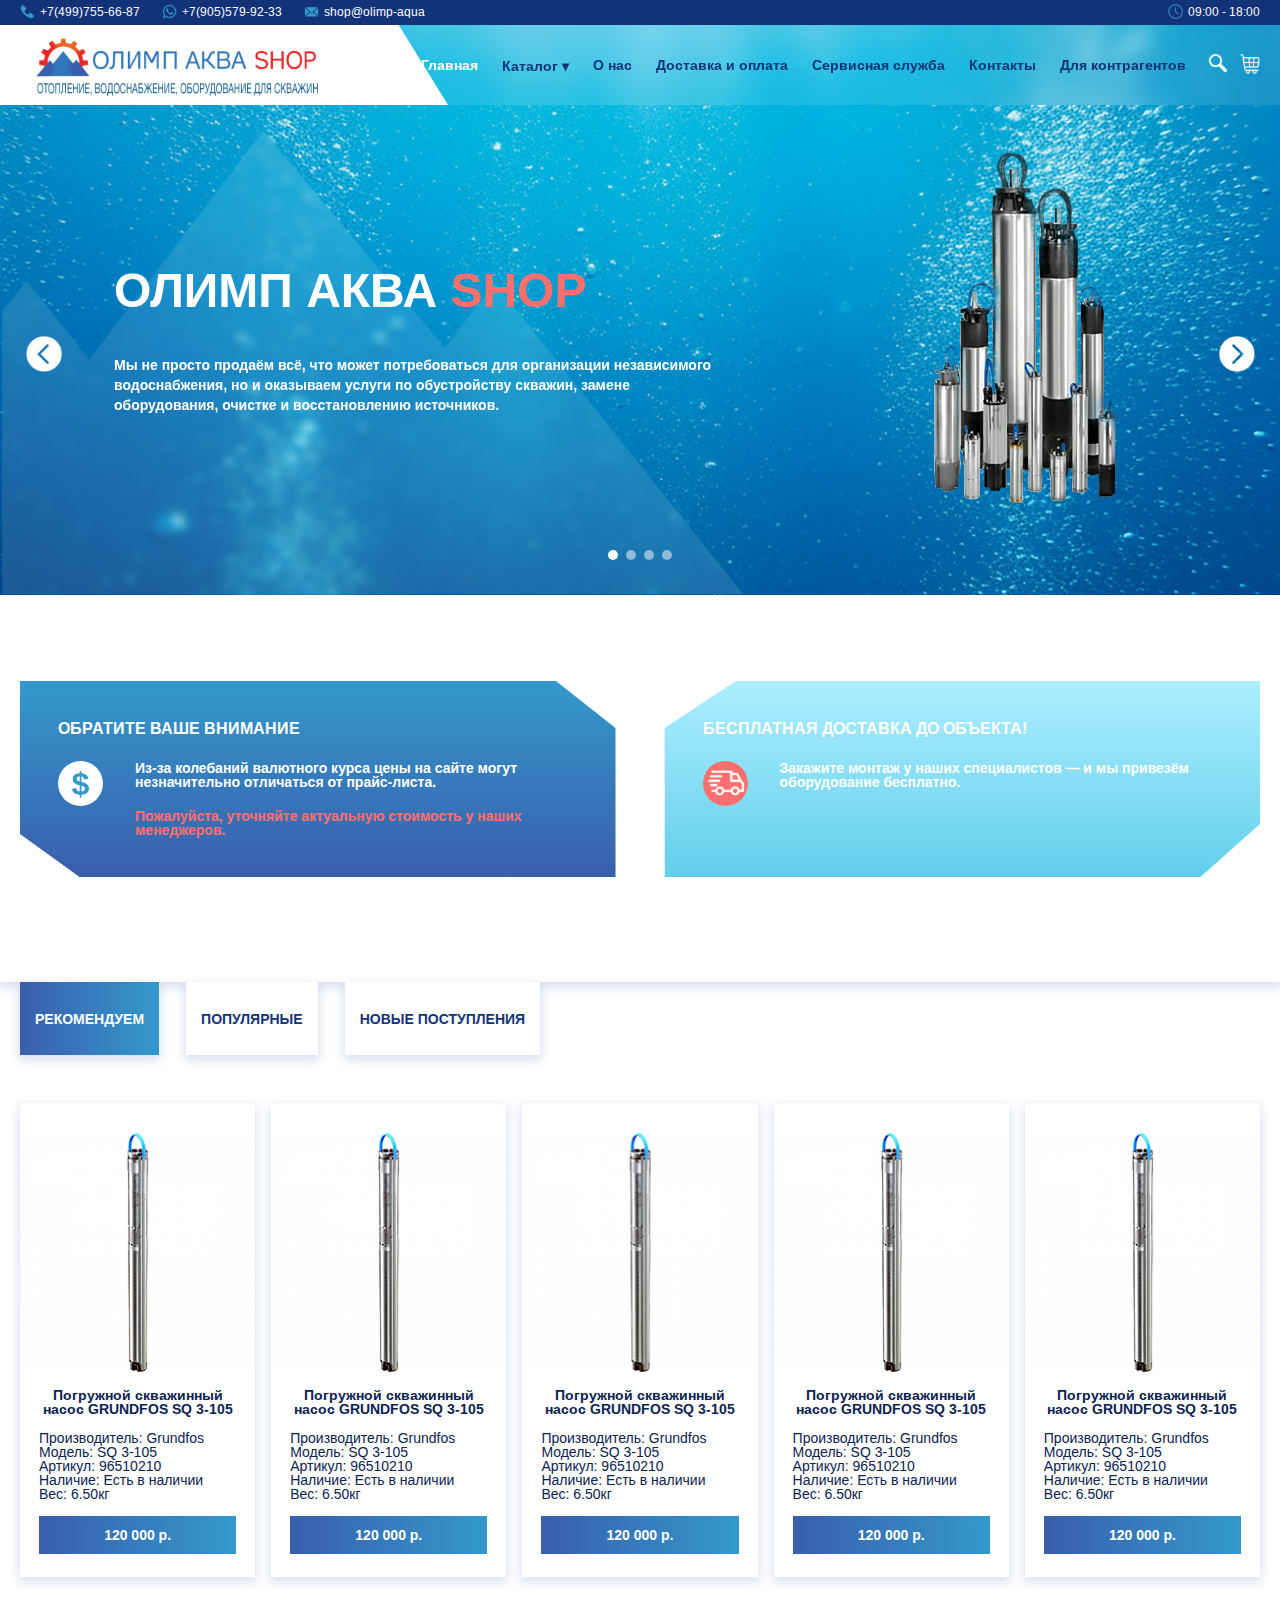
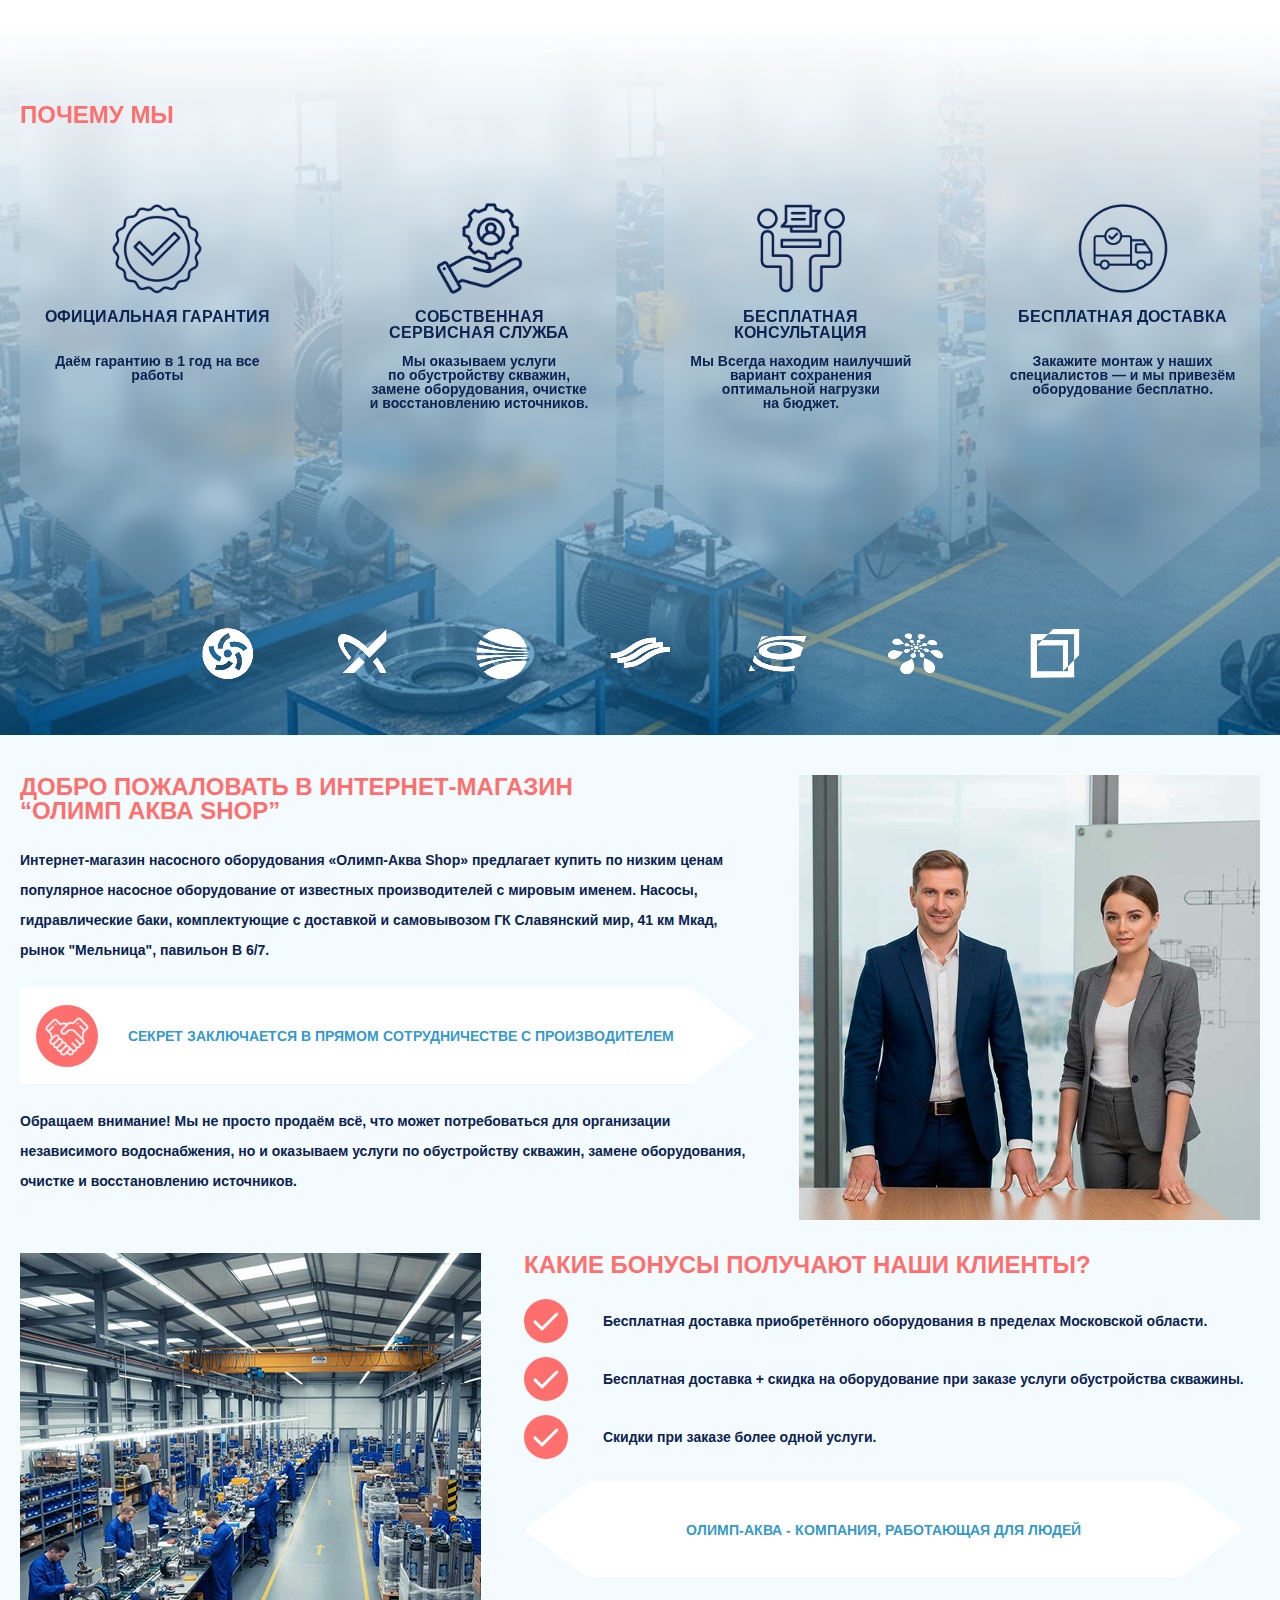
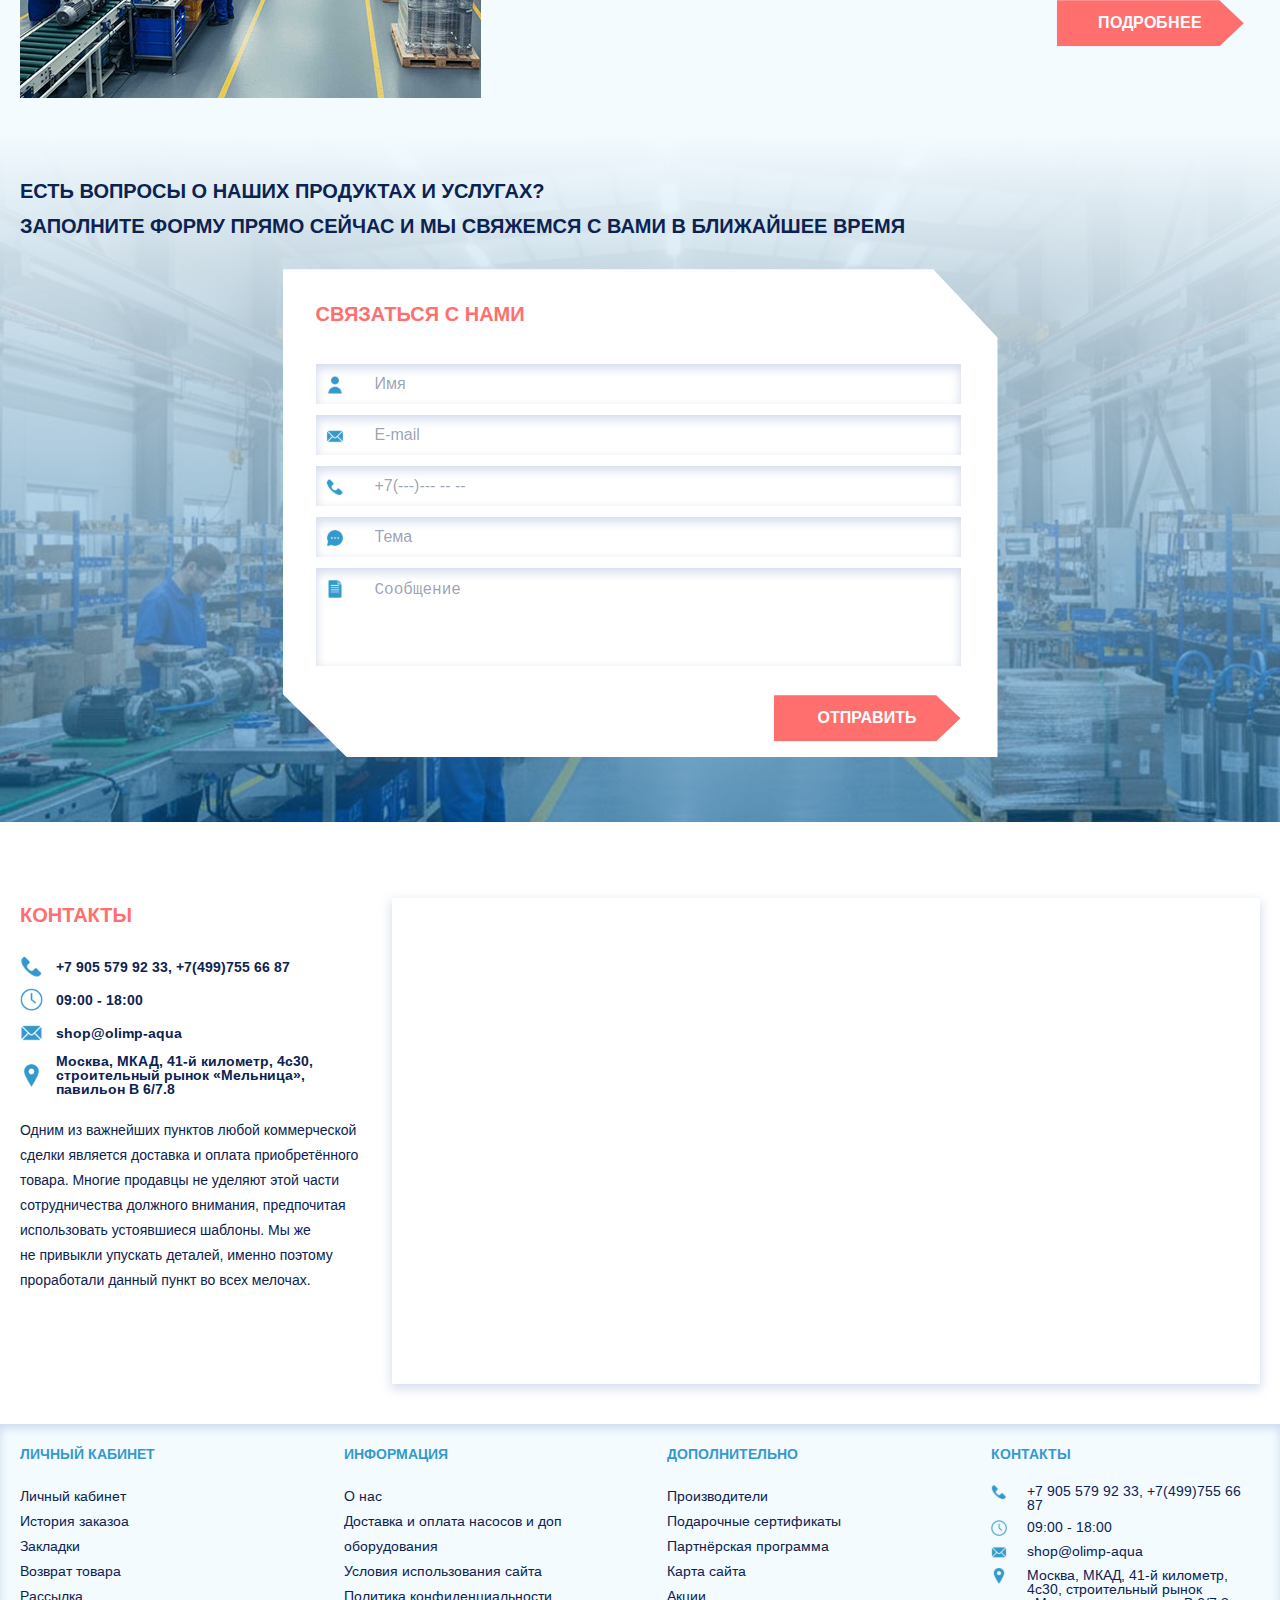
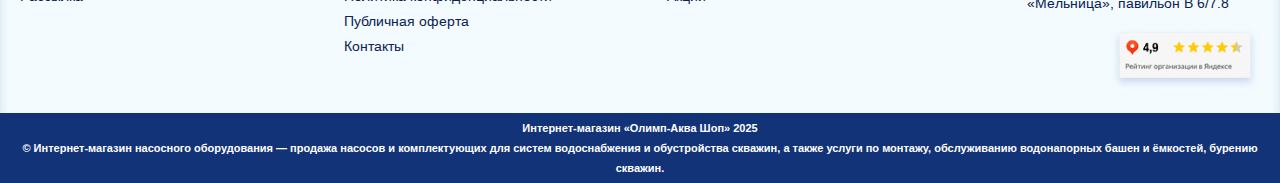
<file: index.html>
<!DOCTYPE html>
<html lang="en">

<head>
  <meta charset="UTF-8">
  <meta name="viewport" content="width=device-width, initial-scale=1.0">
  <!-- Link Swiper's CSS -->
  <link rel="stylesheet" href="https://cdn.jsdelivr.net/npm/swiper@11/swiper-bundle.min.css" />
  <link rel="stylesheet" href="css/style.css">
  <title>Title</title>
</head>

<body>
  <div class="wrapper">
    <header>
      <div class="head_top">
        <div class="container">
          <div class="head_top-info">
            <div class="head_contact">
              <a href="tel:+74997556687">
                <img src="img/phone.svg" alt="Phone icon" loading="lazy">
                +7(499)755-66-87
              </a>
              <a href="tel:+79055799233">
                <img src="img/whatsapp.svg" alt="Whatsapp icon" loading="lazy">
                +7(905)579-92-33
              </a>
              <a href="mailto:shop@olimp-aqua">
                <img src="img/email.svg" alt="Em,ail icon" loading="lazy">
                shop@olimp-aqua
              </a>
            </div>
            <span class="head_clock">
              <img src="img/clock.svg" alt="Clock icon" loading="lazy">
              09:00 - 18:00
            </span>
            <div class="head_tab">
              <a href="#!"><img src="img/search.svg" alt=""></a>
              <button class="basketOpen"><img src="img/basket.svg" alt=""></button>
            </div>
          </div>
        </div>
      </div>
      <div class="head_bottom">
        <div class="container">
          <div class="head_wrap">
            <a href="index.html" class="head_logo"><img src="img/logo.svg" alt="Logo" loading="lazy"></a>

            <div class="head_navs">
              <div class="head_nav">
                <a href="index.html" class="active">Главная</a>
                <div class="nav_item catalog_btn">
                  <a href="#">Каталог ▾</a>

                  <!-- MAIN DROPDOWN -->
                  <div class="catalog_dropdown">
                    <div class="catalog_sidebar">
                      <button class="tab_btn active" data-tab="category">Категории</button>
                      <button class="tab_btn" data-tab="brands">Бренды</button>
                    </div>

                    <div class="catalog_content">
                      <!-- Category list -->
                      <div class="tab_content active" id="category">
                        <a href="#!">Насосы</a>
                        <a href="#!">Котлы</a>
                        <a href="#!">Бойлеры</a>
                        <a href="#!">Оборудование</a>
                        <a href="#!">Запчасти</a>
                        <a href="#!">Аксессуары</a>
                        <a href="#!">Баки отопления</a>
                        <a href="#!">Вакуумное оборудование</a>
                        <a href="#!">Септики (ревизионные колодцы)</a>
                        <a href="#!">Фильтры для воды</a>
                        <a href="#!">Консольные насосы</a>
                        <a href="#!">Колодезные насосы</a>
                        <a href="#!">Промышленные насосы</a>
                        <a href="#!">Поверхностные насосы</a>
                        <a href="#!">Фекальные и дренажные насосы</a>
                        <a href="#!">Центробежные насосы</a>
                        <a href="#!">Многоступенчатые насосы</a>
                        <a href="#!">Вихревые насосы</a>
                        <a href="#!">Циркуляционные насосы</a>
                        <a href="#!">Самовсасывающие насосы</a>
                        <a href="#!">Скважинные насосы</a>
                        <a href="#!">Канализационные насосные установки</a>
                        <a href="#!">Автоматика для насосов</a>
                        <a href="#!">Насосные станции</a>
                        <a href="#!">Комплектующие для насосов</a>
                        <a href="#!">Гидроаккумуляторы</a>
                        <a href="#!">Дозирование</a>
                        <a href="#!">Кабель и провод</a>
                        <a href="#!">Кессоны</a>
                        <a href="#!">Преобразователи частоты</a>
                        <a href="#!">Радиаторы</a>
                        <a href="#!">Счётчики воды</a>
                        <a href="#!">Трубопроводная арматура</a>
                        <a href="#!">Трубы</a>
                      </div>
                      <!-- Brands list -->
                      <div class="tab_content" id="brands">
                        <a href="#!">Buderus</a>
                        <a href="#!">Coelbo</a>
                        <a href="#!">DAB</a>
                        <a href="#!">DEBE</a>
                        <a href="#!">DYU</a>
                        <a href="#!">Grundfos</a>
                        <a href="#!">IBO</a>
                        <a href="#!">IRCEM</a>
                        <a href="#!">Panelli</a>
                        <a href="#!">Pedrollo</a>
                        <a href="#!">Reflex</a>
                        <a href="#!">Speroni</a>
                        <a href="#!">SUMOTO</a>
                        <a href="#!">Vaillant</a>
                        <a href="#!">VODOS</a>
                        <a href="#!">Waterstry</a>
                        <a href="#!">Weka</a>
                        <a href="#!">Wester</a>
                        <a href="#!">Willo</a>
                        <a href="#!">Аквасток</a>
                        <a href="#!">Беламос</a>
                        <a href="#!">ГМС Ливнынасос</a>
                        <a href="#!">Джилекс</a>
                        <a href="#!">ТИТАН</a>
                        <a href="#!">ЭКОБАТ</a>
                      </div>

                    </div>
                  </div>
                </div>
                <a href="about.html">О нас</a>
                <a href="delevery.html">Доставка и оплата</a>
                <a href="pumps.html">Сервисная служба</a>
                <a href="contact.html">Контакты</a>
                <a href="contractors.html">Для контрагентов</a>
              </div>
              <div class="head_tab">
                <a href="search.html"><img src="img/search.svg" alt=""></a>
                <button class="basketOpen"><img src="img/basket.svg" alt=""></button>
              </div>
              <button class="burger_tab">
                <img src="img/burger.svg" alt="" class="menu_icon">
                <div class="close_icon">
                  <svg xmlns="http://www.w3.org/2000/svg" x="0px" y="0px" width="30" height="25" viewBox="0 0 50 50">
                    <path d="M 9.15625 6.3125 L 6.3125 9.15625 L 22.15625 25 L 6.21875 40.96875 L 9.03125 43.78125 L 25 27.84375 L 40.9375 43.78125 L 43.78125 40.9375 L 27.84375 25 L 43.6875 9.15625 L 40.84375 6.3125 L 25 22.15625 Z" fill="#133379"></path>
                  </svg>
                </div>
              </button>
            </div>
          </div>
        </div>
        <div class="basket_modal">
          <div class="basket_boxs">
            <div class="box">
              <a href="#!" class="box_img"><img src="img/basket-img.png" alt=""></a>
              <a href="#!" class="box_title">Погружной скважинный насос GRUNDFOS SQ 3-105</a>
              <div class="basket_calc">
                <button class="minus">-</button>
                  <span class="num">1</span>
                <button class="plus">+</button>
              </div>
            </div>
          </div>
          <div class="basket_total">
            <div class="item">
              <b>Сумма:</b>
              <span>120 000 р.</span>
            </div>
            <div class="item">
              <b>Итого:</b>
              <span>120 000 р.</span>
            </div>
          </div>
          <div class="basket_modal-btns">
            <a href="./product page.html">Просмотр корзины</a>
            <a href="#!">Оформление заказа</a>
          </div>
        </div>
      </div>

      <div class="head_menu">
        <div class="head_nav">
          <a href="index.html">Главная</a>
          <a href="basket.html">Каталог</a>
          <a href="about.html">О нас</a>
          <a href="delevery.html">Доставка и оплата</a>
          <a href="pumps.html">Сервисная служба</a>
          <a href="contact.html">Контакты</a>
          <a href="contractors.html">Для контрагентов</a>
        </div>
      </div>
    </header>

    <main>
      <section class="home">
        <div class="container">
          <div class="home_content">
            <div class="swiper homeSlide">
              <div class="swiper-wrapper">
                <div class="swiper-slide">
                  <div class="home_slide">
                    <div class="home_info">
                      <h1>ОЛИМП АКВА <span>SHOP</span></h1>
                      <p>Мы не просто продаём всё, что может потребоваться для организации независимого водоснабжения,
                        но и оказываем услуги по обустройству скважин, замене оборудования, очистке и восстановлению
                        источников.</p>
                    </div>
                    <img src="img/home-img.png" alt="" loading="lazy">
                  </div>
                </div>
                <div class="swiper-slide">
                  <div class="home_slide">
                    <div class="home_info">
                      <h1>ОЛИМП АКВА <span>SHOP</span></h1>
                      <p>Мы не просто продаём всё, что может потребоваться для организации независимого водоснабжения,
                        но и оказываем услуги по обустройству скважин, замене оборудования, очистке и восстановлению
                        источников.</p>
                    </div>
                    <img src="img/home-img.png" alt="" loading="lazy">
                  </div>
                </div>
                <div class="swiper-slide">
                  <div class="home_slide">
                    <div class="home_info">
                      <h1>ОЛИМП АКВА <span>SHOP</span></h1>
                      <p>Мы не просто продаём всё, что может потребоваться для организации независимого водоснабжения,
                        но и оказываем услуги по обустройству скважин, замене оборудования, очистке и восстановлению
                        источников.</p>
                    </div>
                    <img src="img/home-img.png" alt="" loading="lazy">
                  </div>
                </div>
                <div class="swiper-slide">
                  <div class="home_slide">
                    <div class="home_info">
                      <h1>ОЛИМП АКВА <span>SHOP</span></h1>
                      <p>Мы не просто продаём всё, что может потребоваться для организации независимого водоснабжения,
                        но и оказываем услуги по обустройству скважин, замене оборудования, очистке и восстановлению
                        источников.</p>
                    </div>
                    <img src="img/home-img.png" alt="" loading="lazy">
                  </div>
                </div>
              </div>
              <div class="swiper-pagination"></div>
              <div class="swiper-button-next"><img src="img/slide-arrow-right.svg" alt=""></div>
              <div class="swiper-button-prev"><img src="img/slide-arrow-left.svg" alt=""></div>
            </div>
          </div>
        </div>
      </section>

      <section class="homeCards">
        <div class="container">
          <div class="cards">
            <div class="card card1">
              <b>ОБРАТИТЕ ВАШЕ ВНИМАНИЕ</b>
              <div class="card_info">
                <img src="img/home_card-icon1.svg" alt="" loading="lazy">
                <div class="texts">
                  <p>Из-за колебаний валютного курса цены на сайте могут незначительно отличаться от прайс-листа.</p>
                  <p class="red">Пожалуйста, уточняйте актуальную стоимость у наших менеджеров.</p>
                </div>
              </div>
            </div>
            <div class="card card2">
              <b>БЕСПЛАТНАЯ ДОСТАВКА ДО ОБЪЕКТА!</b>
              <div class="card_info">
                <img src="img/home_card-icon2.svg" alt="" loading="lazy">
                <div class="texts">
                  <p>Закажите монтаж у наших специалистов — и мы привезём оборудование бесплатно.</p>
                </div>
              </div>
            </div>
          </div>
        </div>
      </section>

      <section class="products">
        <div class="container">
          <div class="products_content">
            <div class="products_content-tabs">
              <button class="tab active">РЕКОМЕНДУЕМ</button>
              <button class="tab">ПОПУЛЯРНЫЕ</button>
              <button class="tab">НОВЫЕ ПОСТУПЛЕНИЯ</button>
            </div>

            <div class="cards">
              <div class="card">
                <a href="#!" class="card_img"><img src="img/product-img.png" alt="" loading="lazy"></a>
                <div class="info">
                  <a href="#!" class="card_title">Погружной скважинный насос GRUNDFOS SQ 3-105</a>
                  <p>
                    Производитель: Grundfos<br>
                    Модель: SQ 3-105<br>
                    Артикул: 96510210<br>
                    Наличие: Есть в наличии<br>
                    Вес: 6.50кг
                  </p>
                  <button class="card_tab">120 000 р.</button>
                </div>
              </div>
              <div class="card">
                <a href="#!" class="card_img"><img src="img/product-img.png" alt="" loading="lazy"></a>
                <div class="info">
                  <a href="#!" class="card_title">Погружной скважинный насос GRUNDFOS SQ 3-105</a>
                  <p>
                    Производитель: Grundfos<br>
                    Модель: SQ 3-105<br>
                    Артикул: 96510210<br>
                    Наличие: Есть в наличии<br>
                    Вес: 6.50кг
                  </p>
                  <button class="card_tab">120 000 р.</button>
                </div>
              </div>
              <div class="card">
                <a href="#!" class="card_img"><img src="img/product-img.png" alt="" loading="lazy"></a>
                <div class="info">
                  <a href="#!" class="card_title">Погружной скважинный насос GRUNDFOS SQ 3-105</a>
                  <p>
                    Производитель: Grundfos<br>
                    Модель: SQ 3-105<br>
                    Артикул: 96510210<br>
                    Наличие: Есть в наличии<br>
                    Вес: 6.50кг
                  </p>
                  <button class="card_tab">120 000 р.</button>
                </div>
              </div>
              <div class="card">
                <a href="#!" class="card_img"><img src="img/product-img.png" alt="" loading="lazy"></a>
                <div class="info">
                  <a href="#!" class="card_title">Погружной скважинный насос GRUNDFOS SQ 3-105</a>
                  <p>
                    Производитель: Grundfos<br>
                    Модель: SQ 3-105<br>
                    Артикул: 96510210<br>
                    Наличие: Есть в наличии<br>
                    Вес: 6.50кг
                  </p>
                  <button class="card_tab">120 000 р.</button>
                </div>
              </div>
              <div class="card">
                <a href="#!" class="card_img"><img src="img/product-img.png" alt="" loading="lazy"></a>
                <div class="info">
                  <a href="#!" class="card_title">Погружной скважинный насос GRUNDFOS SQ 3-105</a>
                  <p>
                    Производитель: Grundfos<br>
                    Модель: SQ 3-105<br>
                    Артикул: 96510210<br>
                    Наличие: Есть в наличии<br>
                    Вес: 6.50кг
                  </p>
                  <button class="card_tab">120 000 р.</button>
                </div>
              </div>
            </div>
          </div>
        </div>
      </section>

      <section class="whyUs">
        <div class="container">
          <div class="whyUs_content">
            <h2>ПОЧЕМУ МЫ</h2>
            <div class="cards">
              <div class="card">
                <img src="img/whyUs-card-icon1.svg" alt="" loading="lazy">
                <div class="texts">
                  <b>ОФИЦИАЛЬНАЯ ГАРАНТИЯ</b>
                  <p>Даём гарантию в 1 год на все работы</p>
                </div>
              </div>
              <div class="card">
                <img src="img/whyUs-card-icon2.svg" alt="" loading="lazy">
                <div class="texts">
                  <b>СОБСТВЕННАЯ СЕРВИСНАЯ СЛУЖБА</b>
                  <p>Мы оказываем услуги по обустройству скважин, замене оборудования, очистке и восстановлению источников.</p>
                </div>
              </div>
              <div class="card">
                <img src="img/whyUs-card-icon3.svg" alt="" loading="lazy">
                <div class="texts">
                  <b>БЕСПЛАТНАЯ КОНСУЛЬТАЦИЯ</b>
                  <p>Мы Всегда находим наилучший вариант сохранения оптимальной нагрузки на бюджет.</p>
                </div>
              </div>
              <div class="card">
                <img src="img/whyUs-card-icon4.svg" alt="" loading="lazy">
                <div class="texts">
                  <b>БЕСПЛАТНАЯ ДОСТАВКА</b>
                  <p>Закажите монтаж у наших специалистов — и мы привезём оборудование бесплатно.</p>
                </div>
              </div>
            </div>
            <div class="whyUs_logo">
              <img src="img/whyUs-logo1.png" alt="" loading="lazy">
              <img src="img/whyUs-logo2.png" alt="" loading="lazy">
              <img src="img/whyUs-logo3.png" alt="" loading="lazy">
              <img src="img/whyUs-logo4.png" alt="" loading="lazy">
              <img src="img/whyUs-logo5.png" alt="" loading="lazy">
              <img src="img/whyUs-logo6.png" alt="" loading="lazy">
              <img src="img/whyUs-logo7.png" alt="" loading="lazy">
            </div>
          </div>
        </div>
      </section>

      <section class="store">
        <div class="container">
          <div class="store_content">
            <div class="store_block">
              <div class="store_block-info">
                <h3>ДОБРО ПОЖАЛОВАТЬ В ИНТЕРНЕТ-МАГАЗИН “ОЛИМП АКВА SHOP”</h3>
                <p>Интернет-магазин насосного оборудования «Олимп-Аква Shop» предлагает купить по низким ценам
                  популярное насосное оборудование от известных производителей с мировым именем. Насосы, гидравлические
                  баки, комплектующие с доставкой и самовывозом ГК Славянский мир, 41 км Мкад, рынок "Мельница",
                  павильон B 6/7.</p>
                <div class="item item1">
                  <img src="img/store-icon.svg" alt="">
                  <b>СЕКРЕТ ЗАКЛЮЧАЕТСЯ В ПРЯМОМ СОТРУДНИЧЕСТВЕ С ПРОИЗВОДИТЕЛЕМ</b>
                </div>
                <p>Обращаем внимание! Мы не просто продаём всё, что может потребоваться для организации независимого
                  водоснабжения, но и оказываем услуги по обустройству скважин, замене оборудования, очистке
                  и восстановлению источников.</p>
              </div>
              <img src="img/store-img.png" alt="" class="store_img">
            </div>
            <div class="store_block">
              <img src="img/store-img2.png" alt="" class="store_img">
              <div class="store_block-info">
                <h3>КАКИЕ БОНУСЫ ПОЛУЧАЮТ НАШИ КЛИЕНТЫ?</h3>
                <div class="boxs">
                  <div class="box">
                    <img src="img/check.svg" alt="" loading="lazy">
                    <p>Бесплатная доставка приобретённого оборудования в пределах Московской области.</p>
                  </div>
                  <div class="box">
                    <img src="img/check.svg" alt="" loading="lazy">
                    <p>Бесплатная доставка + скидка на оборудование при заказе услуги обустройства скважины.</p>
                  </div>
                  <div class="box">
                    <img src="img/check.svg" alt="" loading="lazy">
                    <p>Скидки при заказе более одной услуги.</p>
                  </div>
                </div>
                <div class="item item2">
                  <b>ОЛИМП-АКВА - КОМПАНИЯ, РАБОТАЮЩАЯ ДЛЯ ЛЮДЕЙ</b>
                </div>
                <a href="#!" class="store_link">ПОДРОБНЕЕ</a>
              </div>
            </div>
          </div>
        </div>
      </section>

      <section class="formSec">
        <div class="container">
          <div class="formSec__content">
            <h2 class="title">ЕСТЬ ВОПРОСЫ О НАШИХ ПРОДУКТАХ И УСЛУГАХ? <br>
              ЗАПОЛНИТЕ ФОРМУ ПРЯМО СЕЙЧАС И МЫ СВЯЖЕМСЯ С ВАМИ В БЛИЖАЙШЕЕ ВРЕМЯ
            </h2>
            <form action="" class="main_form">
              <h2>СВЯЗАТЬСЯ С НАМИ</h2>
              <div class="form_groups">
                <div class="form_group">
                  <label for="name">
                    <img src="img/person.svg" alt="" loading="lazy">
                  </label>
                  <input type="text" name="name" placeholder="Имя" id="name" required>
                </div>
                <div class="form_group">
                  <label for="email">
                    <img src="img/email.svg" alt="" loading="lazy">
                  </label>
                  <input type="email" name="email" placeholder="E-mail" id="email" required>
                </div>
                <div class="form_group">
                  <label for="name">
                    <img src="img/phone.svg" alt="" loading="lazy">
                  </label>
                  <input type="tel" name="phone" placeholder="+7(---)--- -- --" id="phone" required>
                </div>
                <div class="form_group">
                  <label for="subject">
                    <img src="img/subject.svg" alt="" loading="lazy">
                  </label>
                  <input type="text" name="subject" placeholder="Тема" id="subject" required>
                </div>
                <div class="form_group">
                  <label for="name">
                    <img src="img/message.svg" alt="" loading="lazy">
                  </label>
                  <textarea name="message" id="message" placeholder="Сообщение"></textarea>
                </div>
              </div>
              <button type="submit" class="form_btn">ОТПРАВИТЬ</button>
            </form>
          </div>
        </div>
      </section>

      <section class="contact">
        <div class="container">
          <div class="contact_content">
            <div class="contact_info">
              <h2>КОНТАКТЫ</h2>
              <div class="contact_links">
                <a href="tel:+79055799233">
                  <img src="img/phone.svg" alt="">
                  +7 905 579 92 33, +7(499)755 66 87
                </a>
                <a href="#!">
                  <img src="img/clock.svg" alt="">
                  09:00 - 18:00
                </a>
                <a href="mailto:shop@olimp-aqua">
                  <img src="img/email.svg" alt="">
                  shop@olimp-aqua
                </a>
                <a target="_blank" href="https://yandex.com.ge/profile/188396175648?lang=ru&no-distribution=1&view-state=mini&source=wizbiz_new_map_single&ysclid=mifp15u90143901150">
                  <img src="img/location.svg" alt="">
                  Москва, МКАД, 41-й километр, 4с30, строительный рынок «Мельница», павильон B 6/7.8
                </a>
              </div>
              <p>
                Одним из важнейших пунктов любой коммерческой сделки является доставка и оплата приобретённого товара.
                Многие продавцы не уделяют этой части сотрудничества должного внимания, предпочитая использовать
                устоявшиеся шаблоны. Мы же не привыкли упускать деталей, именно поэтому проработали данный пункт во всех
                мелочах.
              </p>
            </div>

            <div class="contact_map">
              <iframe src="https://yandex.ru/map-widget/v1/?um=constructor%3A4710c51cb6f297137570a50a276f4252d399004de019493e35e4043804382cc4&amp;source=constructor" width="100%" height="454" frameborder="0"></iframe>
            </div>
          </div>
        </div>
      </section>
    </main>

    <footer>
      <div class="container">
        <div class="ftr_navs">
          <div class="ftr_nav">
            <b>ЛИЧНЫЙ КАБИНЕТ</b>
            <ul>
              <li><a href="#!">Личный кабинет</a></li>
              <li><a href="#!">История заказоа</a></li>
              <li><a href="#!">Закладки</a></li>
              <li><a href="#!">Возврат товара</a></li>
              <li><a href="#!">Рассылка</a></li>
            </ul>
          </div>
          <div class="ftr_nav">
            <b>ИНФОРМАЦИЯ</b>
            <ul>
              <li><a href="#!">О нас</a></li>
              <li><a href="#!">Доставка и оплата насосов и доп оборудования</a></li>
              <li><a href="#!">Условия использования сайта</a></li>
              <li><a href="#!">Политика конфиденциальности</a></li>
              <li><a href="#!">Публичная оферта</a></li>
              <li><a href="#!">Контакты</a></li>
            </ul>
          </div>
          <div class="ftr_nav">
            <b>ДОПОЛНИТЕЛЬНО</b>
            <ul>
              <li><a href="#!">Производители</a></li>
              <li><a href="#!">Подарочные сертификаты</a></li>
              <li><a href="#!">Партнёрская программа</a></li>
              <li><a href="#!">Карта сайта</a></li>
              <li><a href="#!">Акции</a></li>
            </ul>
          </div>
          <div class="ftr_nav">
            <b>КОНТАКТЫ</b>
            <div class="ftr_contact">
              <a href="tel:+79055799233">
                <img src="img/phone.svg" alt="">
                +7 905 579 92 33, +7(499)755 66 87
              </a>
              <a href="#!">
                <img src="img/clock.svg" alt="">
                09:00 - 18:00
              </a>
              <a href="mailto:shop@olimp-aqua">
                <img src="img/email.svg" alt="">
                shop@olimp-aqua
              </a>
              <a target="_blank" href="https://yandex.com.ge/profile/188396175648?lang=ru&no-distribution=1&view-state=mini&source=wizbiz_new_map_single&ysclid=mifp15u90143901150">
                <img src="img/location.svg" alt="">
                Москва, МКАД, 41-й километр, 4с30, строительный рынок «Мельница», павильон B 6/7.8
              </a>
            </div>
            <img src="img/rating.png" alt="" class="ftr_rating">
          </div>
        </div>
      </div>
      <div class="copyright">
        <div class="container">
          <div class="copright_wrap">
            <p>Интернет-магазин «Олимп-Аква Шоп» 2025 </p>
            <p>© Интернет-магазин насосного оборудования — продажа насосов и комплектующих для систем водоснабжения и
              обустройства скважин, а также услуги по монтажу, обслуживанию водонапорных башен и ёмкостей, бурению
              скважин.</p>
          </div>
        </div>
      </div>
    </footer>
  </div>


  <!-- Swiper JS -->
  <script src="https://cdn.jsdelivr.net/npm/swiper@11/swiper-bundle.min.js"></script>
  <script src="js/main.js"></script>

</body>

</html>
</file>
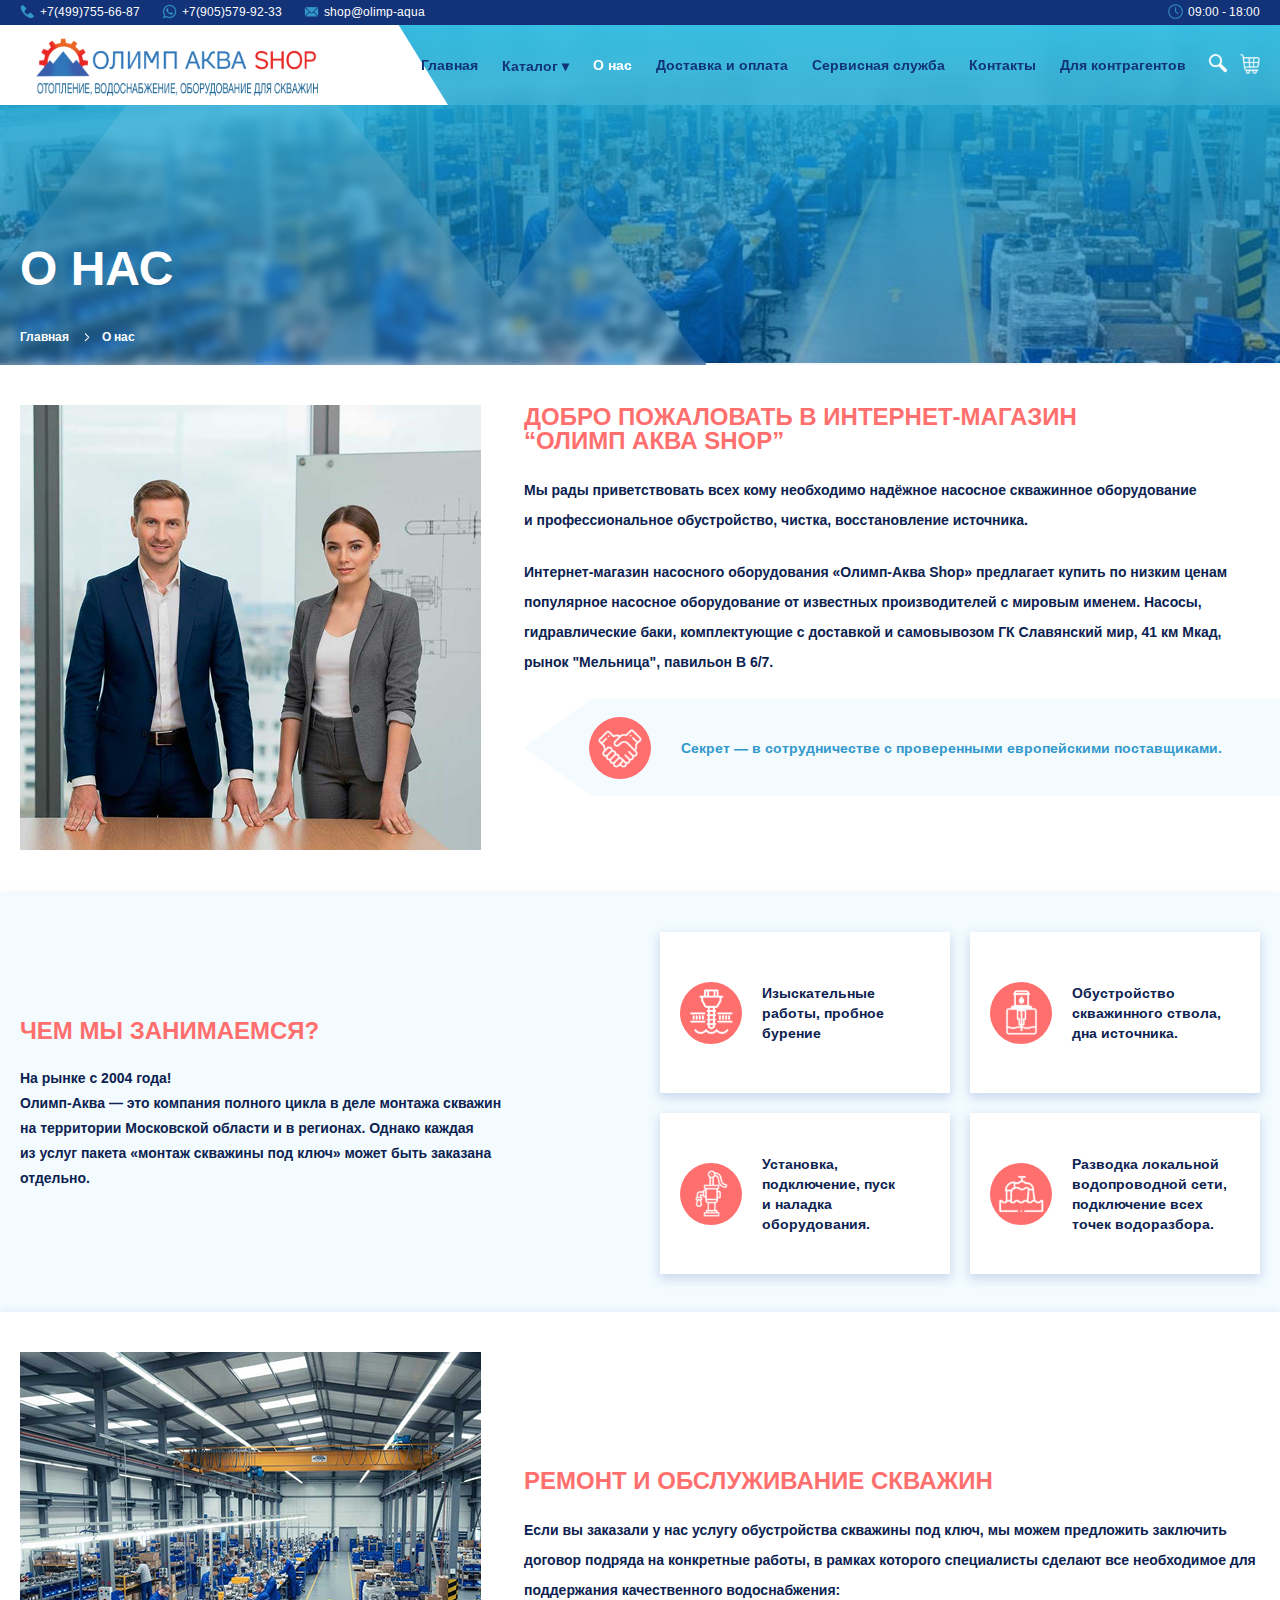
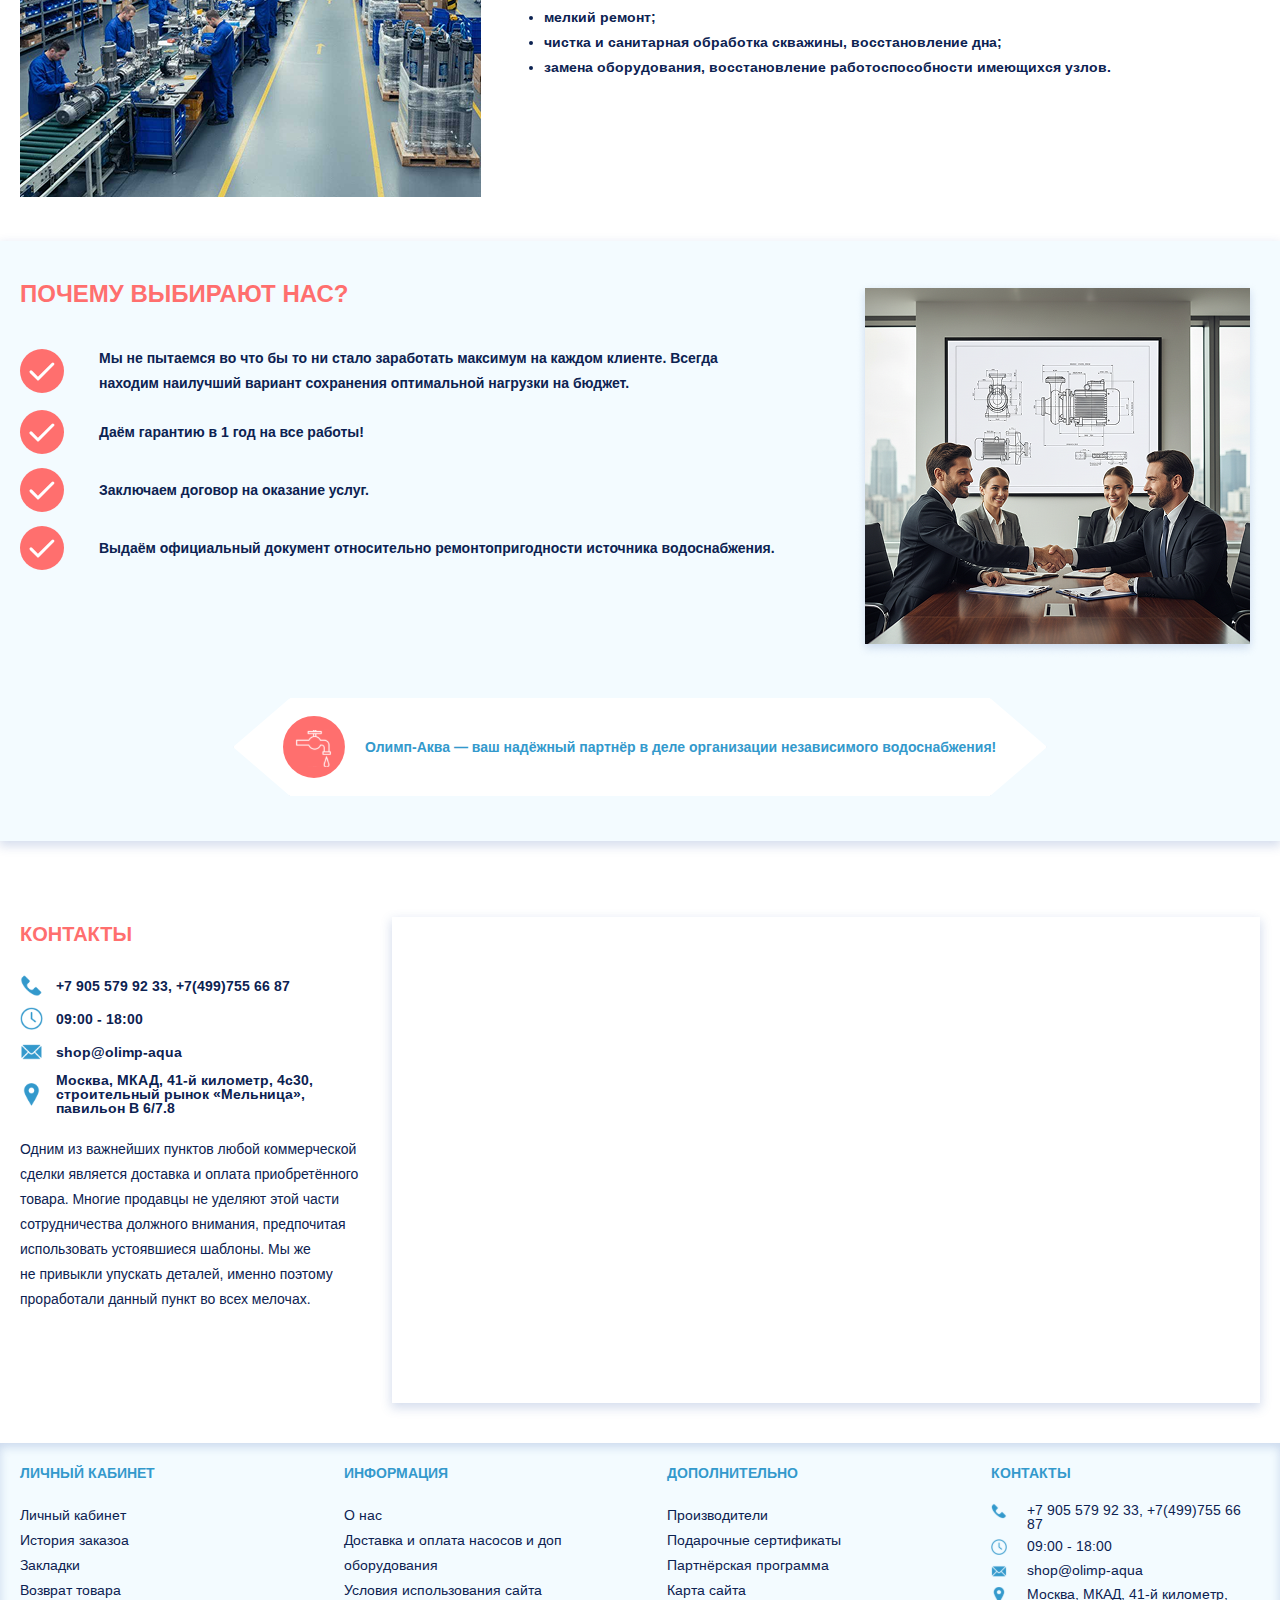
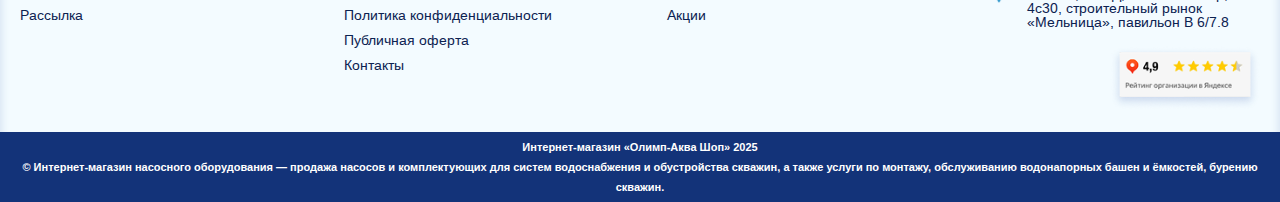
<file: about.html>
<!DOCTYPE html>
<!DOCTYPE html>
<html lang="en">

<head>
  <meta charset="UTF-8">
  <meta name="viewport" content="width=device-width, initial-scale=1.0">
  <!-- Link Swiper's CSS -->
  <link rel="stylesheet" href="https://cdn.jsdelivr.net/npm/swiper@11/swiper-bundle.min.css" />
  <link rel="stylesheet" href="css/style.css">
  <title>Title</title>
</head>

<body>
  <div class="wrapper">
    <header>
      <div class="head_top">
        <div class="container">
          <div class="head_top-info">
            <div class="head_contact">
              <a href="tel:+74997556687">
                <img src="img/phone.svg" alt="Phone icon" loading="lazy">
                +7(499)755-66-87
              </a>
              <a href="tel:+79055799233">
                <img src="img/whatsapp.svg" alt="Whatsapp icon" loading="lazy">
                +7(905)579-92-33
              </a>
              <a href="mailto:shop@olimp-aqua">
                <img src="img/email.svg" alt="Em,ail icon" loading="lazy">
                shop@olimp-aqua
              </a>
            </div>
            <span class="head_clock">
              <img src="img/clock.svg" alt="Clock icon" loading="lazy">
              09:00 - 18:00
            </span>
            <div class="head_tab">
              <a href="#!"><img src="img/search.svg" alt=""></a>
              <button class="basketOpen"><img src="img/basket.svg" alt=""></button>
            </div>
          </div>
        </div>
      </div>
      <div class="head_bottom">
        <div class="container">
          <div class="head_wrap">
            <a href="index.html" class="head_logo"><img src="img/logo.svg" alt="Logo" loading="lazy"></a>

            <div class="head_navs">
              <div class="head_nav">
                <a href="index.html">Главная</a>
                <div class="nav_item catalog_btn">
                  <a href="#">Каталог ▾</a>

                  <!-- MAIN DROPDOWN -->
                  <div class="catalog_dropdown">
                    <div class="catalog_sidebar">
                      <button class="tab_btn active" data-tab="category">Категории</button>
                      <button class="tab_btn" data-tab="brands">Бренды</button>
                    </div>

                    <div class="catalog_content">
                      <!-- Category list -->
                      <div class="tab_content active" id="category">
                        <a href="#!">Насосы</a>
                        <a href="#!">Котлы</a>
                        <a href="#!">Бойлеры</a>
                        <a href="#!">Оборудование</a>
                        <a href="#!">Запчасти</a>
                        <a href="#!">Аксессуары</a>
                        <a href="#!">Баки отопления</a>
                        <a href="#!">Вакуумное оборудование</a>
                        <a href="#!">Септики (ревизионные колодцы)</a>
                        <a href="#!">Фильтры для воды</a>
                        <a href="#!">Консольные насосы</a>
                        <a href="#!">Колодезные насосы</a>
                        <a href="#!">Промышленные насосы</a>
                        <a href="#!">Поверхностные насосы</a>
                        <a href="#!">Фекальные и дренажные насосы</a>
                        <a href="#!">Центробежные насосы</a>
                        <a href="#!">Многоступенчатые насосы</a>
                        <a href="#!">Вихревые насосы</a>
                        <a href="#!">Циркуляционные насосы</a>
                        <a href="#!">Самовсасывающие насосы</a>
                        <a href="#!">Скважинные насосы</a>
                        <a href="#!">Канализационные насосные установки</a>
                        <a href="#!">Автоматика для насосов</a>
                        <a href="#!">Насосные станции</a>
                        <a href="#!">Комплектующие для насосов</a>
                        <a href="#!">Гидроаккумуляторы</a>
                        <a href="#!">Дозирование</a>
                        <a href="#!">Кабель и провод</a>
                        <a href="#!">Кессоны</a>
                        <a href="#!">Преобразователи частоты</a>
                        <a href="#!">Радиаторы</a>
                        <a href="#!">Счётчики воды</a>
                        <a href="#!">Трубопроводная арматура</a>
                        <a href="#!">Трубы</a>
                      </div>
                      <!-- Brands list -->
                      <div class="tab_content" id="brands">
                        <a href="#!">Buderus</a>
                        <a href="#!">Coelbo</a>
                        <a href="#!">DAB</a>
                        <a href="#!">DEBE</a>
                        <a href="#!">DYU</a>
                        <a href="#!">Grundfos</a>
                        <a href="#!">IBO</a>
                        <a href="#!">IRCEM</a>
                        <a href="#!">Panelli</a>
                        <a href="#!">Pedrollo</a>
                        <a href="#!">Reflex</a>
                        <a href="#!">Speroni</a>
                        <a href="#!">SUMOTO</a>
                        <a href="#!">Vaillant</a>
                        <a href="#!">VODOS</a>
                        <a href="#!">Waterstry</a>
                        <a href="#!">Weka</a>
                        <a href="#!">Wester</a>
                        <a href="#!">Willo</a>
                        <a href="#!">Аквасток</a>
                        <a href="#!">Беламос</a>
                        <a href="#!">ГМС Ливнынасос</a>
                        <a href="#!">Джилекс</a>
                        <a href="#!">ТИТАН</a>
                        <a href="#!">ЭКОБАТ</a>
                      </div>

                    </div>
                  </div>
                </div>
                <a href="about.html" class="active">О нас</a>
                <a href="delevery.html">Доставка и оплата</a>
                <a href="pumps.html">Сервисная служба</a>
                <a href="contact.html">Контакты</a>
                <a href="contractors.html">Для контрагентов</a>
              </div>
              <div class="head_tab">
                <a href="search.html"><img src="img/search.svg" alt=""></a>
                <button class="basketOpen"><img src="img/basket.svg" alt=""></button>
              </div>
              <button class="burger_tab">
                <img src="img/burger.svg" alt="" class="menu_icon">
                <div class="close_icon">
                  <svg xmlns="http://www.w3.org/2000/svg" x="0px" y="0px" width="30" height="25" viewBox="0 0 50 50">
                    <path d="M 9.15625 6.3125 L 6.3125 9.15625 L 22.15625 25 L 6.21875 40.96875 L 9.03125 43.78125 L 25 27.84375 L 40.9375 43.78125 L 43.78125 40.9375 L 27.84375 25 L 43.6875 9.15625 L 40.84375 6.3125 L 25 22.15625 Z" fill="#133379"></path>
                  </svg>
                </div>
              </button>
            </div>
          </div>
        </div>
        <div class="basket_modal">
          <div class="basket_boxs">
            <div class="box">
              <a href="#!" class="box_img"><img src="img/basket-img.png" alt=""></a>
              <a href="#!" class="box_title">Погружной скважинный насос GRUNDFOS SQ 3-105</a>
              <div class="basket_calc">
                <button class="minus">-</button>
                  <span class="num">1</span>
                <button class="plus">+</button>
              </div>
            </div>
          </div>
          <div class="basket_total">
            <div class="item">
              <b>Сумма:</b>
              <span>120 000 р.</span>
            </div>
            <div class="item">
              <b>Итого:</b>
              <span>120 000 р.</span>
            </div>
          </div>
          <div class="basket_modal-btns">
            <a href="basket.html">Просмотр корзины</a>
            <a href="#!">Оформление заказа</a>
          </div>
        </div>
      </div>

      <div class="head_menu">
        <div class="head_nav">
          <a href="index.html">Главная</a>
          <a href="basket.html">Каталог</a>
          <a href="about.html" class="active">О нас</a>
          <a href="delevery.html">Доставка и оплата</a>
          <a href="pumps.html">Сервисная служба</a>
          <a href="contact.html">Контакты</a>
          <a href="contractors.html">Для контрагентов</a>
        </div>
      </div>
    </header>

    <main>
      <section class="main_home">
        <div class="container">
          <div class="main_content">
            <h2>О НАС</h2>
            <div class="breadcrumbs">
              <a href="#!">Главная</a>
              <img src="img/arrow-right.svg" alt="">
              <span>О нас</span>
            </div>
          </div>
        </div>
      </section>

      <section class="store aboutStore">
        <div class="container">
          <div class="store_content">
            <div class="store_block">
              <img src="img/store-img.png" alt="" class="store_img">

              <div class="store_block-info">
                <h3>ДОБРО ПОЖАЛОВАТЬ В ИНТЕРНЕТ-МАГАЗИН “ОЛИМП АКВА SHOP”</h3>
                <p>Мы рады приветствовать всех кому необходимо надёжное насосное скважинное оборудование и профессиональное обустройство, чистка, восстановление источника.</p>
                <p>Интернет-магазин насосного оборудования «Олимп-Аква Shop» предлагает купить по низким ценам популярное насосное оборудование от известных производителей с мировым именем. Насосы, гидравлические баки, комплектующие с доставкой и самовывозом ГК Славянский мир, 41 км Мкад, рынок "Мельница", павильон B 6/7.</p>
                <div class="item item1">
                  <img src="img/store-icon.svg" alt="">
                  <b>Секрет — в сотрудничестве с проверенными европейскими поставщиками.</b>
                </div>
              </div>
            </div>
          </div>
        </div>
      </section>

      <section class="about">
        <div class="container">
          <div class="about_content">
            <div class="about_content-info">
              <h2>ЧЕМ МЫ ЗАНИМАЕМСЯ?</h2>
              <p>На рынке с 2004 года! <br> Олимп-Аква — это компания полного цикла в деле монтажа скважин на территории Московской области и в регионах. Однако каждая из услуг пакета «монтаж скважины под ключ» может быть заказана отдельно.</p>
            </div>
            <div class="about_content-cards">
              <div class="card">
                <div class="card_icon">
                  <img src="img/about-icon1.svg" alt="">
                </div>
                <b>Изыскательные работы, пробное бурение</b>
              </div>
              <div class="card">
                <div class="card_icon">
                  <img src="img/about-icon2.svg" alt="">
                </div>
                <b>Обустройство <br> скважинного ствола, дна источника.</b>
              </div>
              <div class="card">
                <div class="card_icon">
                  <img src="img/about-icon3.svg" alt="">
                </div>
                <b>Установка, подключение, пуск и наладка оборудования.</b>
              </div>
              <div class="card">
                <div class="card_icon">
                  <img src="img/about-icon4.svg" alt="">
                </div>
                <b>Разводка локальной водопроводной сети, подключение всех точек водоразбора.</b>
              </div>
            </div>
          </div>
        </div>
      </section>

      <section class="store aboutStore">
        <div class="container">
          <div class="store_content">
            <div class="store_block aboutStore_block" style="align-items: center;">
              <img src="img/store-img2.png" alt="" class="store_img">

              <div class="store_block-info">
                <h3>РЕМОНТ И ОБСЛУЖИВАНИЕ СКВАЖИН</h3>
                <ul>
                  <p>Если вы заказали у нас услугу обустройства скважины под ключ, мы можем предложить заключить договор подряда на конкретные работы, в рамках которого специалисты сделают все необходимое для поддержания качественного водоснабжения:</p>
                  <li>мелкий ремонт;</li>
                  <li>чистка и санитарная обработка скважины, восстановление дна;</li>
                  <li>замена оборудования, восстановление работоспособности имеющихся узлов.</li>
                </ul>
              </div>
            </div>
          </div>
        </div>
      </section>

      <section class="choose">
        <div class="container">
          <div class="choose_content">
            <div class="choose_content-info">
              <h2>ПОЧЕМУ ВЫБИРАЮТ НАС?</h2>
              <div class="boxs">
                <div class="box">
                  <img src="img/check.svg" alt="">
                  <p>Мы не пытаемся во что бы то ни стало заработать максимум на каждом клиенте. Всегда находим наилучший вариант сохранения оптимальной нагрузки на бюджет.</p>
                </div>
                <div class="box">
                  <img src="img/check.svg" alt="">
                  <p>Даём гарантию в 1 год на все работы!</p>
                </div>
                <div class="box">
                  <img src="img/check.svg" alt="">
                  <p>Заключаем договор на оказание услуг.</p>
                </div>
                <div class="box">
                  <img src="img/check.svg" alt="">
                  <p>Выдаём официальный документ относительно ремонтопригодности источника водоснабжения.</p>
                </div>
              </div>
            </div>
            <img src="img/choose-img.png" alt="" class="choose_img">
          </div>
          <div class="choose_item">
            <img src="img/choose-icon.svg" alt="">
            <p>Олимп-Аква — ваш надёжный партнёр в деле организации независимого водоснабжения!</p>
          </div>
        </div>
      </section>

      <section class="contact">
        <div class="container">
          <div class="contact_content">
            <div class="contact_info">
              <h2>КОНТАКТЫ</h2>
              <div class="contact_links">
                <a href="tel:+79055799233">
                  <img src="img/phone.svg" alt="">
                  +7 905 579 92 33, +7(499)755 66 87
                </a>
                <a href="#!">
                  <img src="img/clock.svg" alt="">
                  09:00 - 18:00
                </a>
                <a href="mailto:shop@olimp-aqua">
                  <img src="img/email.svg" alt="">
                  shop@olimp-aqua
                </a>
                <a target="_blank" href="https://yandex.com.ge/profile/188396175648?lang=ru&no-distribution=1&view-state=mini&source=wizbiz_new_map_single&ysclid=mifp15u90143901150">
                  <img src="img/location.svg" alt="">
                  Москва, МКАД, 41-й километр, 4с30, строительный рынок «Мельница», павильон B 6/7.8
                </a>
              </div>
              <p>
                Одним из важнейших пунктов любой коммерческой сделки является доставка и оплата приобретённого товара.
                Многие продавцы не уделяют этой части сотрудничества должного внимания, предпочитая использовать
                устоявшиеся шаблоны. Мы же не привыкли упускать деталей, именно поэтому проработали данный пункт во всех
                мелочах.
              </p>
            </div>

            <div class="contact_map">
              <iframe src="https://yandex.ru/map-widget/v1/?um=constructor%3A4710c51cb6f297137570a50a276f4252d399004de019493e35e4043804382cc4&amp;source=constructor" width="100%" height="454" frameborder="0"></iframe>
            </div>
          </div>
        </div>
      </section>
    </main>

    <footer>
      <div class="container">
        <div class="ftr_navs">
          <div class="ftr_nav">
            <b>ЛИЧНЫЙ КАБИНЕТ</b>
            <ul>
              <li><a href="#!">Личный кабинет</a></li>
              <li><a href="#!">История заказоа</a></li>
              <li><a href="#!">Закладки</a></li>
              <li><a href="#!">Возврат товара</a></li>
              <li><a href="#!">Рассылка</a></li>
            </ul>
          </div>
          <div class="ftr_nav">
            <b>ИНФОРМАЦИЯ</b>
            <ul>
              <li><a href="#!">О нас</a></li>
              <li><a href="#!">Доставка и оплата насосов и доп оборудования</a></li>
              <li><a href="#!">Условия использования сайта</a></li>
              <li><a href="#!">Политика конфиденциальности</a></li>
              <li><a href="#!">Публичная оферта</a></li>
              <li><a href="#!">Контакты</a></li>
            </ul>
          </div>
          <div class="ftr_nav">
            <b>ДОПОЛНИТЕЛЬНО</b>
            <ul>
              <li><a href="#!">Производители</a></li>
              <li><a href="#!">Подарочные сертификаты</a></li>
              <li><a href="#!">Партнёрская программа</a></li>
              <li><a href="#!">Карта сайта</a></li>
              <li><a href="#!">Акции</a></li>
            </ul>
          </div>
          <div class="ftr_nav">
            <b>КОНТАКТЫ</b>
            <div class="ftr_contact">
              <a href="tel:+79055799233">
                <img src="img/phone.svg" alt="">
                +7 905 579 92 33, +7(499)755 66 87
              </a>
              <a href="#!">
                <img src="img/clock.svg" alt="">
                09:00 - 18:00
              </a>
              <a href="mailto:shop@olimp-aqua">
                <img src="img/email.svg" alt="">
                shop@olimp-aqua
              </a>
              <a href="№!">
                <img src="img/location.svg" alt="">
                Москва, МКАД, 41-й километр, 4с30, строительный рынок «Мельница», павильон B 6/7.8
              </a>
            </div>
            <img src="img/rating.png" alt="" class="ftr_rating">
          </div>
        </div>
      </div>
      <div class="copyright">
        <div class="container">
          <div class="copright_wrap">
            <p>Интернет-магазин «Олимп-Аква Шоп» 2025 </p>
            <p>© Интернет-магазин насосного оборудования — продажа насосов и комплектующих для систем водоснабжения и
              обустройства скважин, а также услуги по монтажу, обслуживанию водонапорных башен и ёмкостей, бурению
              скважин.</p>
          </div>
        </div>
      </div>
    </footer>
  </div>


  <!-- Swiper JS -->
  <script src="https://cdn.jsdelivr.net/npm/swiper@11/swiper-bundle.min.js"></script>
  <script src="js/main.js"></script>

</body>

</html>
</file>
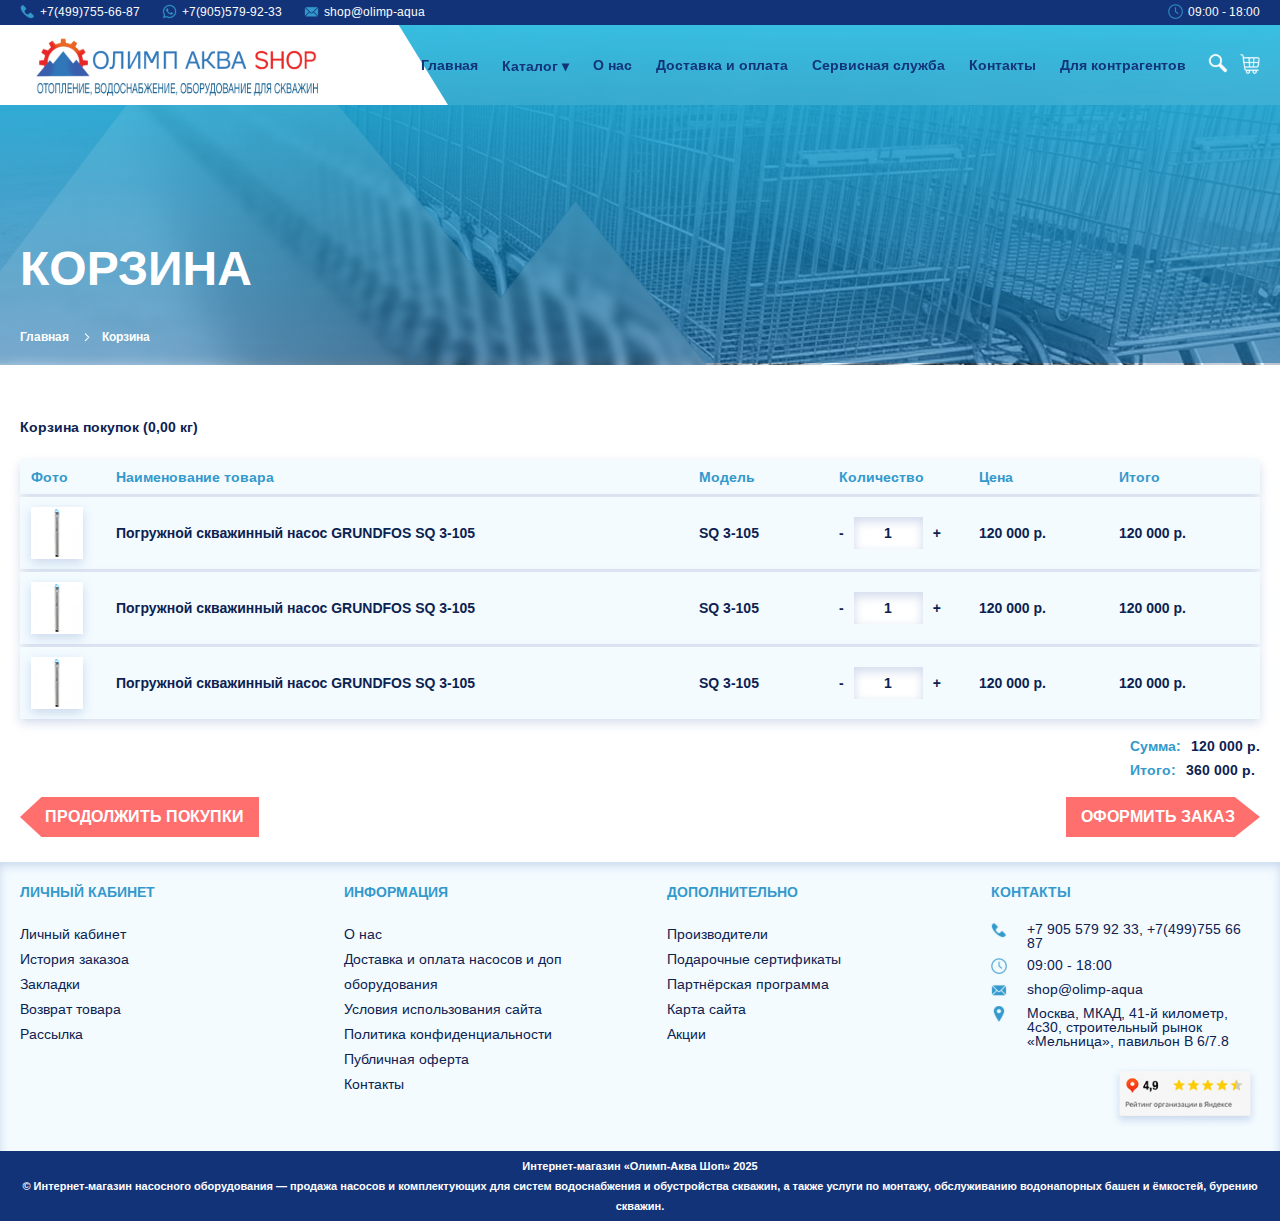
<file: cart.html>
<!DOCTYPE html>
<!DOCTYPE html>
<html lang="en">

<head>
  <meta charset="UTF-8">
  <meta name="viewport" content="width=device-width, initial-scale=1.0">
  <!-- Link Swiper's CSS -->
  <link rel="stylesheet" href="https://cdn.jsdelivr.net/npm/swiper@11/swiper-bundle.min.css" />
  <link rel="stylesheet" href="css/style.css">
  <title>Title</title>
</head>

<body>
  <div class="wrapper">
    <header>
      <div class="head_top">
        <div class="container">
          <div class="head_top-info">
            <div class="head_contact">
              <a href="tel:+74997556687">
                <img src="img/phone.svg" alt="Phone icon" loading="lazy">
                +7(499)755-66-87
              </a>
              <a href="tel:+79055799233">
                <img src="img/whatsapp.svg" alt="Whatsapp icon" loading="lazy">
                +7(905)579-92-33
              </a>
              <a href="mailto:shop@olimp-aqua">
                <img src="img/email.svg" alt="Em,ail icon" loading="lazy">
                shop@olimp-aqua
              </a>
            </div>
            <span class="head_clock">
              <img src="img/clock.svg" alt="Clock icon" loading="lazy">
              09:00 - 18:00
            </span>
            <div class="head_tab">
              <a href="#!"><img src="img/search.svg" alt=""></a>
              <button class="basketOpen"><img src="img/basket.svg" alt=""></button>
            </div>
          </div>
        </div>
      </div>
      <div class="head_bottom">
        <div class="container">
          <div class="head_wrap">
            <a href="index.html" class="head_logo"><img src="img/logo.svg" alt="Logo" loading="lazy"></a>

            <div class="head_navs">
              <div class="head_nav">
                <a href="index.html">Главная</a>
                <div class="nav_item catalog_btn">
                  <a href="#">Каталог ▾</a>

                  <!-- MAIN DROPDOWN -->
                  <div class="catalog_dropdown">
                    <div class="catalog_sidebar">
                      <button class="tab_btn active" data-tab="category">Категории</button>
                      <button class="tab_btn" data-tab="brands">Бренды</button>
                    </div>

                    <div class="catalog_content">
                      <!-- Category list -->
                      <div class="tab_content active" id="category">
                        <a href="#!">Насосы</a>
                        <a href="#!">Котлы</a>
                        <a href="#!">Бойлеры</a>
                        <a href="#!">Оборудование</a>
                        <a href="#!">Запчасти</a>
                        <a href="#!">Аксессуары</a>
                        <a href="#!">Баки отопления</a>
                        <a href="#!">Вакуумное оборудование</a>
                        <a href="#!">Септики (ревизионные колодцы)</a>
                        <a href="#!">Фильтры для воды</a>
                        <a href="#!">Консольные насосы</a>
                        <a href="#!">Колодезные насосы</a>
                        <a href="#!">Промышленные насосы</a>
                        <a href="#!">Поверхностные насосы</a>
                        <a href="#!">Фекальные и дренажные насосы</a>
                        <a href="#!">Центробежные насосы</a>
                        <a href="#!">Многоступенчатые насосы</a>
                        <a href="#!">Вихревые насосы</a>
                        <a href="#!">Циркуляционные насосы</a>
                        <a href="#!">Самовсасывающие насосы</a>
                        <a href="#!">Скважинные насосы</a>
                        <a href="#!">Канализационные насосные установки</a>
                        <a href="#!">Автоматика для насосов</a>
                        <a href="#!">Насосные станции</a>
                        <a href="#!">Комплектующие для насосов</a>
                        <a href="#!">Гидроаккумуляторы</a>
                        <a href="#!">Дозирование</a>
                        <a href="#!">Кабель и провод</a>
                        <a href="#!">Кессоны</a>
                        <a href="#!">Преобразователи частоты</a>
                        <a href="#!">Радиаторы</a>
                        <a href="#!">Счётчики воды</a>
                        <a href="#!">Трубопроводная арматура</a>
                        <a href="#!">Трубы</a>
                      </div>
                      <!-- Brands list -->
                      <div class="tab_content" id="brands">
                        <a href="#!">Buderus</a>
                        <a href="#!">Coelbo</a>
                        <a href="#!">DAB</a>
                        <a href="#!">DEBE</a>
                        <a href="#!">DYU</a>
                        <a href="#!">Grundfos</a>
                        <a href="#!">IBO</a>
                        <a href="#!">IRCEM</a>
                        <a href="#!">Panelli</a>
                        <a href="#!">Pedrollo</a>
                        <a href="#!">Reflex</a>
                        <a href="#!">Speroni</a>
                        <a href="#!">SUMOTO</a>
                        <a href="#!">Vaillant</a>
                        <a href="#!">VODOS</a>
                        <a href="#!">Waterstry</a>
                        <a href="#!">Weka</a>
                        <a href="#!">Wester</a>
                        <a href="#!">Willo</a>
                        <a href="#!">Аквасток</a>
                        <a href="#!">Беламос</a>
                        <a href="#!">ГМС Ливнынасос</a>
                        <a href="#!">Джилекс</a>
                        <a href="#!">ТИТАН</a>
                        <a href="#!">ЭКОБАТ</a>
                      </div>

                    </div>
                  </div>
                </div>
                <a href="about.html">О нас</a>
                <a href="delevery.html">Доставка и оплата</a>
                <a href="pumps.html">Сервисная служба</a>
                <a href="contact.html">Контакты</a>
                <a href="contractors.html">Для контрагентов</a>
              </div>
              <div class="head_tab">
                <a href="search.html"><img src="img/search.svg" alt=""></a>
                <button class="basketOpen"><img src="img/basket.svg" alt=""></button>
              </div>
              <button class="burger_tab">
                <img src="img/burger.svg" alt="" class="menu_icon">
                <div class="close_icon">
                  <svg xmlns="http://www.w3.org/2000/svg" x="0px" y="0px" width="30" height="25" viewBox="0 0 50 50">
                    <path d="M 9.15625 6.3125 L 6.3125 9.15625 L 22.15625 25 L 6.21875 40.96875 L 9.03125 43.78125 L 25 27.84375 L 40.9375 43.78125 L 43.78125 40.9375 L 27.84375 25 L 43.6875 9.15625 L 40.84375 6.3125 L 25 22.15625 Z" fill="#133379"></path>
                  </svg>
                </div>
              </button>
            </div>
          </div>
        </div>
        <div class="basket_modal">
          <div class="basket_boxs">
            <div class="box">
              <a href="#!" class="box_img"><img src="img/basket-img.png" alt=""></a>
              <a href="#!" class="box_title">Погружной скважинный насос GRUNDFOS SQ 3-105</a>
              <div class="basket_calc">
                <button class="minus">-</button>
                  <span class="num">1</span>
                <button class="plus">+</button>
              </div>
            </div>
          </div>
          <div class="basket_total">
            <div class="item">
              <b>Сумма:</b>
              <span>120 000 р.</span>
            </div>
            <div class="item">
              <b>Итого:</b>
              <span>120 000 р.</span>
            </div>
          </div>
          <div class="basket_modal-btns">
            <a href="basket.html">Просмотр корзины</a>
            <a href="#!">Оформление заказа</a>
          </div>
        </div>
      </div>

      <div class="head_menu">
        <div class="head_nav">
          <a href="index.html">Главная</a>
          <a href="basket.html" class="active">Каталог</a>
          <a href="about.html">О нас</a>
          <a href="delevery.html">Доставка и оплата</a>
          <a href="pumps.html">Сервисная служба</a>
          <a href="contact.html">Контакты</a>
          <a href="contractors.html">Для контрагентов</a>
        </div>
      </div>
    </header>

    <main>
      <section class="main_home basket_home">
        <div class="container">
          <div class="main_content">
            <h2>КОРЗИНА</h2>
            <div class="breadcrumbs">
              <a href="#!">Главная</a>
              <img src="img/arrow-right.svg" alt="">
              <span>Корзина</span>
            </div>
          </div>
        </div>
      </section>

      <section class="basket">
        <div class="container">
          <div class="basket_content">
            <b class="basket_kg">Корзина покупок (0,00 кг)</b>
            <div class="basket_table">
              <div class="basket_table-head">
                <span class="head_title">Фото</span>
                <span class="head_title">Наименование товара</span>
                <span class="head_title">Модель</span>
                <span class="head_title">Количество</span>
                <span class="head_title">Цена</span>
                <span class="head_title">Итого</span>
              </div>
              <div class="basket_table-body">
                <div class="body_box">
                  <div class="basket_img">
                    <img src="img/basket-img.png" alt="">
                  </div>
                  <p>Погружной скважинный насос GRUNDFOS SQ 3-105</p>
                  <p>SQ 3-105</p>
                  <div class="basket_calc">
                    <button class="minus">-</button>
                    <span class="num">1</span>
                    <button class="plus">+</button>
                  </div>
                  <p class="basket_price1">120 000 р.</p>
                  <p class="basket_price2">120 000 р.</p>
                </div>
                <div class="body_box">
                  <div class="basket_img">
                    <img src="img/basket-img.png" alt="">
                  </div>
                  <p>Погружной скважинный насос GRUNDFOS SQ 3-105</p>
                  <p>SQ 3-105</p>
                  <div class="basket_calc">
                    <button class="minus">-</button>
                    <span class="num">1</span>
                    <button class="plus">+</button>
                  </div>
                  <p class="basket_price1">120 000 р.</p>
                  <p class="basket_price2">120 000 р.</p>
                </div>
                <div class="body_box">
                  <div class="basket_img">
                    <img src="img/basket-img.png" alt="">
                  </div>
                  <p>Погружной скважинный насос GRUNDFOS SQ 3-105</p>
                  <p>SQ 3-105</p>
                  <div class="basket_calc">
                    <button class="minus">-</button>
                    <span class="num">1</span>
                    <button class="plus">+</button>
                  </div>
                  <p class="basket_price1">120 000 р.</p>
                  <p class="basket_price2">120 000 р.</p>
                </div>
              </div>
            </div>
            <div class="basket_total">
              <div class="box">
                <span>Сумма:</span>
                <b>120 000 р.</b>
              </div>
              <div class="box">
                <span>Итого:</span>
                <b>360 000 р.</b>
              </div>
            </div>
            <div class="basket_btns">
              <a href="#!" class="basket_btn">ПРОДОЛЖИТЬ ПОКУПКИ</a>
              <a href="#!" class="basket_btn">ОФОРМИТЬ ЗАКАЗ</a>
            </div>
          </div>
        </div>
      </section>
    </main>

    <footer>
      <div class="container">
        <div class="ftr_navs">
          <div class="ftr_nav">
            <b>ЛИЧНЫЙ КАБИНЕТ</b>
            <ul>
              <li><a href="#!">Личный кабинет</a></li>
              <li><a href="#!">История заказоа</a></li>
              <li><a href="#!">Закладки</a></li>
              <li><a href="#!">Возврат товара</a></li>
              <li><a href="#!">Рассылка</a></li>
            </ul>
          </div>
          <div class="ftr_nav">
            <b>ИНФОРМАЦИЯ</b>
            <ul>
              <li><a href="#!">О нас</a></li>
              <li><a href="#!">Доставка и оплата насосов и доп оборудования</a></li>
              <li><a href="#!">Условия использования сайта</a></li>
              <li><a href="#!">Политика конфиденциальности</a></li>
              <li><a href="#!">Публичная оферта</a></li>
              <li><a href="#!">Контакты</a></li>
            </ul>
          </div>
          <div class="ftr_nav">
            <b>ДОПОЛНИТЕЛЬНО</b>
            <ul>
              <li><a href="#!">Производители</a></li>
              <li><a href="#!">Подарочные сертификаты</a></li>
              <li><a href="#!">Партнёрская программа</a></li>
              <li><a href="#!">Карта сайта</a></li>
              <li><a href="#!">Акции</a></li>
            </ul>
          </div>
          <div class="ftr_nav">
            <b>КОНТАКТЫ</b>
            <div class="ftr_contact">
              <a href="tel:+79055799233">
                <img src="img/phone.svg" alt="">
                +7 905 579 92 33, +7(499)755 66 87
              </a>
              <a href="#!">
                <img src="img/clock.svg" alt="">
                09:00 - 18:00
              </a>
              <a href="mailto:shop@olimp-aqua">
                <img src="img/email.svg" alt="">
                shop@olimp-aqua
              </a>
              <a target="_blank" href="https://yandex.com.ge/profile/188396175648?lang=ru&no-distribution=1&view-state=mini&source=wizbiz_new_map_single&ysclid=mifp15u90143901150">
                <img src="img/location.svg" alt="">
                Москва, МКАД, 41-й километр, 4с30, строительный рынок «Мельница», павильон B 6/7.8
              </a>
            </div>
            <img src="img/rating.png" alt="" class="ftr_rating">
          </div>
        </div>
      </div>
      <div class="copyright">
        <div class="container">
          <div class="copright_wrap">
            <p>Интернет-магазин «Олимп-Аква Шоп» 2025 </p>
            <p>© Интернет-магазин насосного оборудования — продажа насосов и комплектующих для систем водоснабжения и
              обустройства скважин, а также услуги по монтажу, обслуживанию водонапорных башен и ёмкостей, бурению
              скважин.</p>
          </div>
        </div>
      </div>
    </footer>
  </div>


  <!-- Swiper JS -->
  <script src="https://cdn.jsdelivr.net/npm/swiper@11/swiper-bundle.min.js"></script>
  <script src="js/main.js"></script>

</body>

</html>
</file>
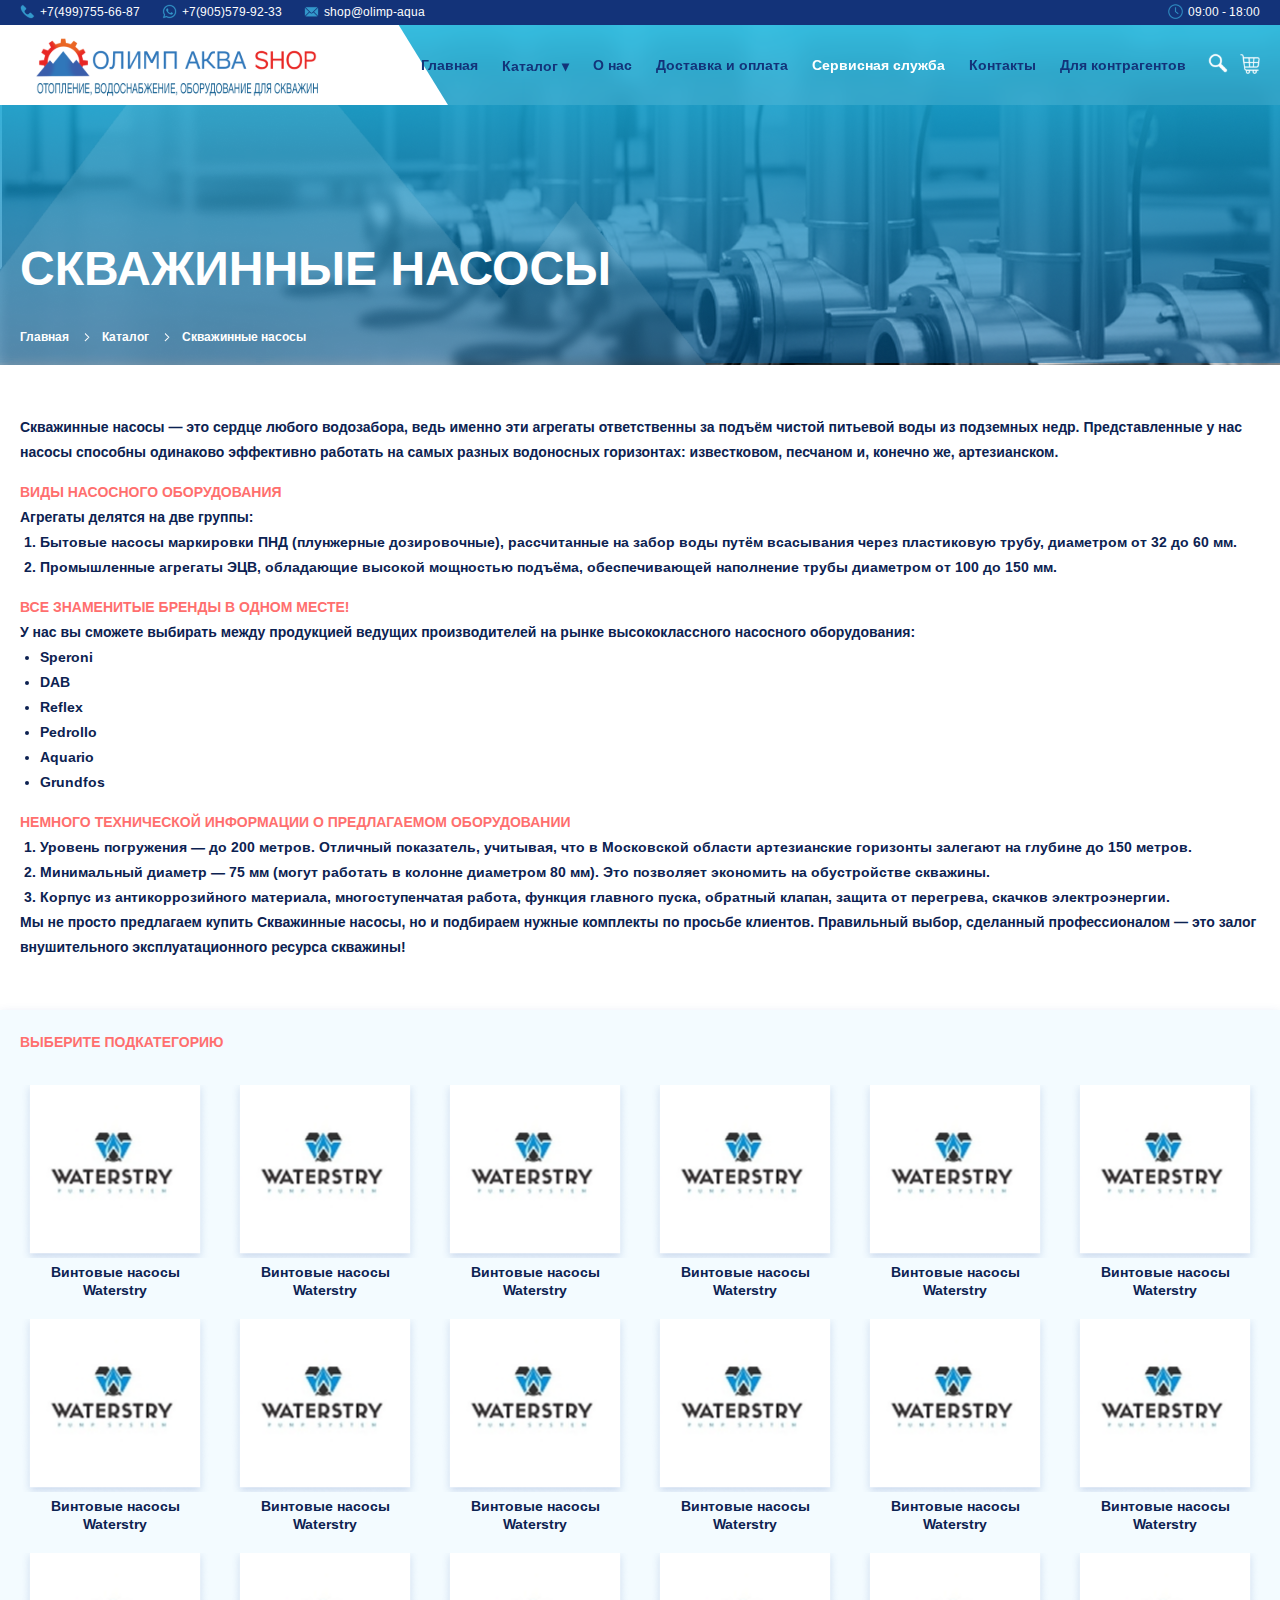
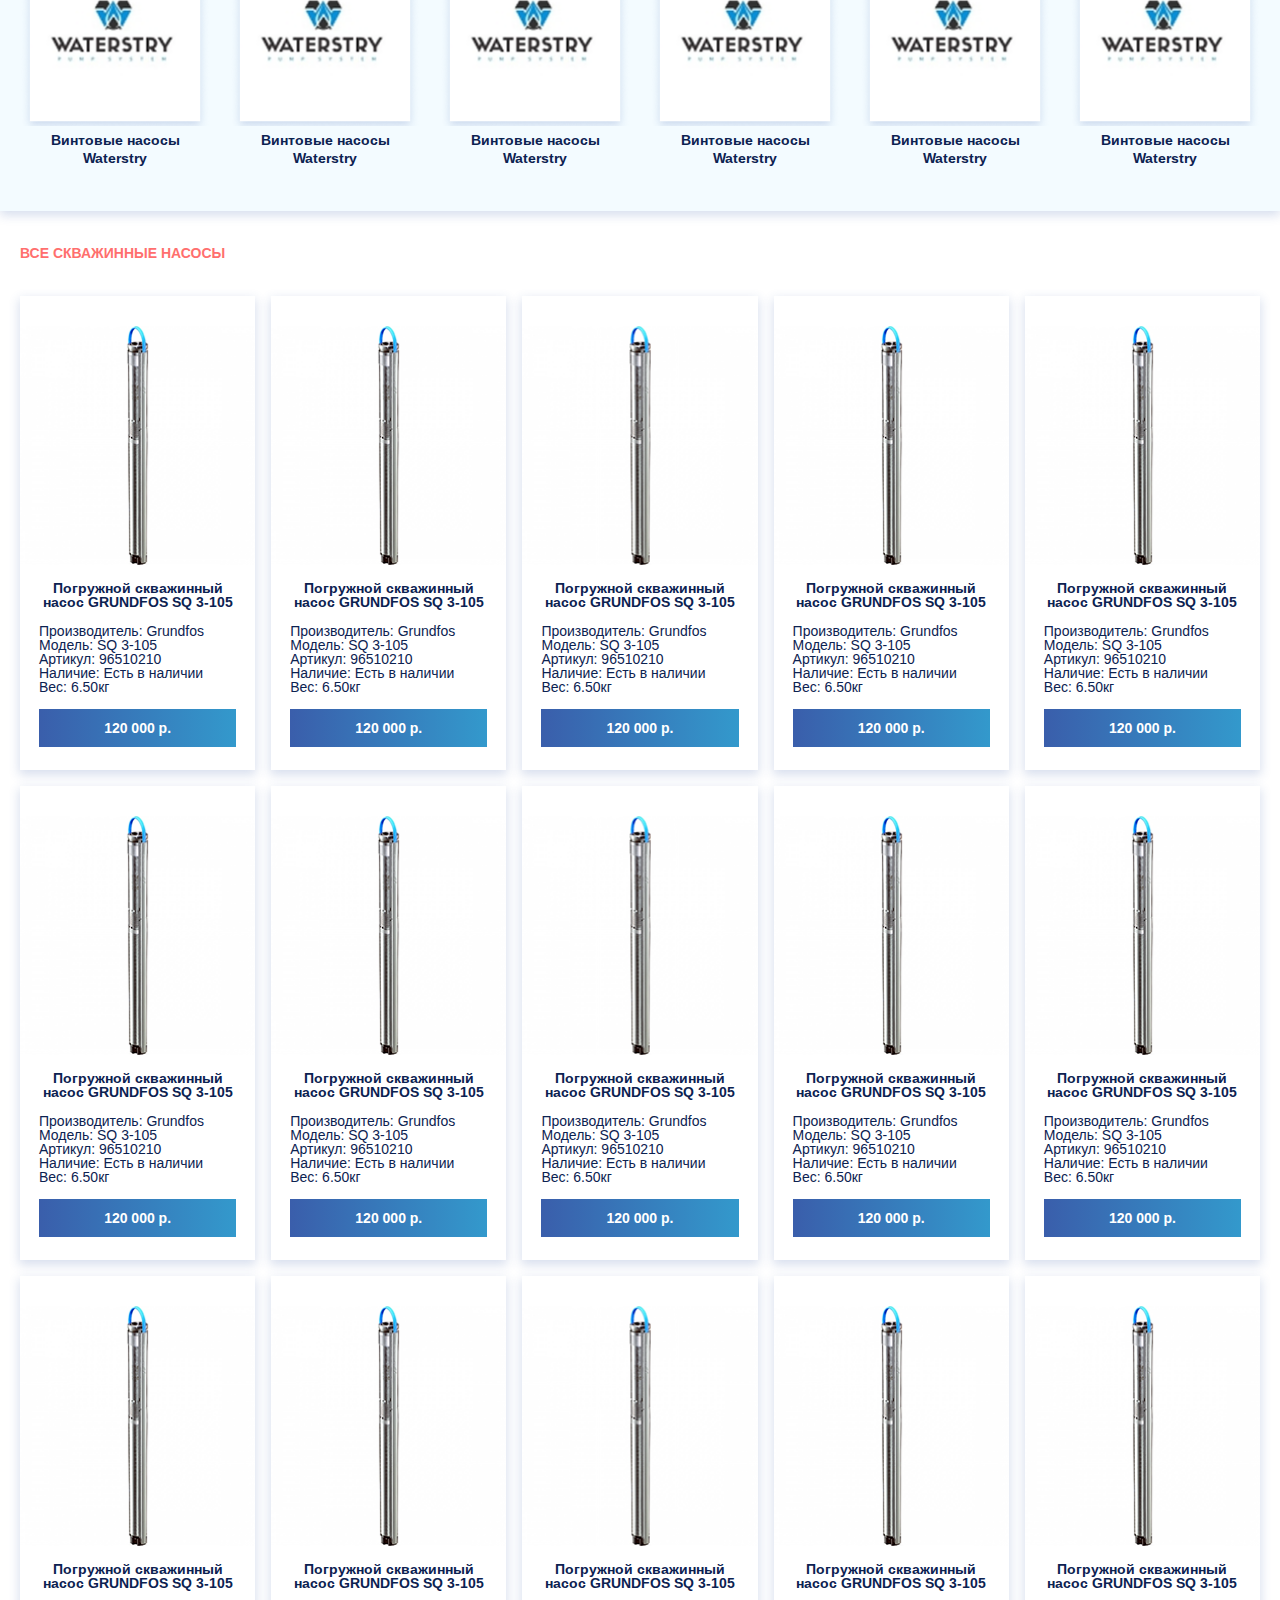
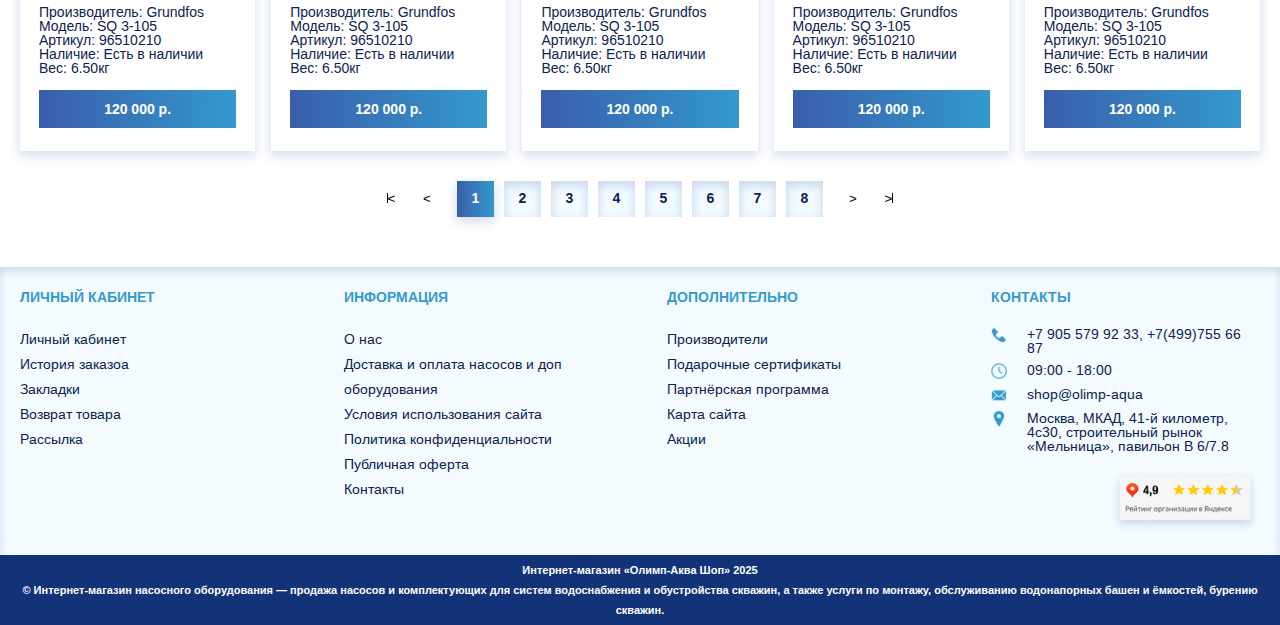
<file: category.html>
<!DOCTYPE html>
<!DOCTYPE html>
<html lang="en">

<head>
  <meta charset="UTF-8">
  <meta name="viewport" content="width=device-width, initial-scale=1.0">
  <!-- Link Swiper's CSS -->
  <link rel="stylesheet" href="https://cdn.jsdelivr.net/npm/swiper@11/swiper-bundle.min.css" />
  <link rel="stylesheet" href="css/style.css">
  <title>Title</title>
</head>

<body>
  <div class="wrapper">
    <header>
      <div class="head_top">
        <div class="container">
          <div class="head_top-info">
            <div class="head_contact">
              <a href="tel:+74997556687">
                <img src="img/phone.svg" alt="Phone icon" loading="lazy">
                +7(499)755-66-87
              </a>
              <a href="tel:+79055799233">
                <img src="img/whatsapp.svg" alt="Whatsapp icon" loading="lazy">
                +7(905)579-92-33
              </a>
              <a href="mailto:shop@olimp-aqua">
                <img src="img/email.svg" alt="Em,ail icon" loading="lazy">
                shop@olimp-aqua
              </a>
            </div>
            <span class="head_clock">
              <img src="img/clock.svg" alt="Clock icon" loading="lazy">
              09:00 - 18:00
            </span>
            <div class="head_tab">
              <a href="#!"><img src="img/search.svg" alt=""></a>
              <button class="basketOpen"><img src="img/basket.svg" alt=""></button>
            </div>
          </div>
        </div>
      </div>
      <div class="head_bottom">
        <div class="container">
          <div class="head_wrap">
            <a href="index.html" class="head_logo"><img src="img/logo.svg" alt="Logo" loading="lazy"></a>

            <div class="head_navs">
              <div class="head_nav">
                <a href="index.html">Главная</a>
                <div class="nav_item catalog_btn">
                  <a href="#">Каталог ▾</a>

                  <!-- MAIN DROPDOWN -->
                  <div class="catalog_dropdown">
                    <div class="catalog_sidebar">
                      <button class="tab_btn active" data-tab="category">Категории</button>
                      <button class="tab_btn" data-tab="brands">Бренды</button>
                    </div>

                    <div class="catalog_content">
                      <!-- Category list -->
                      <div class="tab_content active" id="category">
                        <a href="#!">Насосы</a>
                        <a href="#!">Котлы</a>
                        <a href="#!">Бойлеры</a>
                        <a href="#!">Оборудование</a>
                        <a href="#!">Запчасти</a>
                        <a href="#!">Аксессуары</a>
                        <a href="#!">Баки отопления</a>
                        <a href="#!">Вакуумное оборудование</a>
                        <a href="#!">Септики (ревизионные колодцы)</a>
                        <a href="#!">Фильтры для воды</a>
                        <a href="#!">Консольные насосы</a>
                        <a href="#!">Колодезные насосы</a>
                        <a href="#!">Промышленные насосы</a>
                        <a href="#!">Поверхностные насосы</a>
                        <a href="#!">Фекальные и дренажные насосы</a>
                        <a href="#!">Центробежные насосы</a>
                        <a href="#!">Многоступенчатые насосы</a>
                        <a href="#!">Вихревые насосы</a>
                        <a href="#!">Циркуляционные насосы</a>
                        <a href="#!">Самовсасывающие насосы</a>
                        <a href="#!">Скважинные насосы</a>
                        <a href="#!">Канализационные насосные установки</a>
                        <a href="#!">Автоматика для насосов</a>
                        <a href="#!">Насосные станции</a>
                        <a href="#!">Комплектующие для насосов</a>
                        <a href="#!">Гидроаккумуляторы</a>
                        <a href="#!">Дозирование</a>
                        <a href="#!">Кабель и провод</a>
                        <a href="#!">Кессоны</a>
                        <a href="#!">Преобразователи частоты</a>
                        <a href="#!">Радиаторы</a>
                        <a href="#!">Счётчики воды</a>
                        <a href="#!">Трубопроводная арматура</a>
                        <a href="#!">Трубы</a>
                      </div>
                      <!-- Brands list -->
                      <div class="tab_content" id="brands">
                        <a href="#!">Buderus</a>
                        <a href="#!">Coelbo</a>
                        <a href="#!">DAB</a>
                        <a href="#!">DEBE</a>
                        <a href="#!">DYU</a>
                        <a href="#!">Grundfos</a>
                        <a href="#!">IBO</a>
                        <a href="#!">IRCEM</a>
                        <a href="#!">Panelli</a>
                        <a href="#!">Pedrollo</a>
                        <a href="#!">Reflex</a>
                        <a href="#!">Speroni</a>
                        <a href="#!">SUMOTO</a>
                        <a href="#!">Vaillant</a>
                        <a href="#!">VODOS</a>
                        <a href="#!">Waterstry</a>
                        <a href="#!">Weka</a>
                        <a href="#!">Wester</a>
                        <a href="#!">Willo</a>
                        <a href="#!">Аквасток</a>
                        <a href="#!">Беламос</a>
                        <a href="#!">ГМС Ливнынасос</a>
                        <a href="#!">Джилекс</a>
                        <a href="#!">ТИТАН</a>
                        <a href="#!">ЭКОБАТ</a>
                      </div>

                    </div>
                  </div>
                </div>
                <a href="about.html">О нас</a>
                <a href="delevery.html">Доставка и оплата</a>
                <a href="pumps.html" class="active">Сервисная служба</a>
                <a href="contact.html">Контакты</a>
                <a href="contractors.html">Для контрагентов</a>
              </div>
              <div class="head_tab">
                <a href="search.html"><img src="img/search.svg" alt=""></a>
                <button class="basketOpen"><img src="img/basket.svg" alt=""></button>
              </div>
              <button class="burger_tab">
                <img src="img/burger.svg" alt="" class="menu_icon">
                <div class="close_icon">
                  <svg xmlns="http://www.w3.org/2000/svg" x="0px" y="0px" width="30" height="25" viewBox="0 0 50 50">
                    <path d="M 9.15625 6.3125 L 6.3125 9.15625 L 22.15625 25 L 6.21875 40.96875 L 9.03125 43.78125 L 25 27.84375 L 40.9375 43.78125 L 43.78125 40.9375 L 27.84375 25 L 43.6875 9.15625 L 40.84375 6.3125 L 25 22.15625 Z" fill="#133379"></path>
                  </svg>
                </div>
              </button>
            </div>
          </div>
        </div>
        <div class="basket_modal">
          <div class="basket_boxs">
            <div class="box">
              <a href="#!" class="box_img"><img src="img/basket-img.png" alt=""></a>
              <a href="#!" class="box_title">Погружной скважинный насос GRUNDFOS SQ 3-105</a>
              <div class="basket_calc">
                <button class="minus">-</button>
                  <span class="num">1</span>
                <button class="plus">+</button>
              </div>
            </div>
          </div>
          <div class="basket_total">
            <div class="item">
              <b>Сумма:</b>
              <span>120 000 р.</span>
            </div>
            <div class="item">
              <b>Итого:</b>
              <span>120 000 р.</span>
            </div>
          </div>
          <div class="basket_modal-btns">
            <a href="basket.html">Просмотр корзины</a>
            <a href="#!">Оформление заказа</a>
          </div>
        </div>
      </div>

      <div class="head_menu">
        <div class="head_nav">
          <a href="index.html">Главная</a>
          <a href="basket.html">Каталог</a>
          <a href="about.html">О нас</a>
          <a href="delevery.html">Доставка и оплата</a>
          <a href="pumps.html" class="active">Сервисная служба</a>
          <a href="contact.html">Контакты</a>
          <a href="contractors.html">Для контрагентов</a>
        </div>
      </div>
    </header>

    <main>
      <section class="main_home pumps_home">
        <div class="container">
          <div class="main_content">
            <h2>СКВАЖИННЫЕ НАСОСЫ</h2>
            <div class="breadcrumbs">
              <a href="#!">Главная</a>
              <img src="img/arrow-right.svg" alt="">
              <a href="#!">Каталог</a>
              <img src="img/arrow-right.svg" alt="">
              <span>Скважинные насосы</span>
            </div>
          </div>
        </div>
      </section>

      <section class="pumps">
        <div class="container">
          <div class="pumps_content">
            <p>
              Скважинные насосы — это сердце любого водозабора, ведь именно эти агрегаты ответственны за подъём чистой питьевой воды из подземных недр.
              Представленные у нас насосы способны одинаково эффективно работать на самых разных водоносных горизонтах: известковом, песчаном и, конечно же, артезианском.
            </p>
            <p class="red">ВИДЫ НАСОСНОГО ОБОРУДОВАНИЯ</p>
            <p>Агрегаты делятся на две группы:</p>
            <ul class="num">
              <li>Бытовые насосы маркировки ПНД (плунжерные дозировочные), рассчитанные на забор воды путём всасывания через пластиковую трубу, диаметром от 32 до 60 мм.</li>
              <li>Промышленные агрегаты ЭЦВ, обладающие высокой мощностью подъёма, обеспечивающей наполнение трубы диаметром от 100 до 150 мм.</li>
            </ul>
            <p class="red">ВСЕ ЗНАМЕНИТЫЕ БРЕНДЫ В ОДНОМ МЕСТЕ!</p>
            <p>У нас вы сможете выбирать между продукцией ведущих производителей на рынке высококлассного насосного оборудования:</p>
            <ul>
              <li>Speroni</li>
              <li>DAB</li>
              <li>Reflex</li>
              <li>Pedrollo</li>
              <li>Aquario</li>
              <li>Grundfos</li>
            </ul>
            <p class="red">НЕМНОГО ТЕХНИЧЕСКОЙ ИНФОРМАЦИИ О ПРЕДЛАГАЕМОМ ОБОРУДОВАНИИ</p>
            <ul class="num">
              <li>Уровень погружения — до 200 метров. Отличный показатель, учитывая, что в Московской области артезианские горизонты залегают на глубине до 150 метров.</li>
              <li>Минимальный диаметр — 75 мм (могут работать в колонне диаметром 80 мм). Это позволяет экономить на обустройстве скважины.</li>
              <li>Корпус из антикоррозийного материала, многоступенчатая работа, функция главного пуска, обратный клапан, защита от перегрева, скачков электроэнергии.</li>
            </ul>
            <p>Мы не просто предлагаем купить Скважинные насосы, но и подбираем нужные комплекты по просьбе клиентов. Правильный выбор, сделанный профессионалом — это залог внушительного эксплуатационного ресурса скважины!</p>
          </div>
        </div>
      </section>

      <section class="category">
        <div class="container">
          <div class="category_content">
            <h2>ВЫБЕРИТЕ ПОДКАТЕГОРИЮ</h2>
            <div class="boxs">
              <a href="#!" class="box">
                <img src="img/pumps-logo.png" alt="">
                <span>Винтовые насосы Waterstry</span>
              </a>
              <a href="#!" class="box">
                <img src="img/pumps-logo.png" alt="">
                <span>Винтовые насосы Waterstry</span>
              </a>
              <a href="#!" class="box">
                <img src="img/pumps-logo.png" alt="">
                <span>Винтовые насосы Waterstry</span>
              </a>
              <a href="#!" class="box">
                <img src="img/pumps-logo.png" alt="">
                <span>Винтовые насосы Waterstry</span>
              </a>
              <a href="#!" class="box">
                <img src="img/pumps-logo.png" alt="">
                <span>Винтовые насосы Waterstry</span>
              </a>
              <a href="#!" class="box">
                <img src="img/pumps-logo.png" alt="">
                <span>Винтовые насосы Waterstry</span>
              </a>
              <a href="#!" class="box">
                <img src="img/pumps-logo.png" alt="">
                <span>Винтовые насосы Waterstry</span>
              </a>
              <a href="#!" class="box">
                <img src="img/pumps-logo.png" alt="">
                <span>Винтовые насосы Waterstry</span>
              </a>
              <a href="#!" class="box">
                <img src="img/pumps-logo.png" alt="">
                <span>Винтовые насосы Waterstry</span>
              </a>
              <a href="#!" class="box">
                <img src="img/pumps-logo.png" alt="">
                <span>Винтовые насосы Waterstry</span>
              </a>
              <a href="#!" class="box">
                <img src="img/pumps-logo.png" alt="">
                <span>Винтовые насосы Waterstry</span>
              </a>
              <a href="#!" class="box">
                <img src="img/pumps-logo.png" alt="">
                <span>Винтовые насосы Waterstry</span>
              </a>
              <a href="#!" class="box">
                <img src="img/pumps-logo.png" alt="">
                <span>Винтовые насосы Waterstry</span>
              </a>
              <a href="#!" class="box">
                <img src="img/pumps-logo.png" alt="">
                <span>Винтовые насосы Waterstry</span>
              </a>
              <a href="#!" class="box">
                <img src="img/pumps-logo.png" alt="">
                <span>Винтовые насосы Waterstry</span>
              </a>
              <a href="#!" class="box">
                <img src="img/pumps-logo.png" alt="">
                <span>Винтовые насосы Waterstry</span>
              </a>
              <a href="#!" class="box">
                <img src="img/pumps-logo.png" alt="">
                <span>Винтовые насосы Waterstry</span>
              </a>
              <a href="#!" class="box">
                <img src="img/pumps-logo.png" alt="">
                <span>Винтовые насосы Waterstry</span>
              </a>
            </div>
          </div>
        </div>
      </section>

      <section class="products products2">
        <div class="container">
          <div class="products_content">
            <h2>ВСЕ СКВАЖИННЫЕ НАСОСЫ</h2>

            <div class="cards">
              <div class="card">
                <a href="#!" class="card_img"><img src="img/product-img.png" alt="" loading="lazy"></a>
                <div class="info">
                  <a href="#!" class="card_title">Погружной скважинный насос GRUNDFOS SQ 3-105</a>
                  <p>
                    Производитель: Grundfos<br>
                    Модель: SQ 3-105<br>
                    Артикул: 96510210<br>
                    Наличие: Есть в наличии<br>
                    Вес: 6.50кг
                  </p>
                  <button class="card_tab">120 000 р.</button>
                </div>
              </div>
              <div class="card">
                <a href="#!" class="card_img"><img src="img/product-img.png" alt="" loading="lazy"></a>
                <div class="info">
                  <a href="#!" class="card_title">Погружной скважинный насос GRUNDFOS SQ 3-105</a>
                  <p>
                    Производитель: Grundfos<br>
                    Модель: SQ 3-105<br>
                    Артикул: 96510210<br>
                    Наличие: Есть в наличии<br>
                    Вес: 6.50кг
                  </p>
                  <button class="card_tab">120 000 р.</button>
                </div>
              </div>
              <div class="card">
                <a href="#!" class="card_img"><img src="img/product-img.png" alt="" loading="lazy"></a>
                <div class="info">
                  <a href="#!" class="card_title">Погружной скважинный насос GRUNDFOS SQ 3-105</a>
                  <p>
                    Производитель: Grundfos<br>
                    Модель: SQ 3-105<br>
                    Артикул: 96510210<br>
                    Наличие: Есть в наличии<br>
                    Вес: 6.50кг
                  </p>
                  <button class="card_tab">120 000 р.</button>
                </div>
              </div>
              <div class="card">
                <a href="#!" class="card_img"><img src="img/product-img.png" alt="" loading="lazy"></a>
                <div class="info">
                  <a href="#!" class="card_title">Погружной скважинный насос GRUNDFOS SQ 3-105</a>
                  <p>
                    Производитель: Grundfos<br>
                    Модель: SQ 3-105<br>
                    Артикул: 96510210<br>
                    Наличие: Есть в наличии<br>
                    Вес: 6.50кг
                  </p>
                  <button class="card_tab">120 000 р.</button>
                </div>
              </div>
              <div class="card">
                <a href="#!" class="card_img"><img src="img/product-img.png" alt="" loading="lazy"></a>
                <div class="info">
                  <a href="#!" class="card_title">Погружной скважинный насос GRUNDFOS SQ 3-105</a>
                  <p>
                    Производитель: Grundfos<br>
                    Модель: SQ 3-105<br>
                    Артикул: 96510210<br>
                    Наличие: Есть в наличии<br>
                    Вес: 6.50кг
                  </p>
                  <button class="card_tab">120 000 р.</button>
                </div>
              </div>
              <div class="card">
                <a href="#!" class="card_img"><img src="img/product-img.png" alt="" loading="lazy"></a>
                <div class="info">
                  <a href="#!" class="card_title">Погружной скважинный насос GRUNDFOS SQ 3-105</a>
                  <p>
                    Производитель: Grundfos<br>
                    Модель: SQ 3-105<br>
                    Артикул: 96510210<br>
                    Наличие: Есть в наличии<br>
                    Вес: 6.50кг
                  </p>
                  <button class="card_tab">120 000 р.</button>
                </div>
              </div>
              <div class="card">
                <a href="#!" class="card_img"><img src="img/product-img.png" alt="" loading="lazy"></a>
                <div class="info">
                  <a href="#!" class="card_title">Погружной скважинный насос GRUNDFOS SQ 3-105</a>
                  <p>
                    Производитель: Grundfos<br>
                    Модель: SQ 3-105<br>
                    Артикул: 96510210<br>
                    Наличие: Есть в наличии<br>
                    Вес: 6.50кг
                  </p>
                  <button class="card_tab">120 000 р.</button>
                </div>
              </div>
              <div class="card">
                <a href="#!" class="card_img"><img src="img/product-img.png" alt="" loading="lazy"></a>
                <div class="info">
                  <a href="#!" class="card_title">Погружной скважинный насос GRUNDFOS SQ 3-105</a>
                  <p>
                    Производитель: Grundfos<br>
                    Модель: SQ 3-105<br>
                    Артикул: 96510210<br>
                    Наличие: Есть в наличии<br>
                    Вес: 6.50кг
                  </p>
                  <button class="card_tab">120 000 р.</button>
                </div>
              </div>
              <div class="card">
                <a href="#!" class="card_img"><img src="img/product-img.png" alt="" loading="lazy"></a>
                <div class="info">
                  <a href="#!" class="card_title">Погружной скважинный насос GRUNDFOS SQ 3-105</a>
                  <p>
                    Производитель: Grundfos<br>
                    Модель: SQ 3-105<br>
                    Артикул: 96510210<br>
                    Наличие: Есть в наличии<br>
                    Вес: 6.50кг
                  </p>
                  <button class="card_tab">120 000 р.</button>
                </div>
              </div>
              <div class="card">
                <a href="#!" class="card_img"><img src="img/product-img.png" alt="" loading="lazy"></a>
                <div class="info">
                  <a href="#!" class="card_title">Погружной скважинный насос GRUNDFOS SQ 3-105</a>
                  <p>
                    Производитель: Grundfos<br>
                    Модель: SQ 3-105<br>
                    Артикул: 96510210<br>
                    Наличие: Есть в наличии<br>
                    Вес: 6.50кг
                  </p>
                  <button class="card_tab">120 000 р.</button>
                </div>
              </div>
              <div class="card">
                <a href="#!" class="card_img"><img src="img/product-img.png" alt="" loading="lazy"></a>
                <div class="info">
                  <a href="#!" class="card_title">Погружной скважинный насос GRUNDFOS SQ 3-105</a>
                  <p>
                    Производитель: Grundfos<br>
                    Модель: SQ 3-105<br>
                    Артикул: 96510210<br>
                    Наличие: Есть в наличии<br>
                    Вес: 6.50кг
                  </p>
                  <button class="card_tab">120 000 р.</button>
                </div>
              </div>
              <div class="card">
                <a href="#!" class="card_img"><img src="img/product-img.png" alt="" loading="lazy"></a>
                <div class="info">
                  <a href="#!" class="card_title">Погружной скважинный насос GRUNDFOS SQ 3-105</a>
                  <p>
                    Производитель: Grundfos<br>
                    Модель: SQ 3-105<br>
                    Артикул: 96510210<br>
                    Наличие: Есть в наличии<br>
                    Вес: 6.50кг
                  </p>
                  <button class="card_tab">120 000 р.</button>
                </div>
              </div>
              <div class="card">
                <a href="#!" class="card_img"><img src="img/product-img.png" alt="" loading="lazy"></a>
                <div class="info">
                  <a href="#!" class="card_title">Погружной скважинный насос GRUNDFOS SQ 3-105</a>
                  <p>
                    Производитель: Grundfos<br>
                    Модель: SQ 3-105<br>
                    Артикул: 96510210<br>
                    Наличие: Есть в наличии<br>
                    Вес: 6.50кг
                  </p>
                  <button class="card_tab">120 000 р.</button>
                </div>
              </div>
              <div class="card">
                <a href="#!" class="card_img"><img src="img/product-img.png" alt="" loading="lazy"></a>
                <div class="info">
                  <a href="#!" class="card_title">Погружной скважинный насос GRUNDFOS SQ 3-105</a>
                  <p>
                    Производитель: Grundfos<br>
                    Модель: SQ 3-105<br>
                    Артикул: 96510210<br>
                    Наличие: Есть в наличии<br>
                    Вес: 6.50кг
                  </p>
                  <button class="card_tab">120 000 р.</button>
                </div>
              </div>
              <div class="card">
                <a href="#!" class="card_img"><img src="img/product-img.png" alt="" loading="lazy"></a>
                <div class="info">
                  <a href="#!" class="card_title">Погружной скважинный насос GRUNDFOS SQ 3-105</a>
                  <p>
                    Производитель: Grundfos<br>
                    Модель: SQ 3-105<br>
                    Артикул: 96510210<br>
                    Наличие: Есть в наличии<br>
                    Вес: 6.50кг
                  </p>
                  <button class="card_tab">120 000 р.</button>
                </div>
              </div>
            </div>

            <div class="paginations">
              <div class="pagination_btn prev_btns">
                <button class="prev_group"><img src="img/line.svg" alt=""><</button>
                <button class="prev_one"><</button>
              </div>
              <div class="paginations_tabs">
                <button class="active">1</button>
                <button>2</button>
                <button>3</button>
                <button>4</button>
                <button>5</button>
                <button>6</button>
                <button>7</button>
                <button>8</button>
              </div>
              <div class="pagination_btn next_btns">
                <button class="next_one">></button>
                <button class="next_group">><img src="img/line.svg" alt=""></button>
              </div>
            </div>
          </div>
        </div>
      </section>
    </main>

    <footer>
      <div class="container">
        <div class="ftr_navs">
          <div class="ftr_nav">
            <b>ЛИЧНЫЙ КАБИНЕТ</b>
            <ul>
              <li><a href="#!">Личный кабинет</a></li>
              <li><a href="#!">История заказоа</a></li>
              <li><a href="#!">Закладки</a></li>
              <li><a href="#!">Возврат товара</a></li>
              <li><a href="#!">Рассылка</a></li>
            </ul>
          </div>
          <div class="ftr_nav">
            <b>ИНФОРМАЦИЯ</b>
            <ul>
              <li><a href="#!">О нас</a></li>
              <li><a href="#!">Доставка и оплата насосов и доп оборудования</a></li>
              <li><a href="#!">Условия использования сайта</a></li>
              <li><a href="#!">Политика конфиденциальности</a></li>
              <li><a href="#!">Публичная оферта</a></li>
              <li><a href="#!">Контакты</a></li>
            </ul>
          </div>
          <div class="ftr_nav">
            <b>ДОПОЛНИТЕЛЬНО</b>
            <ul>
              <li><a href="#!">Производители</a></li>
              <li><a href="#!">Подарочные сертификаты</a></li>
              <li><a href="#!">Партнёрская программа</a></li>
              <li><a href="#!">Карта сайта</a></li>
              <li><a href="#!">Акции</a></li>
            </ul>
          </div>
          <div class="ftr_nav">
            <b>КОНТАКТЫ</b>
            <div class="ftr_contact">
              <a href="tel:+79055799233">
                <img src="img/phone.svg" alt="">
                +7 905 579 92 33, +7(499)755 66 87
              </a>
              <a href="#!">
                <img src="img/clock.svg" alt="">
                09:00 - 18:00
              </a>
              <a href="mailto:shop@olimp-aqua">
                <img src="img/email.svg" alt="">
                shop@olimp-aqua
              </a>
              <a target="_blank" href="https://yandex.com.ge/profile/188396175648?lang=ru&no-distribution=1&view-state=mini&source=wizbiz_new_map_single&ysclid=mifp15u90143901150">
                <img src="img/location.svg" alt="">
                Москва, МКАД, 41-й километр, 4с30, строительный рынок «Мельница», павильон B 6/7.8
              </a>
            </div>
            <img src="img/rating.png" alt="" class="ftr_rating">
          </div>
        </div>
      </div>
      <div class="copyright">
        <div class="container">
          <div class="copright_wrap">
            <p>Интернет-магазин «Олимп-Аква Шоп» 2025 </p>
            <p>© Интернет-магазин насосного оборудования — продажа насосов и комплектующих для систем водоснабжения и
              обустройства скважин, а также услуги по монтажу, обслуживанию водонапорных башен и ёмкостей, бурению
              скважин.</p>
          </div>
        </div>
      </div>
    </footer>
  </div>

  <!-- Swiper JS -->
  <script src="https://cdn.jsdelivr.net/npm/swiper@11/swiper-bundle.min.js"></script>
  <script src="js/main.js"></script>

</body>

</html>
</file>
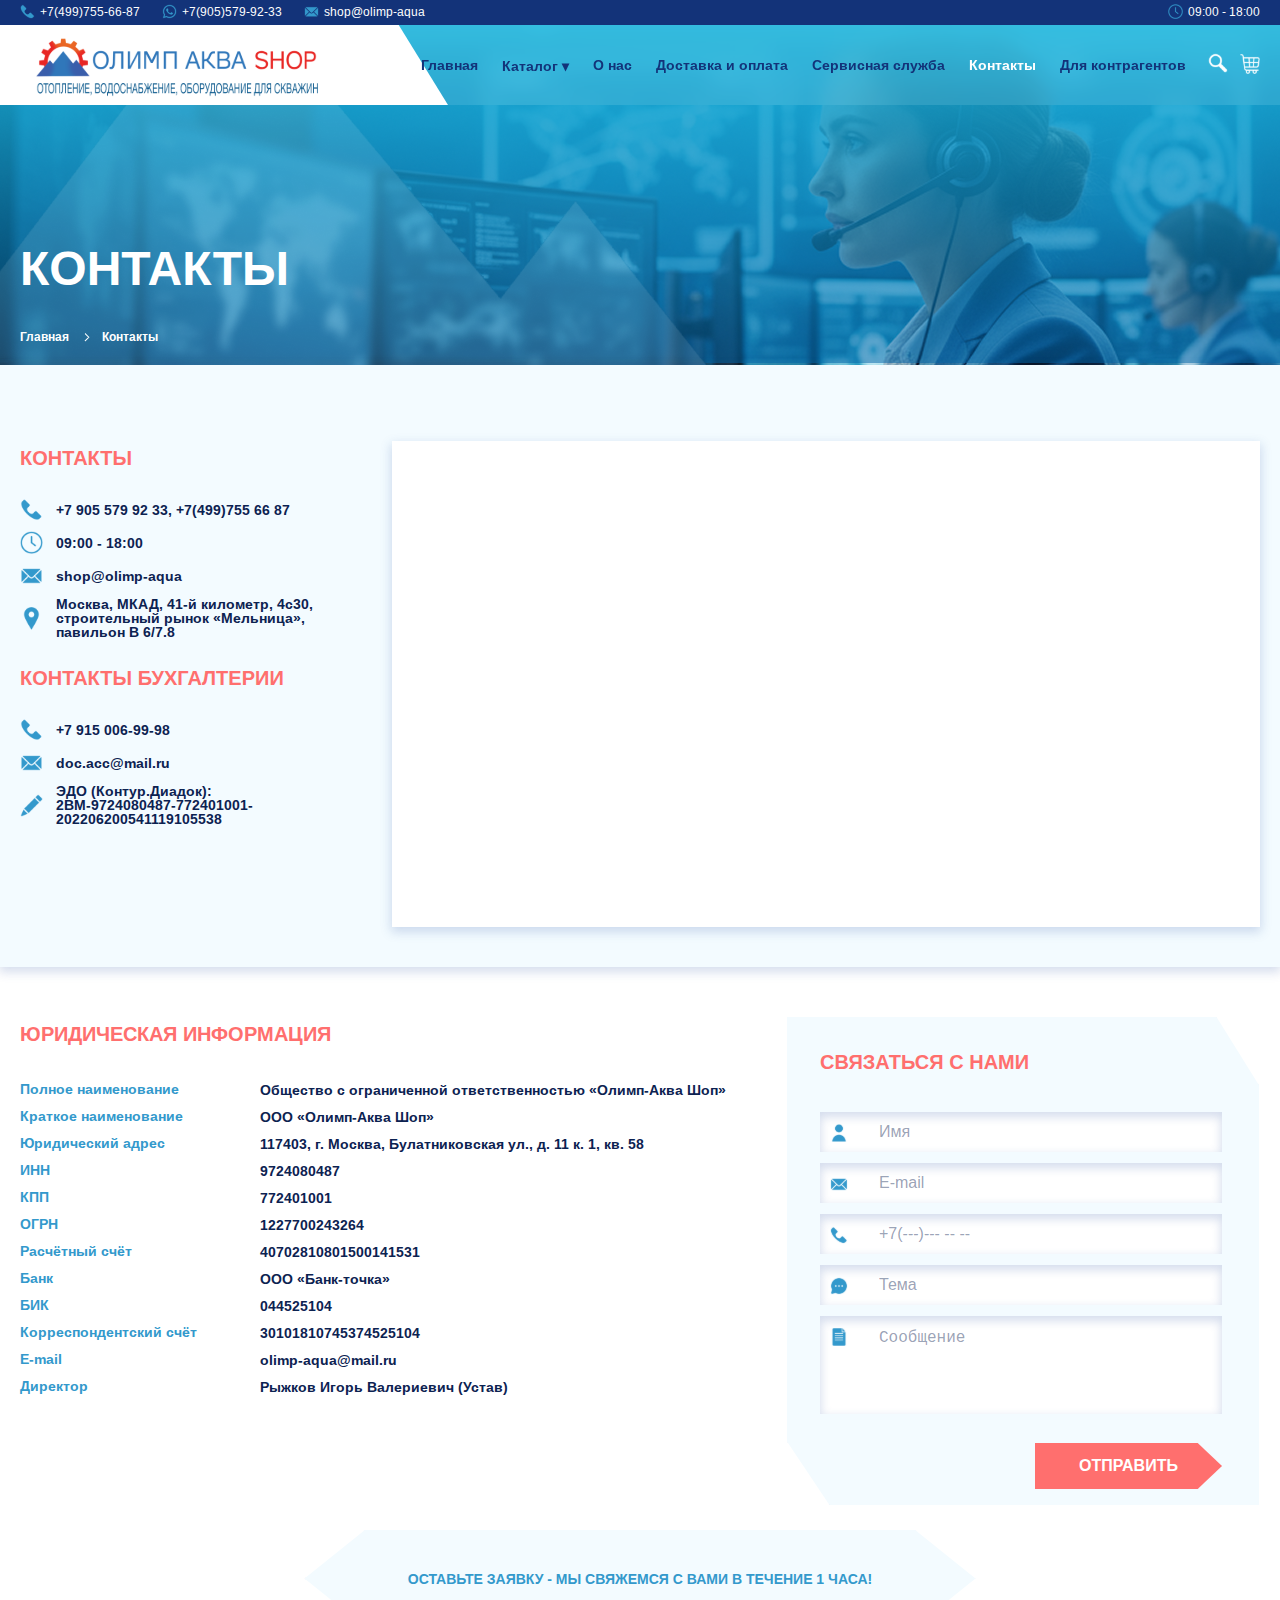
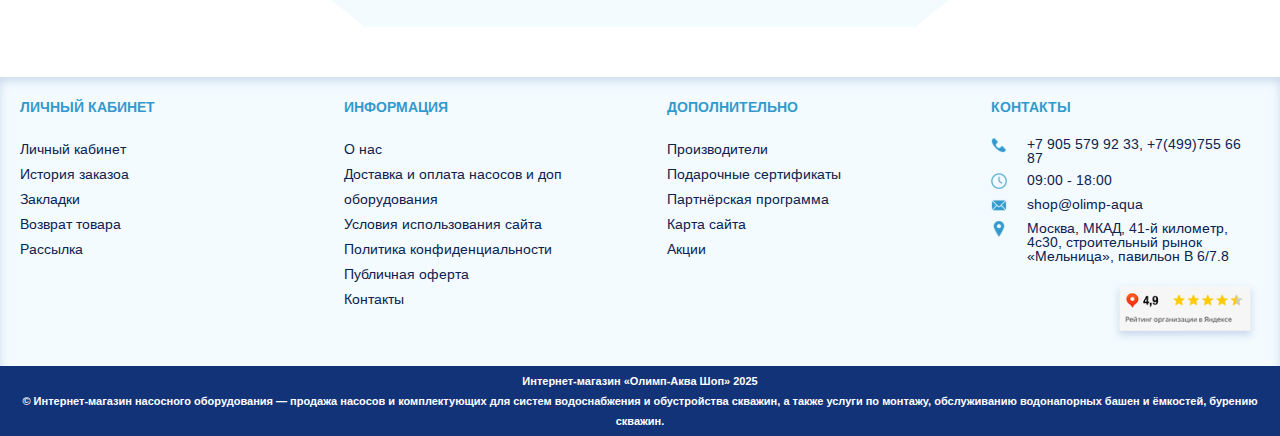
<file: contact.html>
<!DOCTYPE html>
<!DOCTYPE html>
<html lang="en">

<head>
  <meta charset="UTF-8">
  <meta name="viewport" content="width=device-width, initial-scale=1.0">
  <!-- Link Swiper's CSS -->
  <link rel="stylesheet" href="https://cdn.jsdelivr.net/npm/swiper@11/swiper-bundle.min.css" />
  <link rel="stylesheet" href="css/style.css">
  <title>Title</title>
</head>

<body>
  <div class="wrapper">
    <header>
      <div class="head_top">
        <div class="container">
          <div class="head_top-info">
            <div class="head_contact">
              <a href="tel:+74997556687">
                <img src="img/phone.svg" alt="Phone icon" loading="lazy">
                +7(499)755-66-87
              </a>
              <a href="tel:+79055799233">
                <img src="img/whatsapp.svg" alt="Whatsapp icon" loading="lazy">
                +7(905)579-92-33
              </a>
              <a href="mailto:shop@olimp-aqua">
                <img src="img/email.svg" alt="Em,ail icon" loading="lazy">
                shop@olimp-aqua
              </a>
            </div>
            <span class="head_clock">
              <img src="img/clock.svg" alt="Clock icon" loading="lazy">
              09:00 - 18:00
            </span>
            <div class="head_tab">
              <a href="#!"><img src="img/search.svg" alt=""></a>
              <button class="basketOpen"><img src="img/basket.svg" alt=""></button>
            </div>
          </div>
        </div>
      </div>
      <div class="head_bottom">
        <div class="container">
          <div class="head_wrap">
            <a href="index.html" class="head_logo"><img src="img/logo.svg" alt="Logo" loading="lazy"></a>

            <div class="head_navs">
              <div class="head_nav">
                <a href="index.html">Главная</a>
                <div class="nav_item catalog_btn">
                  <a href="#">Каталог ▾</a>

                  <!-- MAIN DROPDOWN -->
                  <div class="catalog_dropdown">
                    <div class="catalog_sidebar">
                      <button class="tab_btn active" data-tab="category">Категории</button>
                      <button class="tab_btn" data-tab="brands">Бренды</button>
                    </div>

                    <div class="catalog_content">
                      <!-- Category list -->
                      <div class="tab_content active" id="category">
                        <a href="#!">Насосы</a>
                        <a href="#!">Котлы</a>
                        <a href="#!">Бойлеры</a>
                        <a href="#!">Оборудование</a>
                        <a href="#!">Запчасти</a>
                        <a href="#!">Аксессуары</a>
                        <a href="#!">Баки отопления</a>
                        <a href="#!">Вакуумное оборудование</a>
                        <a href="#!">Септики (ревизионные колодцы)</a>
                        <a href="#!">Фильтры для воды</a>
                        <a href="#!">Консольные насосы</a>
                        <a href="#!">Колодезные насосы</a>
                        <a href="#!">Промышленные насосы</a>
                        <a href="#!">Поверхностные насосы</a>
                        <a href="#!">Фекальные и дренажные насосы</a>
                        <a href="#!">Центробежные насосы</a>
                        <a href="#!">Многоступенчатые насосы</a>
                        <a href="#!">Вихревые насосы</a>
                        <a href="#!">Циркуляционные насосы</a>
                        <a href="#!">Самовсасывающие насосы</a>
                        <a href="#!">Скважинные насосы</a>
                        <a href="#!">Канализационные насосные установки</a>
                        <a href="#!">Автоматика для насосов</a>
                        <a href="#!">Насосные станции</a>
                        <a href="#!">Комплектующие для насосов</a>
                        <a href="#!">Гидроаккумуляторы</a>
                        <a href="#!">Дозирование</a>
                        <a href="#!">Кабель и провод</a>
                        <a href="#!">Кессоны</a>
                        <a href="#!">Преобразователи частоты</a>
                        <a href="#!">Радиаторы</a>
                        <a href="#!">Счётчики воды</a>
                        <a href="#!">Трубопроводная арматура</a>
                        <a href="#!">Трубы</a>
                      </div>
                      <!-- Brands list -->
                      <div class="tab_content" id="brands">
                        <a href="#!">Buderus</a>
                        <a href="#!">Coelbo</a>
                        <a href="#!">DAB</a>
                        <a href="#!">DEBE</a>
                        <a href="#!">DYU</a>
                        <a href="#!">Grundfos</a>
                        <a href="#!">IBO</a>
                        <a href="#!">IRCEM</a>
                        <a href="#!">Panelli</a>
                        <a href="#!">Pedrollo</a>
                        <a href="#!">Reflex</a>
                        <a href="#!">Speroni</a>
                        <a href="#!">SUMOTO</a>
                        <a href="#!">Vaillant</a>
                        <a href="#!">VODOS</a>
                        <a href="#!">Waterstry</a>
                        <a href="#!">Weka</a>
                        <a href="#!">Wester</a>
                        <a href="#!">Willo</a>
                        <a href="#!">Аквасток</a>
                        <a href="#!">Беламос</a>
                        <a href="#!">ГМС Ливнынасос</a>
                        <a href="#!">Джилекс</a>
                        <a href="#!">ТИТАН</a>
                        <a href="#!">ЭКОБАТ</a>
                      </div>

                    </div>
                  </div>
                </div>
                <a href="about.html">О нас</a>
                <a href="delevery.html">Доставка и оплата</a>
                <a href="pumps.html">Сервисная служба</a>
                <a href="contact.html" class="active">Контакты</a>
                <a href="contractors.html">Для контрагентов</a>
              </div>
              <div class="head_tab">
                <a href="search.html"><img src="img/search.svg" alt=""></a>
                <button class="basketOpen"><img src="img/basket.svg" alt=""></button>
              </div>
              <button class="burger_tab">
                <img src="img/burger.svg" alt="" class="menu_icon">
                <div class="close_icon">
                  <svg xmlns="http://www.w3.org/2000/svg" x="0px" y="0px" width="30" height="25" viewBox="0 0 50 50">
                    <path d="M 9.15625 6.3125 L 6.3125 9.15625 L 22.15625 25 L 6.21875 40.96875 L 9.03125 43.78125 L 25 27.84375 L 40.9375 43.78125 L 43.78125 40.9375 L 27.84375 25 L 43.6875 9.15625 L 40.84375 6.3125 L 25 22.15625 Z" fill="#133379"></path>
                  </svg>
                </div>
              </button>
            </div>
          </div>
        </div>
        <div class="basket_modal">
          <div class="basket_boxs">
            <div class="box">
              <a href="#!" class="box_img"><img src="img/basket-img.png" alt=""></a>
              <a href="#!" class="box_title">Погружной скважинный насос GRUNDFOS SQ 3-105</a>
              <div class="basket_calc">
                <button class="minus">-</button>
                  <span class="num">1</span>
                <button class="plus">+</button>
              </div>
            </div>
          </div>
          <div class="basket_total">
            <div class="item">
              <b>Сумма:</b>
              <span>120 000 р.</span>
            </div>
            <div class="item">
              <b>Итого:</b>
              <span>120 000 р.</span>
            </div>
          </div>
          <div class="basket_modal-btns">
            <a href="basket.html">Просмотр корзины</a>
            <a href="#!">Оформление заказа</a>
          </div>
        </div>
      </div>

      <div class="head_menu">
        <div class="head_nav">
          <a href="index.html">Главная</a>
          <a href="basket.html">Каталог</a>
          <a href="about.html">О нас</a>
          <a href="delevery.html">Доставка и оплата</a>
          <a href="pumps.html">Сервисная служба</a>
          <a href="contact.html" class="active">Контакты</a>
          <a href="contractors.html">Для контрагентов</a>
        </div>
      </div>
    </header>

    <main>
      <section class="main_home contact_home">
        <div class="container">
          <div class="main_content">
            <h2>КОНТАКТЫ</h2>
            <div class="breadcrumbs">
              <a href="#!">Главная</a>
              <img src="img/arrow-right.svg" alt="">
              <span>Контакты</span>
            </div>
          </div>
        </div>
      </section>

      <section class="contact contact2">
        <div class="container">
          <div class="contact_content">
            <div class="contact_content-wrap">
              <div class="contact_info">
                <h2>КОНТАКТЫ</h2>
                <div class="contact_links">
                  <a href="tel:+79055799233">
                    <img src="img/phone.svg" alt="">
                    +7 905 579 92 33, +7(499)755 66 87
                  </a>
                  <a href="#!">
                    <img src="img/clock.svg" alt="">
                    09:00 - 18:00
                  </a>
                  <a href="mailto:shop@olimp-aqua">
                    <img src="img/email.svg" alt="">
                    shop@olimp-aqua
                  </a>
                  <a target="_blank" href="https://yandex.com.ge/profile/188396175648?lang=ru&no-distribution=1&view-state=mini&source=wizbiz_new_map_single&ysclid=mifp15u90143901150">
                    <img src="img/location.svg" alt="">
                    Москва, МКАД, 41-й километр, 4с30, строительный рынок «Мельница», павильон B 6/7.8
                  </a>
                </div>
              </div>
              <div class="contact_info">
                <h2>КОНТАКТЫ БУХГАЛТЕРИИ</h2>
                <div class="contact_links">
                  <a href="tel:+79150069998">
                    <img src="img/phone.svg" alt="">
                    +7 915 006-99-98
                  </a>
                  <a href="mailto:doc.acc@mail.ru">
                    <img src="img/email.svg" alt="">
                    doc.acc@mail.ru
                  </a>
                  <a href="#!">
                    <img src="img/pen.svg" alt="">
                    ЭДО (Контур.Диадок): <br> 2BM-9724080487-772401001-202206200541119105538
                  </a>
                </div>
              </div>
            </div>

            <div class="contact_map">
              <iframe src="https://yandex.ru/map-widget/v1/?um=constructor%3A4710c51cb6f297137570a50a276f4252d399004de019493e35e4043804382cc4&amp;source=constructor" width="100%" height="454" frameborder="0"></iframe>
            </div>
          </div>
        </div>
      </section>

      <section class="contractors">
        <div class="container">
          <div class="contractors_content">
            <div class="contractors_content-info">
              <div class="info_wrap">
                <b>ЮРИДИЧЕСКАЯ ИНФОРМАЦИЯ</b>
                <div class="boxs">
                  <div class="box">
                    <span>Полное наименование</span>
                    <a href="#!">Общество с ограниченной ответственностью «Олимп-Аква Шоп»</a>
                  </div>
                  <div class="box">
                    <span>Краткое наименование</span>
                    <a href="#!">ООО «Олимп-Аква Шоп»</a>
                  </div>
                  <div class="box">
                    <span>Юридический адрес</span>
                    <a href="#!">117403, г. Москва, Булатниковская ул., д. 11 к. 1, кв. 58</a>
                  </div>
                  <div class="box">
                    <span>ИНН</span>
                    <a href="#!">9724080487</a>
                  </div>
                  <div class="box">
                    <span>КПП</span>
                    <a href="#!">772401001</a>
                  </div>
                  <div class="box">
                    <span>ОГРН</span>
                    <a href="#!">1227700243264</a>
                  </div>
                  <div class="box">
                    <span>Расчётный счёт</span>
                    <a href="#!">40702810801500141531</a>
                  </div>
                  <div class="box">
                    <span>Банк</span>
                    <a href="#!">ООО «Банк-точка»</a>
                  </div>
                  <div class="box">
                    <span>БИК</span>
                    <a href="#!">044525104</a>
                  </div>
                  <div class="box">
                    <span>Корреспондентский счёт</span>
                    <a href="#!">30101810745374525104</a>
                  </div>
                  <div class="box">
                    <span>E-mail</span>
                    <a href="#!">olimp-aqua@mail.ru</a>
                  </div>
                  <div class="box">
                    <span>Директор</span>
                    <a href="#!">Рыжков Игорь Валериевич (Устав)</a>
                  </div>
                </div>
              </div>
              
              <form action="" class="main_form">
                <h2>СВЯЗАТЬСЯ С НАМИ</h2>
                <div class="form_groups">
                  <div class="form_group">
                    <label for="name">
                      <img src="img/person.svg" alt="" loading="lazy">
                    </label>
                    <input type="text" name="name" placeholder="Имя" id="name" required="">
                  </div>
                  <div class="form_group">
                    <label for="email">
                      <img src="img/email.svg" alt="" loading="lazy">
                    </label>
                    <input type="email" name="email" placeholder="E-mail" id="email" required="">
                  </div>
                  <div class="form_group">
                    <label for="name">
                      <img src="img/phone.svg" alt="" loading="lazy">
                    </label>
                    <input type="tel" name="phone" placeholder="+7(---)--- -- --" id="phone" required="">
                  </div>
                  <div class="form_group">
                    <label for="subject">
                      <img src="img/subject.svg" alt="" loading="lazy">
                    </label>
                    <input type="text" name="subject" placeholder="Тема" id="subject" required="">
                  </div>
                  <div class="form_group">
                    <label for="name">
                      <img src="img/message.svg" alt="" loading="lazy">
                    </label>
                    <textarea name="message" id="message" placeholder="Сообщение"></textarea>
                  </div>
                </div>
                <button type="submit" class="form_btn">ОТПРАВИТЬ</button>
              </form>
            </div>
            <div class="item">
              <p>ОСТАВЬТЕ ЗАЯВКУ - МЫ СВЯЖЕМСЯ С ВАМИ В ТЕЧЕНИЕ 1 ЧАСА!</p>
            </div>
          </div>
        </div>
      </section>
    </main>

    <footer>
      <div class="container">
        <div class="ftr_navs">
          <div class="ftr_nav">
            <b>ЛИЧНЫЙ КАБИНЕТ</b>
            <ul>
              <li><a href="#!">Личный кабинет</a></li>
              <li><a href="#!">История заказоа</a></li>
              <li><a href="#!">Закладки</a></li>
              <li><a href="#!">Возврат товара</a></li>
              <li><a href="#!">Рассылка</a></li>
            </ul>
          </div>
          <div class="ftr_nav">
            <b>ИНФОРМАЦИЯ</b>
            <ul>
              <li><a href="#!">О нас</a></li>
              <li><a href="#!">Доставка и оплата насосов и доп оборудования</a></li>
              <li><a href="#!">Условия использования сайта</a></li>
              <li><a href="#!">Политика конфиденциальности</a></li>
              <li><a href="#!">Публичная оферта</a></li>
              <li><a href="#!">Контакты</a></li>
            </ul>
          </div>
          <div class="ftr_nav">
            <b>ДОПОЛНИТЕЛЬНО</b>
            <ul>
              <li><a href="#!">Производители</a></li>
              <li><a href="#!">Подарочные сертификаты</a></li>
              <li><a href="#!">Партнёрская программа</a></li>
              <li><a href="#!">Карта сайта</a></li>
              <li><a href="#!">Акции</a></li>
            </ul>
          </div>
          <div class="ftr_nav">
            <b>КОНТАКТЫ</b>
            <div class="ftr_contact">
              <a href="tel:+79055799233">
                <img src="img/phone.svg" alt="">
                +7 905 579 92 33, +7(499)755 66 87
              </a>
              <a href="#!">
                <img src="img/clock.svg" alt="">
                09:00 - 18:00
              </a>
              <a href="mailto:shop@olimp-aqua">
                <img src="img/email.svg" alt="">
                shop@olimp-aqua
              </a>
              <a target="_blank" href="https://yandex.com.ge/profile/188396175648?lang=ru&no-distribution=1&view-state=mini&source=wizbiz_new_map_single&ysclid=mifp15u90143901150">
                <img src="img/location.svg" alt="">
                Москва, МКАД, 41-й километр, 4с30, строительный рынок «Мельница», павильон B 6/7.8
              </a>
            </div>
            <img src="img/rating.png" alt="" class="ftr_rating">
          </div>
        </div>
      </div>
      <div class="copyright">
        <div class="container">
          <div class="copright_wrap">
            <p>Интернет-магазин «Олимп-Аква Шоп» 2025 </p>
            <p>© Интернет-магазин насосного оборудования — продажа насосов и комплектующих для систем водоснабжения и
              обустройства скважин, а также услуги по монтажу, обслуживанию водонапорных башен и ёмкостей, бурению
              скважин.</p>
          </div>
        </div>
      </div>
    </footer>
  </div>


  <!-- Swiper JS -->
  <script src="https://cdn.jsdelivr.net/npm/swiper@11/swiper-bundle.min.js"></script>
  <script src="js/main.js"></script>

</body>

</html>
</file>
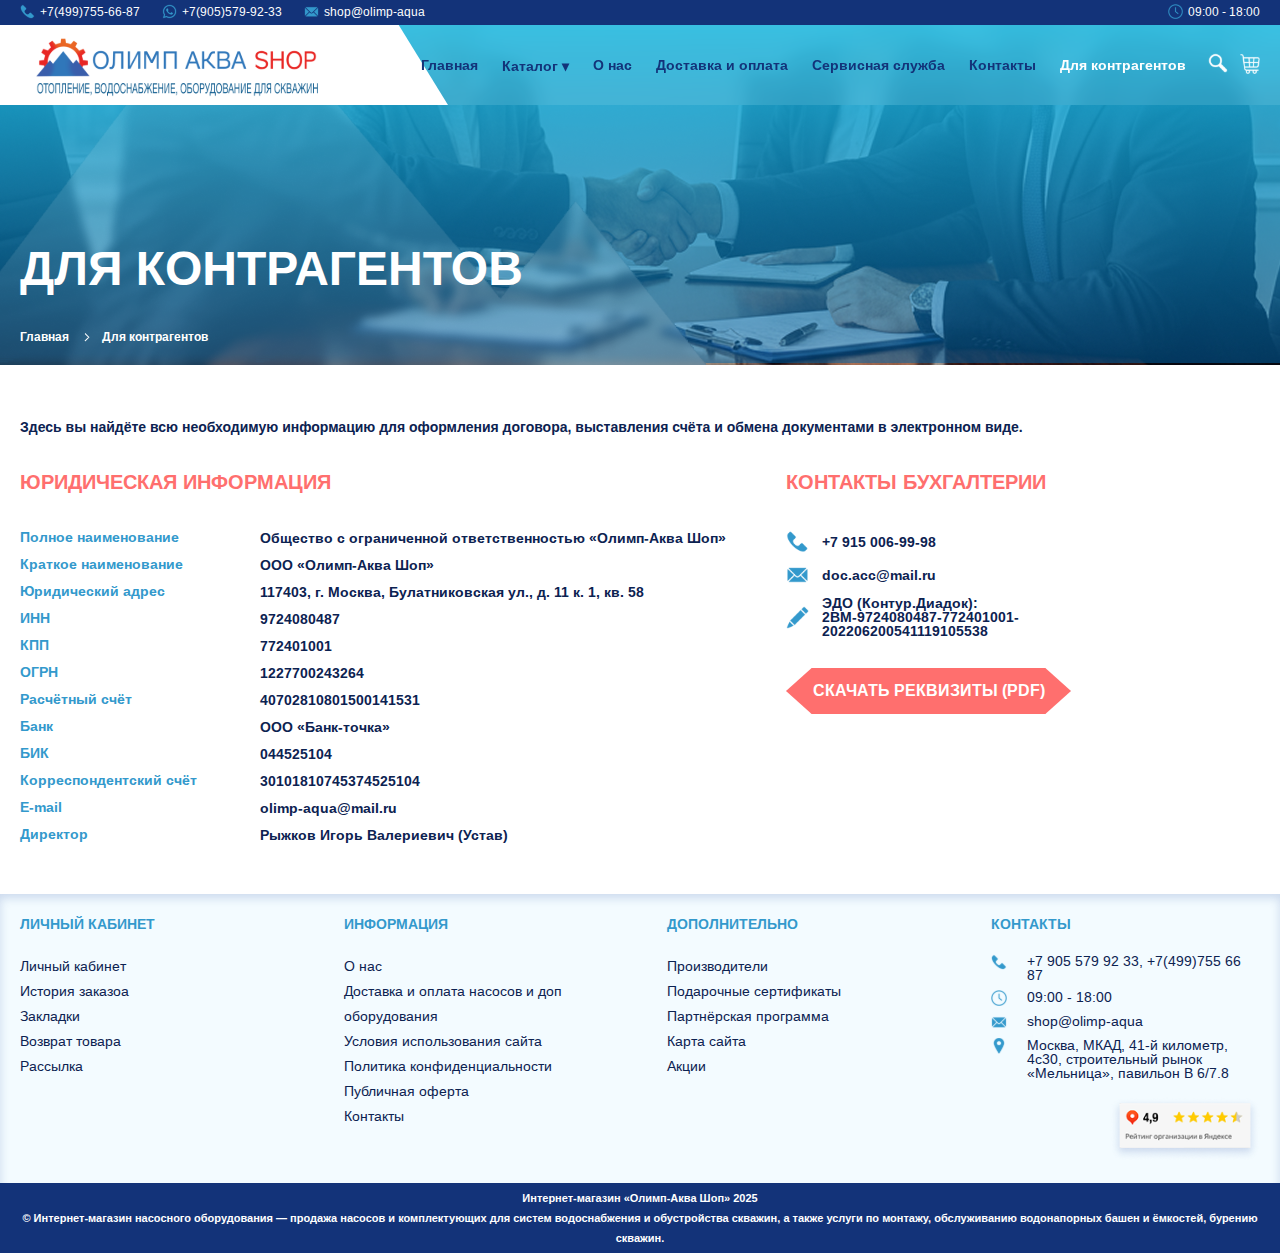
<file: contractors.html>
<!DOCTYPE html>
<!DOCTYPE html>
<html lang="en">

<head>
  <meta charset="UTF-8">
  <meta name="viewport" content="width=device-width, initial-scale=1.0">
  <!-- Link Swiper's CSS -->
  <link rel="stylesheet" href="https://cdn.jsdelivr.net/npm/swiper@11/swiper-bundle.min.css" />
  <link rel="stylesheet" href="css/style.css">
  <title>Title</title>
</head>

<body>
  <div class="wrapper">
    <header>
      <div class="head_top">
        <div class="container">
          <div class="head_top-info">
            <div class="head_contact">
              <a href="tel:+74997556687">
                <img src="img/phone.svg" alt="Phone icon" loading="lazy">
                +7(499)755-66-87
              </a>
              <a href="tel:+79055799233">
                <img src="img/whatsapp.svg" alt="Whatsapp icon" loading="lazy">
                +7(905)579-92-33
              </a>
              <a href="mailto:shop@olimp-aqua">
                <img src="img/email.svg" alt="Em,ail icon" loading="lazy">
                shop@olimp-aqua
              </a>
            </div>
            <span class="head_clock">
              <img src="img/clock.svg" alt="Clock icon" loading="lazy">
              09:00 - 18:00
            </span>
            <div class="head_tab">
              <a href="#!"><img src="img/search.svg" alt=""></a>
              <button class="basketOpen"><img src="img/basket.svg" alt=""></button>
            </div>
          </div>
        </div>
      </div>
      <div class="head_bottom">
        <div class="container">
          <div class="head_wrap">
            <a href="index.html" class="head_logo"><img src="img/logo.svg" alt="Logo" loading="lazy"></a>

            <div class="head_navs">
              <div class="head_nav">
                <a href="index.html">Главная</a>
                <div class="nav_item catalog_btn">
                  <a href="#">Каталог ▾</a>

                  <!-- MAIN DROPDOWN -->
                  <div class="catalog_dropdown">
                    <div class="catalog_sidebar">
                      <button class="tab_btn active" data-tab="category">Категории</button>
                      <button class="tab_btn" data-tab="brands">Бренды</button>
                    </div>

                    <div class="catalog_content">
                      <!-- Category list -->
                      <div class="tab_content active" id="category">
                        <a href="#!">Насосы</a>
                        <a href="#!">Котлы</a>
                        <a href="#!">Бойлеры</a>
                        <a href="#!">Оборудование</a>
                        <a href="#!">Запчасти</a>
                        <a href="#!">Аксессуары</a>
                        <a href="#!">Баки отопления</a>
                        <a href="#!">Вакуумное оборудование</a>
                        <a href="#!">Септики (ревизионные колодцы)</a>
                        <a href="#!">Фильтры для воды</a>
                        <a href="#!">Консольные насосы</a>
                        <a href="#!">Колодезные насосы</a>
                        <a href="#!">Промышленные насосы</a>
                        <a href="#!">Поверхностные насосы</a>
                        <a href="#!">Фекальные и дренажные насосы</a>
                        <a href="#!">Центробежные насосы</a>
                        <a href="#!">Многоступенчатые насосы</a>
                        <a href="#!">Вихревые насосы</a>
                        <a href="#!">Циркуляционные насосы</a>
                        <a href="#!">Самовсасывающие насосы</a>
                        <a href="#!">Скважинные насосы</a>
                        <a href="#!">Канализационные насосные установки</a>
                        <a href="#!">Автоматика для насосов</a>
                        <a href="#!">Насосные станции</a>
                        <a href="#!">Комплектующие для насосов</a>
                        <a href="#!">Гидроаккумуляторы</a>
                        <a href="#!">Дозирование</a>
                        <a href="#!">Кабель и провод</a>
                        <a href="#!">Кессоны</a>
                        <a href="#!">Преобразователи частоты</a>
                        <a href="#!">Радиаторы</a>
                        <a href="#!">Счётчики воды</a>
                        <a href="#!">Трубопроводная арматура</a>
                        <a href="#!">Трубы</a>
                      </div>
                      <!-- Brands list -->
                      <div class="tab_content" id="brands">
                        <a href="#!">Buderus</a>
                        <a href="#!">Coelbo</a>
                        <a href="#!">DAB</a>
                        <a href="#!">DEBE</a>
                        <a href="#!">DYU</a>
                        <a href="#!">Grundfos</a>
                        <a href="#!">IBO</a>
                        <a href="#!">IRCEM</a>
                        <a href="#!">Panelli</a>
                        <a href="#!">Pedrollo</a>
                        <a href="#!">Reflex</a>
                        <a href="#!">Speroni</a>
                        <a href="#!">SUMOTO</a>
                        <a href="#!">Vaillant</a>
                        <a href="#!">VODOS</a>
                        <a href="#!">Waterstry</a>
                        <a href="#!">Weka</a>
                        <a href="#!">Wester</a>
                        <a href="#!">Willo</a>
                        <a href="#!">Аквасток</a>
                        <a href="#!">Беламос</a>
                        <a href="#!">ГМС Ливнынасос</a>
                        <a href="#!">Джилекс</a>
                        <a href="#!">ТИТАН</a>
                        <a href="#!">ЭКОБАТ</a>
                      </div>

                    </div>
                  </div>
                </div>
                <a href="about.html">О нас</a>
                <a href="delevery.html">Доставка и оплата</a>
                <a href="pumps.html">Сервисная служба</a>
                <a href="contact.html">Контакты</a>
                <a href="contractors.html" class="active">Для контрагентов</a>
              </div>
              <div class="head_tab">
                <a href="search.html"><img src="img/search.svg" alt=""></a>
                <button class="basketOpen"><img src="img/basket.svg" alt=""></button>
              </div>
              <button class="burger_tab">
                <img src="img/burger.svg" alt="" class="menu_icon">
                <div class="close_icon">
                  <svg xmlns="http://www.w3.org/2000/svg" x="0px" y="0px" width="30" height="25" viewBox="0 0 50 50">
                    <path d="M 9.15625 6.3125 L 6.3125 9.15625 L 22.15625 25 L 6.21875 40.96875 L 9.03125 43.78125 L 25 27.84375 L 40.9375 43.78125 L 43.78125 40.9375 L 27.84375 25 L 43.6875 9.15625 L 40.84375 6.3125 L 25 22.15625 Z" fill="#133379"></path>
                  </svg>
                </div>
              </button>
            </div>
          </div>
        </div>
        <div class="basket_modal">
          <div class="basket_boxs">
            <div class="box">
              <a href="#!" class="box_img"><img src="img/basket-img.png" alt=""></a>
              <a href="#!" class="box_title">Погружной скважинный насос GRUNDFOS SQ 3-105</a>
              <div class="basket_calc">
                <button class="minus">-</button>
                  <span class="num">1</span>
                <button class="plus">+</button>
              </div>
            </div>
          </div>
          <div class="basket_total">
            <div class="item">
              <b>Сумма:</b>
              <span>120 000 р.</span>
            </div>
            <div class="item">
              <b>Итого:</b>
              <span>120 000 р.</span>
            </div>
          </div>
          <div class="basket_modal-btns">
            <a href="basket.html">Просмотр корзины</a>
            <a href="#!">Оформление заказа</a>
          </div>
        </div>
      </div>

      <div class="head_menu">
        <div class="head_nav">
          <a href="index.html">Главная</a>
          <a href="basket.html">Каталог</a>
          <a href="about.html">О нас</a>
          <a href="delevery.html">Доставка и оплата</a>
          <a href="pumps.html">Сервисная служба</a>
          <a href="contact.html">Контакты</a>
          <a href="contractors.html" class="active">Для контрагентов</a>
        </div>
      </div>
    </header>

    <main>
      <section class="main_home contractors_home">
        <div class="container">
          <div class="main_content">
            <h2>ДЛЯ КОНТРАГЕНТОВ</h2>
            <div class="breadcrumbs">
              <a href="#!">Главная</a>
              <img src="img/arrow-right.svg" alt="">
              <span>Для контрагентов</span>
            </div>
          </div>
        </div>
      </section>

      <section class="contractors">
        <div class="container">
          <div class="contractors_content">
            <p class="contractors_content-text">Здесь вы найдёте всю необходимую информацию для оформления договора, выставления счёта и обмена документами в электронном виде.</p>
            <div class="contractors_content-info">
              <div class="info_wrap">
                <b>ЮРИДИЧЕСКАЯ ИНФОРМАЦИЯ</b>
                <div class="boxs">
                  <div class="box">
                    <span>Полное наименование</span>
                    <a href="#!">Общество с ограниченной ответственностью «Олимп-Аква Шоп»</a>
                  </div>
                  <div class="box">
                    <span>Краткое наименование</span>
                    <a href="#!">ООО «Олимп-Аква Шоп»</a>
                  </div>
                  <div class="box">
                    <span>Юридический адрес</span>
                    <a href="#!">117403, г. Москва, Булатниковская ул., д. 11 к. 1, кв. 58</a>
                  </div>
                  <div class="box">
                    <span>ИНН</span>
                    <a href="#!">9724080487</a>
                  </div>
                  <div class="box">
                    <span>КПП</span>
                    <a href="#!">772401001</a>
                  </div>
                  <div class="box">
                    <span>ОГРН</span>
                    <a href="#!">1227700243264</a>
                  </div>
                  <div class="box">
                    <span>Расчётный счёт</span>
                    <a href="#!">40702810801500141531</a>
                  </div>
                  <div class="box">
                    <span>Банк</span>
                    <a href="#!">ООО «Банк-точка»</a>
                  </div>
                  <div class="box">
                    <span>БИК</span>
                    <a href="#!">044525104</a>
                  </div>
                  <div class="box">
                    <span>Корреспондентский счёт</span>
                    <a href="#!">30101810745374525104</a>
                  </div>
                  <div class="box">
                    <span>E-mail</span>
                    <a href="#!">olimp-aqua@mail.ru</a>
                  </div>
                  <div class="box">
                    <span>Директор</span>
                    <a href="#!">Рыжков Игорь Валериевич (Устав)</a>
                  </div>
                </div>
              </div>
              <div class="info_wrap">
                <b>КОНТАКТЫ БУХГАЛТЕРИИ</b>
                <div class="info_contact">
                  <a href="tel:+79150069998" class="info_link">
                    <img src="img/phone.svg" alt="">
                    +7 915 006-99-98
                  </a>
                  <a href="mailto:doc.acc@mail.ru" class="info_link">
                    <img src="img/email.svg" alt="">
                    doc.acc@mail.ru
                  </a>
                  <a href="#!" class="info_link">
                    <img src="img/pen.svg" alt="">
                    ЭДО (Контур.Диадок): <br> 2BM-9724080487-772401001-202206200541119105538
                  </a>
                </div>
                <a href="#!" class="info_btn">СКАЧАТЬ РЕКВИЗИТЫ (PDF)</a>
              </div>
            </div>
          </div>
        </div>
      </section>
    </main>

    <footer>
      <div class="container">
        <div class="ftr_navs">
          <div class="ftr_nav">
            <b>ЛИЧНЫЙ КАБИНЕТ</b>
            <ul>
              <li><a href="#!">Личный кабинет</a></li>
              <li><a href="#!">История заказоа</a></li>
              <li><a href="#!">Закладки</a></li>
              <li><a href="#!">Возврат товара</a></li>
              <li><a href="#!">Рассылка</a></li>
            </ul>
          </div>
          <div class="ftr_nav">
            <b>ИНФОРМАЦИЯ</b>
            <ul>
              <li><a href="#!">О нас</a></li>
              <li><a href="#!">Доставка и оплата насосов и доп оборудования</a></li>
              <li><a href="#!">Условия использования сайта</a></li>
              <li><a href="#!">Политика конфиденциальности</a></li>
              <li><a href="#!">Публичная оферта</a></li>
              <li><a href="#!">Контакты</a></li>
            </ul>
          </div>
          <div class="ftr_nav">
            <b>ДОПОЛНИТЕЛЬНО</b>
            <ul>
              <li><a href="#!">Производители</a></li>
              <li><a href="#!">Подарочные сертификаты</a></li>
              <li><a href="#!">Партнёрская программа</a></li>
              <li><a href="#!">Карта сайта</a></li>
              <li><a href="#!">Акции</a></li>
            </ul>
          </div>
          <div class="ftr_nav">
            <b>КОНТАКТЫ</b>
            <div class="ftr_contact">
              <a href="tel:+79055799233">
                <img src="img/phone.svg" alt="">
                +7 905 579 92 33, +7(499)755 66 87
              </a>
              <a href="#!">
                <img src="img/clock.svg" alt="">
                09:00 - 18:00
              </a>
              <a href="mailto:shop@olimp-aqua">
                <img src="img/email.svg" alt="">
                shop@olimp-aqua
              </a>
              <a target="_blank" href="https://yandex.com.ge/profile/188396175648?lang=ru&no-distribution=1&view-state=mini&source=wizbiz_new_map_single&ysclid=mifp15u90143901150">
                <img src="img/location.svg" alt="">
                Москва, МКАД, 41-й километр, 4с30, строительный рынок «Мельница», павильон B 6/7.8
              </a>
            </div>
            <img src="img/rating.png" alt="" class="ftr_rating">
          </div>
        </div>
      </div>
      <div class="copyright">
        <div class="container">
          <div class="copright_wrap">
            <p>Интернет-магазин «Олимп-Аква Шоп» 2025 </p>
            <p>© Интернет-магазин насосного оборудования — продажа насосов и комплектующих для систем водоснабжения и
              обустройства скважин, а также услуги по монтажу, обслуживанию водонапорных башен и ёмкостей, бурению
              скважин.</p>
          </div>
        </div>
      </div>
    </footer>
  </div>


  <!-- Swiper JS -->
  <script src="https://cdn.jsdelivr.net/npm/swiper@11/swiper-bundle.min.js"></script>
  <script src="js/main.js"></script>

</body>

</html>
</file>
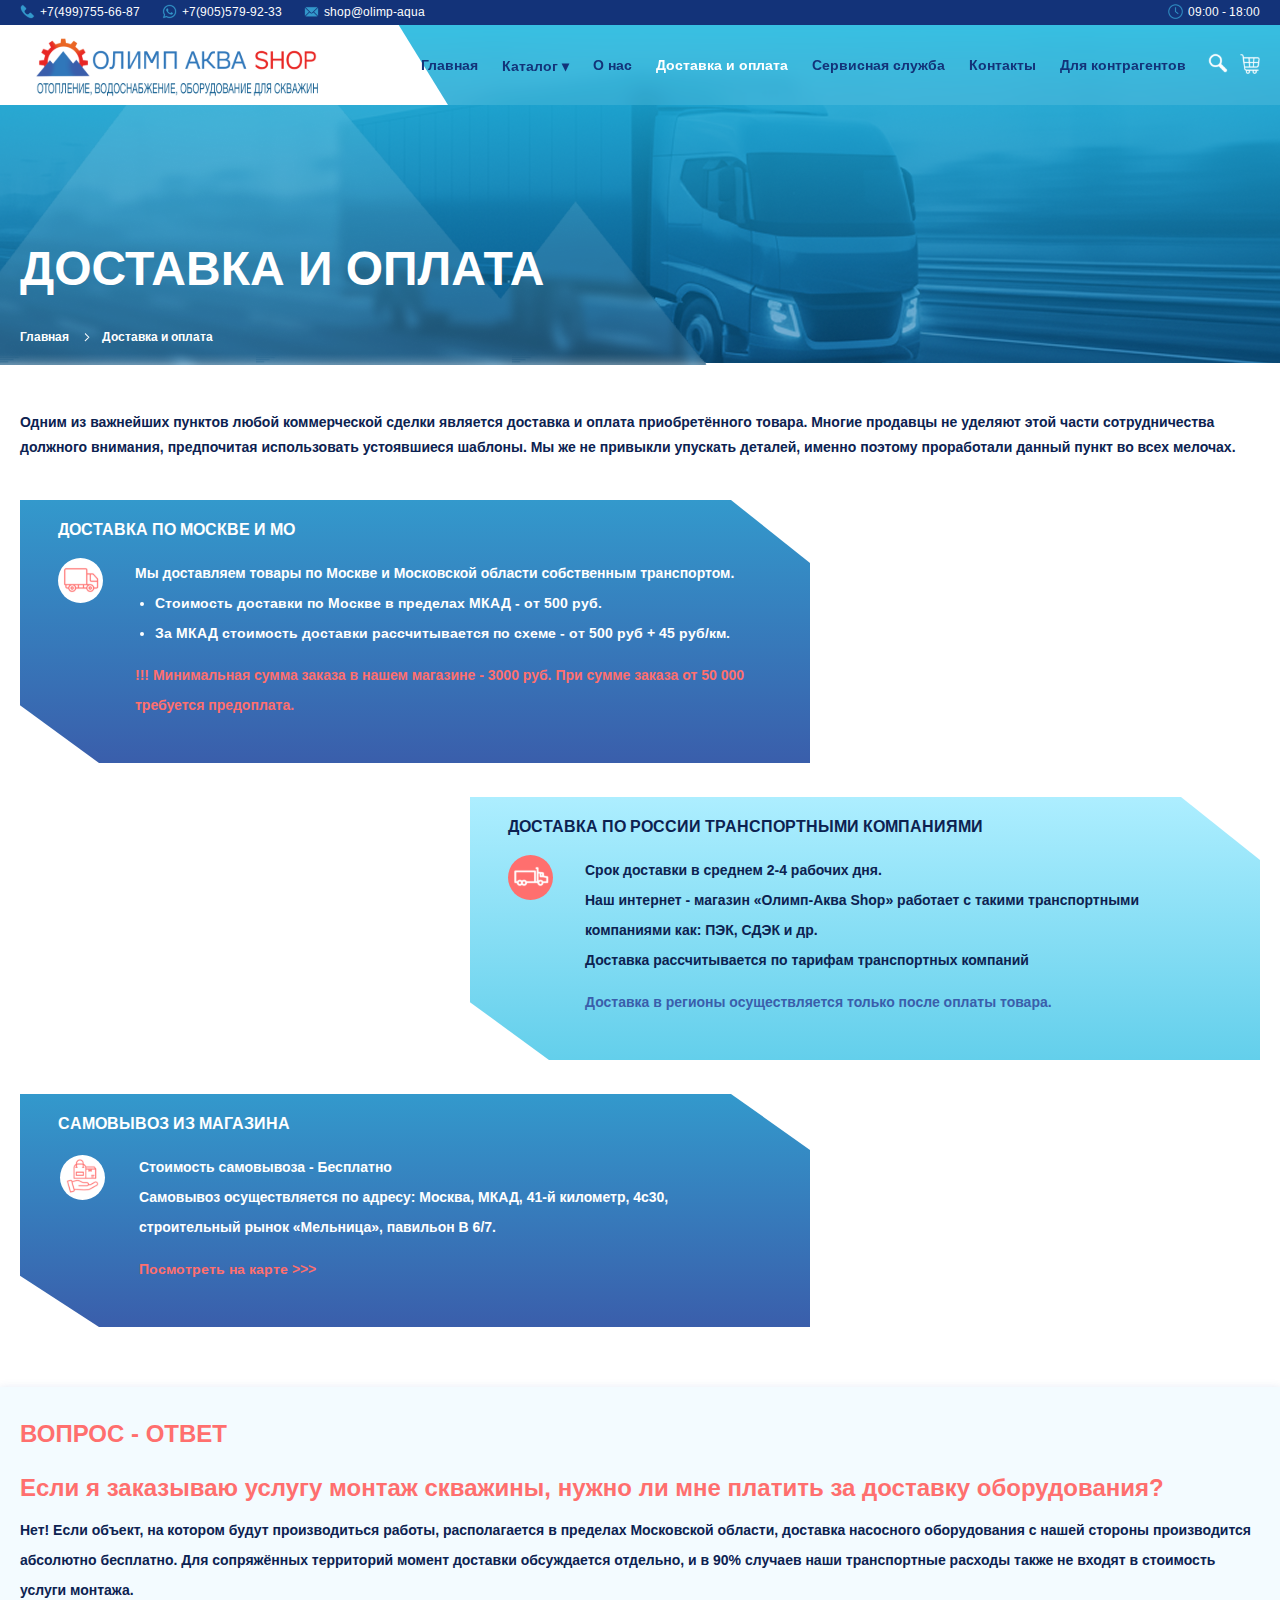
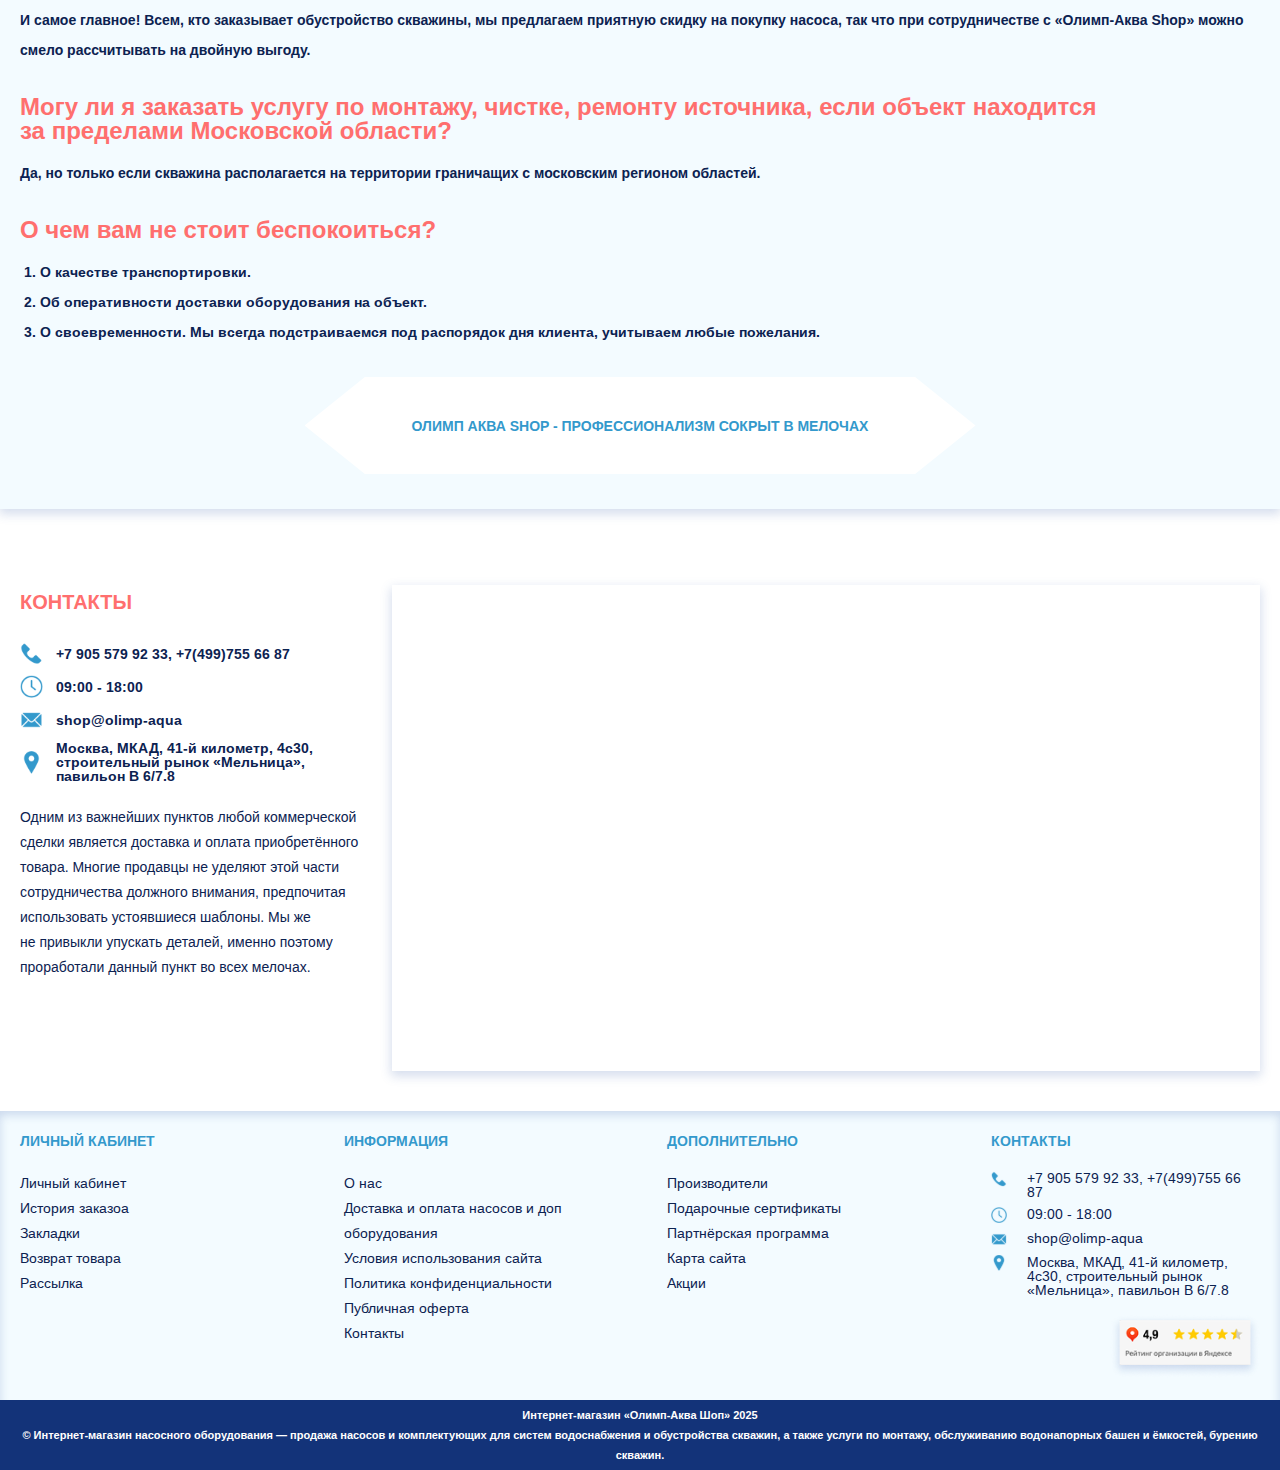
<file: delevery.html>
<!DOCTYPE html>
<!DOCTYPE html>
<html lang="en">

<head>
  <meta charset="UTF-8">
  <meta name="viewport" content="width=device-width, initial-scale=1.0">
  <!-- Link Swiper's CSS -->
  <link rel="stylesheet" href="https://cdn.jsdelivr.net/npm/swiper@11/swiper-bundle.min.css" />
  <link rel="stylesheet" href="css/style.css">
  <title>Title</title>
</head>

<body>
  <div class="wrapper">
    <header>
      <div class="head_top">
        <div class="container">
          <div class="head_top-info">
            <div class="head_contact">
              <a href="tel:+74997556687">
                <img src="img/phone.svg" alt="Phone icon" loading="lazy">
                +7(499)755-66-87
              </a>
              <a href="tel:+79055799233">
                <img src="img/whatsapp.svg" alt="Whatsapp icon" loading="lazy">
                +7(905)579-92-33
              </a>
              <a href="mailto:shop@olimp-aqua">
                <img src="img/email.svg" alt="Em,ail icon" loading="lazy">
                shop@olimp-aqua
              </a>
            </div>
            <span class="head_clock">
              <img src="img/clock.svg" alt="Clock icon" loading="lazy">
              09:00 - 18:00
            </span>
            <div class="head_tab">
              <a href="#!"><img src="img/search.svg" alt=""></a>
              <button class="basketOpen"><img src="img/basket.svg" alt=""></button>
            </div>
          </div>
        </div>
      </div>
      <div class="head_bottom">
        <div class="container">
          <div class="head_wrap">
            <a href="index.html" class="head_logo"><img src="img/logo.svg" alt="Logo" loading="lazy"></a>

            <div class="head_navs">
              <div class="head_nav">
                <a href="index.html">Главная</a>
                <div class="nav_item catalog_btn">
                  <a href="#">Каталог ▾</a>

                  <!-- MAIN DROPDOWN -->
                  <div class="catalog_dropdown">
                    <div class="catalog_sidebar">
                      <button class="tab_btn active" data-tab="category">Категории</button>
                      <button class="tab_btn" data-tab="brands">Бренды</button>
                    </div>

                    <div class="catalog_content">
                      <!-- Category list -->
                      <div class="tab_content active" id="category">
                        <a href="#!">Насосы</a>
                        <a href="#!">Котлы</a>
                        <a href="#!">Бойлеры</a>
                        <a href="#!">Оборудование</a>
                        <a href="#!">Запчасти</a>
                        <a href="#!">Аксессуары</a>
                        <a href="#!">Баки отопления</a>
                        <a href="#!">Вакуумное оборудование</a>
                        <a href="#!">Септики (ревизионные колодцы)</a>
                        <a href="#!">Фильтры для воды</a>
                        <a href="#!">Консольные насосы</a>
                        <a href="#!">Колодезные насосы</a>
                        <a href="#!">Промышленные насосы</a>
                        <a href="#!">Поверхностные насосы</a>
                        <a href="#!">Фекальные и дренажные насосы</a>
                        <a href="#!">Центробежные насосы</a>
                        <a href="#!">Многоступенчатые насосы</a>
                        <a href="#!">Вихревые насосы</a>
                        <a href="#!">Циркуляционные насосы</a>
                        <a href="#!">Самовсасывающие насосы</a>
                        <a href="#!">Скважинные насосы</a>
                        <a href="#!">Канализационные насосные установки</a>
                        <a href="#!">Автоматика для насосов</a>
                        <a href="#!">Насосные станции</a>
                        <a href="#!">Комплектующие для насосов</a>
                        <a href="#!">Гидроаккумуляторы</a>
                        <a href="#!">Дозирование</a>
                        <a href="#!">Кабель и провод</a>
                        <a href="#!">Кессоны</a>
                        <a href="#!">Преобразователи частоты</a>
                        <a href="#!">Радиаторы</a>
                        <a href="#!">Счётчики воды</a>
                        <a href="#!">Трубопроводная арматура</a>
                        <a href="#!">Трубы</a>
                      </div>
                      <!-- Brands list -->
                      <div class="tab_content" id="brands">
                        <a href="#!">Buderus</a>
                        <a href="#!">Coelbo</a>
                        <a href="#!">DAB</a>
                        <a href="#!">DEBE</a>
                        <a href="#!">DYU</a>
                        <a href="#!">Grundfos</a>
                        <a href="#!">IBO</a>
                        <a href="#!">IRCEM</a>
                        <a href="#!">Panelli</a>
                        <a href="#!">Pedrollo</a>
                        <a href="#!">Reflex</a>
                        <a href="#!">Speroni</a>
                        <a href="#!">SUMOTO</a>
                        <a href="#!">Vaillant</a>
                        <a href="#!">VODOS</a>
                        <a href="#!">Waterstry</a>
                        <a href="#!">Weka</a>
                        <a href="#!">Wester</a>
                        <a href="#!">Willo</a>
                        <a href="#!">Аквасток</a>
                        <a href="#!">Беламос</a>
                        <a href="#!">ГМС Ливнынасос</a>
                        <a href="#!">Джилекс</a>
                        <a href="#!">ТИТАН</a>
                        <a href="#!">ЭКОБАТ</a>
                      </div>

                    </div>
                  </div>
                </div>
                <a href="about.html">О нас</a>
                <a href="delevery.html" class="active">Доставка и оплата</a>
                <a href="pumps.html">Сервисная служба</a>
                <a href="contact.html">Контакты</a>
                <a href="contractors.html">Для контрагентов</a>
              </div>
              <div class="head_tab">
                <a href="search.html"><img src="img/search.svg" alt=""></a>
                <button class="basketOpen"><img src="img/basket.svg" alt=""></button>
              </div>
              <button class="burger_tab">
                <img src="img/burger.svg" alt="" class="menu_icon">
                <div class="close_icon">
                  <svg xmlns="http://www.w3.org/2000/svg" x="0px" y="0px" width="30" height="25" viewBox="0 0 50 50">
                    <path d="M 9.15625 6.3125 L 6.3125 9.15625 L 22.15625 25 L 6.21875 40.96875 L 9.03125 43.78125 L 25 27.84375 L 40.9375 43.78125 L 43.78125 40.9375 L 27.84375 25 L 43.6875 9.15625 L 40.84375 6.3125 L 25 22.15625 Z" fill="#133379"></path>
                  </svg>
                </div>
              </button>
            </div>
          </div>
        </div>
        <div class="basket_modal">
          <div class="basket_boxs">
            <div class="box">
              <a href="#!" class="box_img"><img src="img/basket-img.png" alt=""></a>
              <a href="#!" class="box_title">Погружной скважинный насос GRUNDFOS SQ 3-105</a>
              <div class="basket_calc">
                <button class="minus">-</button>
                  <span class="num">1</span>
                <button class="plus">+</button>
              </div>
            </div>
          </div>
          <div class="basket_total">
            <div class="item">
              <b>Сумма:</b>
              <span>120 000 р.</span>
            </div>
            <div class="item">
              <b>Итого:</b>
              <span>120 000 р.</span>
            </div>
          </div>
          <div class="basket_modal-btns">
            <a href="basket.html">Просмотр корзины</a>
            <a href="#!">Оформление заказа</a>
          </div>
        </div>
      </div>

      <div class="head_menu">
        <div class="head_nav">
          <a href="index.html">Главная</a>
          <a href="basket.html">Каталог</a>
          <a href="about.html">О нас</a>
          <a href="delevery.html" class="active">Доставка и оплата</a>
          <a href="pumps.html">Сервисная служба</a>
          <a href="contact.html">Контакты</a>
          <a href="contractors.html">Для контрагентов</a>
        </div>
      </div>
    </header>

    <main>
      <section class="main_home delevery_home">
        <div class="container">
          <div class="main_content">
            <h2>ДОСТАВКА И ОПЛАТА</h2>
            <div class="breadcrumbs">
              <a href="#!">Главная</a>
              <img src="img/arrow-right.svg" alt="">
              <span>Доставка и оплата</span>
            </div>
          </div>
        </div>
      </section>

      <section class="delevery">
        <div class="container">
          <div class="delevery_content">
            <p class="delevery_content-text">Одним из важнейших пунктов любой коммерческой сделки является доставка и оплата приобретённого товара. Многие продавцы не уделяют этой части сотрудничества должного внимания, предпочитая использовать устоявшиеся шаблоны. Мы же не привыкли упускать деталей, именно поэтому проработали данный пункт во всех мелочах.</p>
            <div class="delevery_content-items">
              <div class="item">
                <b>ДОСТАВКА ПО МОСКВЕ И МО</b>
                <div class="item_info">
                  <img src="img/delevery-icon1.svg" alt="">
                  <div class="item_info-texts">
                    <ul>
                      <p>Мы доставляем товары по Москве и Московской области собственным транспортом.</p>
                      <li>Стоимость доставки по Москве в пределах МКАД - от 500 руб.</li>
                      <li>За МКАД стоимость доставки рассчитывается по схеме - от 500 руб + 45 руб/км.</li>
                    </ul>
                    <p class="text red">!!! Минимальная сумма заказа в нашем магазине - 3000 руб. При сумме заказа от 50 000 требуется предоплата.</p>
                  </div>
                </div>
              </div>
              <div class="item item2">
                <b>ДОСТАВКА ПО РОССИИ ТРАНСПОРТНЫМИ КОМПАНИЯМИ</b>
                <div class="item_info">
                  <img src="img/delevery-icon2.svg" alt="">
                  <div class="item_info-texts">
                    <ul>
                      <p>
                        Срок доставки в среднем 2-4 рабочих дня. <br>
                        Наш интернет - магазин «Олимп-Аква Shop» работает с такими транспортными компаниями как: ПЭК, СДЭК и др. <br>
                        Доставка рассчитывается по тарифам транспортных компаний
                      </p>
                    </ul>
                    <p class="text blue">Доставка в регионы осуществляется только после оплаты товара.</p>
                  </div>
                </div>
              </div>
              <div class="item">
                <b>САМОВЫВОЗ ИЗ МАГАЗИНА</b>
                <div class="item_info">
                  <img src="img/delevery-icon3.svg" alt="">
                  <div class="item_info-texts">
                    <ul>
                      <p>
                        Стоимость самовывоза - Бесплатно <br>
                        Самовывоз осуществляется по адресу: Москва, МКАД, 41-й километр, 4с30, строительный рынок «Мельница», павильон B 6/7.
                      </p>  
                    </ul>
                    <a target="_blank" href="https://yandex.com.ge/profile/188396175648?lang=ru&no-distribution=1&view-state=mini&source=wizbiz_new_map_single&ysclid=mifp15u90143901150" class="text red">Посмотреть на карте >>></a>
                  </div>
                </div>
              </div>
            </div>
          </div>
        </div>
      </section>

      <section class="question">
        <div class="container">
          <div class="question_content">
            <h2>ВОПРОС - ОТВЕТ</h2>
            <div class="texts">
              <h2>Если я заказываю услугу монтаж скважины, нужно ли мне платить за доставку оборудования?</h2>
              <p>
                Нет! Если объект, на котором будут производиться работы, располагается в пределах Московской области, доставка насосного оборудования с нашей стороны производится абсолютно бесплатно. Для сопряжённых территорий момент доставки обсуждается отдельно, и в 90% случаев наши транспортные расходы также не входят в стоимость услуги монтажа. <br>
                И самое главное! Всем, кто заказывает обустройство скважины, мы предлагаем приятную скидку на покупку насоса, так что при сотрудничестве с «Олимп-Аква Shop» можно смело рассчитывать на двойную выгоду.
              </p>
            </div>
            <div class="texts">
              <h2>Могу ли я заказать услугу по монтажу, чистке, ремонту источника, если объект находится за пределами Московской области?</h2>
              <p>Да, но только если скважина располагается на территории граничащих с московским регионом областей.</p>
            </div>
            <div class="texts">
              <h2>О чем вам не стоит беспокоиться?</h2>
              <ul>
                <li>О качестве транспортировки.</li>
                <li>Об оперативности доставки оборудования на объект.</li>
                <li>О своевременности. Мы всегда подстраиваемся под распорядок дня клиента, учитываем любые пожелания.</li>
              </ul>
            </div>
            <div class="box">
              <p>ОЛИМП АКВА SHOP - ПРОФЕССИОНАЛИЗМ СОКРЫТ В МЕЛОЧАХ</p>
            </div>
          </div>
        </div>
      </section>

      <section class="contact">
        <div class="container">
          <div class="contact_content">
            <div class="contact_info">
              <h2>КОНТАКТЫ</h2>
              <div class="contact_links">
                <a href="tel:+79055799233">
                  <img src="img/phone.svg" alt="">
                  +7 905 579 92 33, +7(499)755 66 87
                </a>
                <a href="#!">
                  <img src="img/clock.svg" alt="">
                  09:00 - 18:00
                </a>
                <a href="mailto:shop@olimp-aqua">
                  <img src="img/email.svg" alt="">
                  shop@olimp-aqua
                </a>
                <a target="_blank" href="https://yandex.com.ge/profile/188396175648?lang=ru&no-distribution=1&view-state=mini&source=wizbiz_new_map_single&ysclid=mifp15u90143901150">
                  <img src="img/location.svg" alt="">
                  Москва, МКАД, 41-й километр, 4с30, строительный рынок «Мельница», павильон B 6/7.8
                </a>
              </div>
              <p>
                Одним из важнейших пунктов любой коммерческой сделки является доставка и оплата приобретённого товара.
                Многие продавцы не уделяют этой части сотрудничества должного внимания, предпочитая использовать
                устоявшиеся шаблоны. Мы же не привыкли упускать деталей, именно поэтому проработали данный пункт во всех
                мелочах.
              </p>
            </div>

            <div class="contact_map">
              <iframe src="https://yandex.ru/map-widget/v1/?um=constructor%3A4710c51cb6f297137570a50a276f4252d399004de019493e35e4043804382cc4&amp;source=constructor" width="100%" height="454" frameborder="0"></iframe>
            </div>
          </div>
        </div>
      </section>
    </main>

    <footer>
      <div class="container">
        <div class="ftr_navs">
          <div class="ftr_nav">
            <b>ЛИЧНЫЙ КАБИНЕТ</b>
            <ul>
              <li><a href="#!">Личный кабинет</a></li>
              <li><a href="#!">История заказоа</a></li>
              <li><a href="#!">Закладки</a></li>
              <li><a href="#!">Возврат товара</a></li>
              <li><a href="#!">Рассылка</a></li>
            </ul>
          </div>
          <div class="ftr_nav">
            <b>ИНФОРМАЦИЯ</b>
            <ul>
              <li><a href="#!">О нас</a></li>
              <li><a href="#!">Доставка и оплата насосов и доп оборудования</a></li>
              <li><a href="#!">Условия использования сайта</a></li>
              <li><a href="#!">Политика конфиденциальности</a></li>
              <li><a href="#!">Публичная оферта</a></li>
              <li><a href="#!">Контакты</a></li>
            </ul>
          </div>
          <div class="ftr_nav">
            <b>ДОПОЛНИТЕЛЬНО</b>
            <ul>
              <li><a href="#!">Производители</a></li>
              <li><a href="#!">Подарочные сертификаты</a></li>
              <li><a href="#!">Партнёрская программа</a></li>
              <li><a href="#!">Карта сайта</a></li>
              <li><a href="#!">Акции</a></li>
            </ul>
          </div>
          <div class="ftr_nav">
            <b>КОНТАКТЫ</b>
            <div class="ftr_contact">
              <a href="tel:+79055799233">
                <img src="img/phone.svg" alt="">
                +7 905 579 92 33, +7(499)755 66 87
              </a>
              <a href="#!">
                <img src="img/clock.svg" alt="">
                09:00 - 18:00
              </a>
              <a href="mailto:shop@olimp-aqua">
                <img src="img/email.svg" alt="">
                shop@olimp-aqua
              </a>
              <a target="_blank" href="https://yandex.com.ge/profile/188396175648?lang=ru&no-distribution=1&view-state=mini&source=wizbiz_new_map_single&ysclid=mifp15u90143901150">
                <img src="img/location.svg" alt="">
                Москва, МКАД, 41-й километр, 4с30, строительный рынок «Мельница», павильон B 6/7.8
              </a>
            </div>
            <img src="img/rating.png" alt="" class="ftr_rating">
          </div>
        </div>
      </div>
      <div class="copyright">
        <div class="container">
          <div class="copright_wrap">
            <p>Интернет-магазин «Олимп-Аква Шоп» 2025 </p>
            <p>© Интернет-магазин насосного оборудования — продажа насосов и комплектующих для систем водоснабжения и
              обустройства скважин, а также услуги по монтажу, обслуживанию водонапорных башен и ёмкостей, бурению
              скважин.</p>
          </div>
        </div>
      </div>
    </footer>
  </div>


  <!-- Swiper JS -->
  <script src="https://cdn.jsdelivr.net/npm/swiper@11/swiper-bundle.min.js"></script>
  <script src="js/main.js"></script>

</body>

</html>
</file>
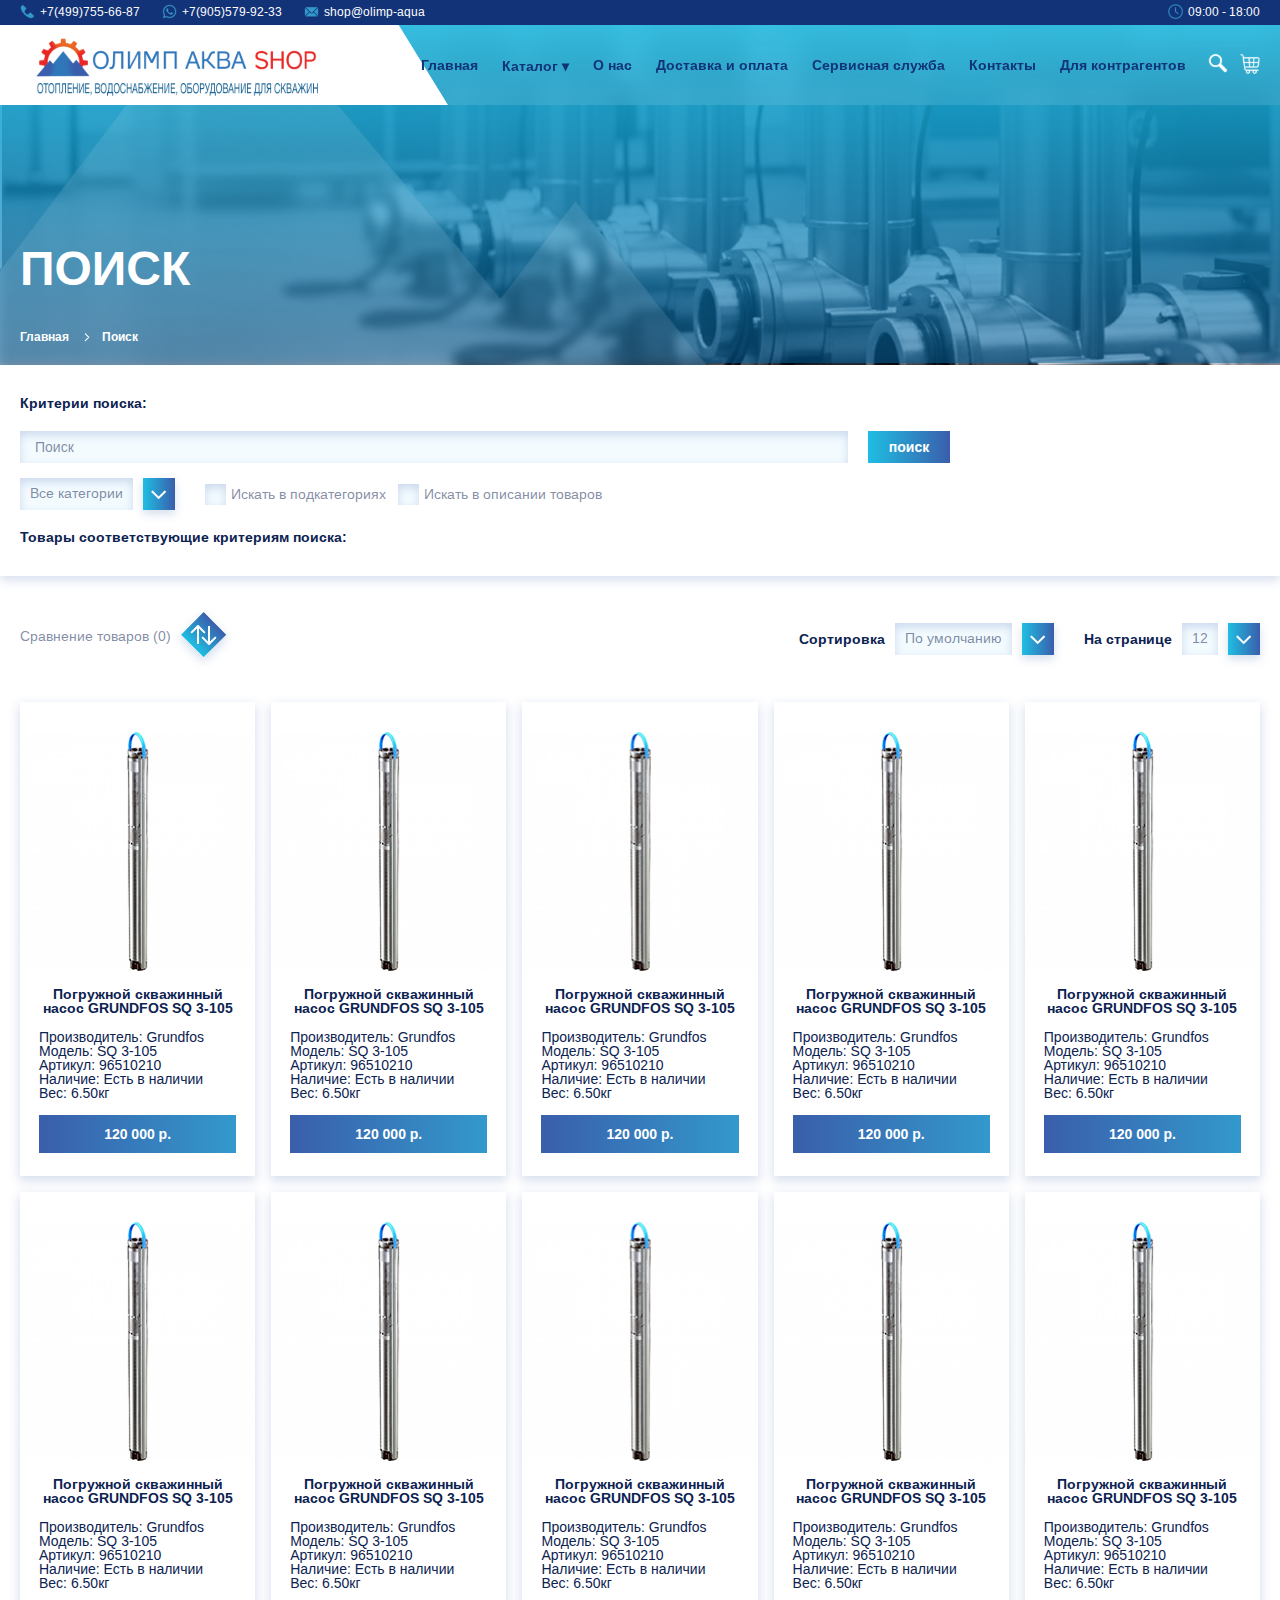
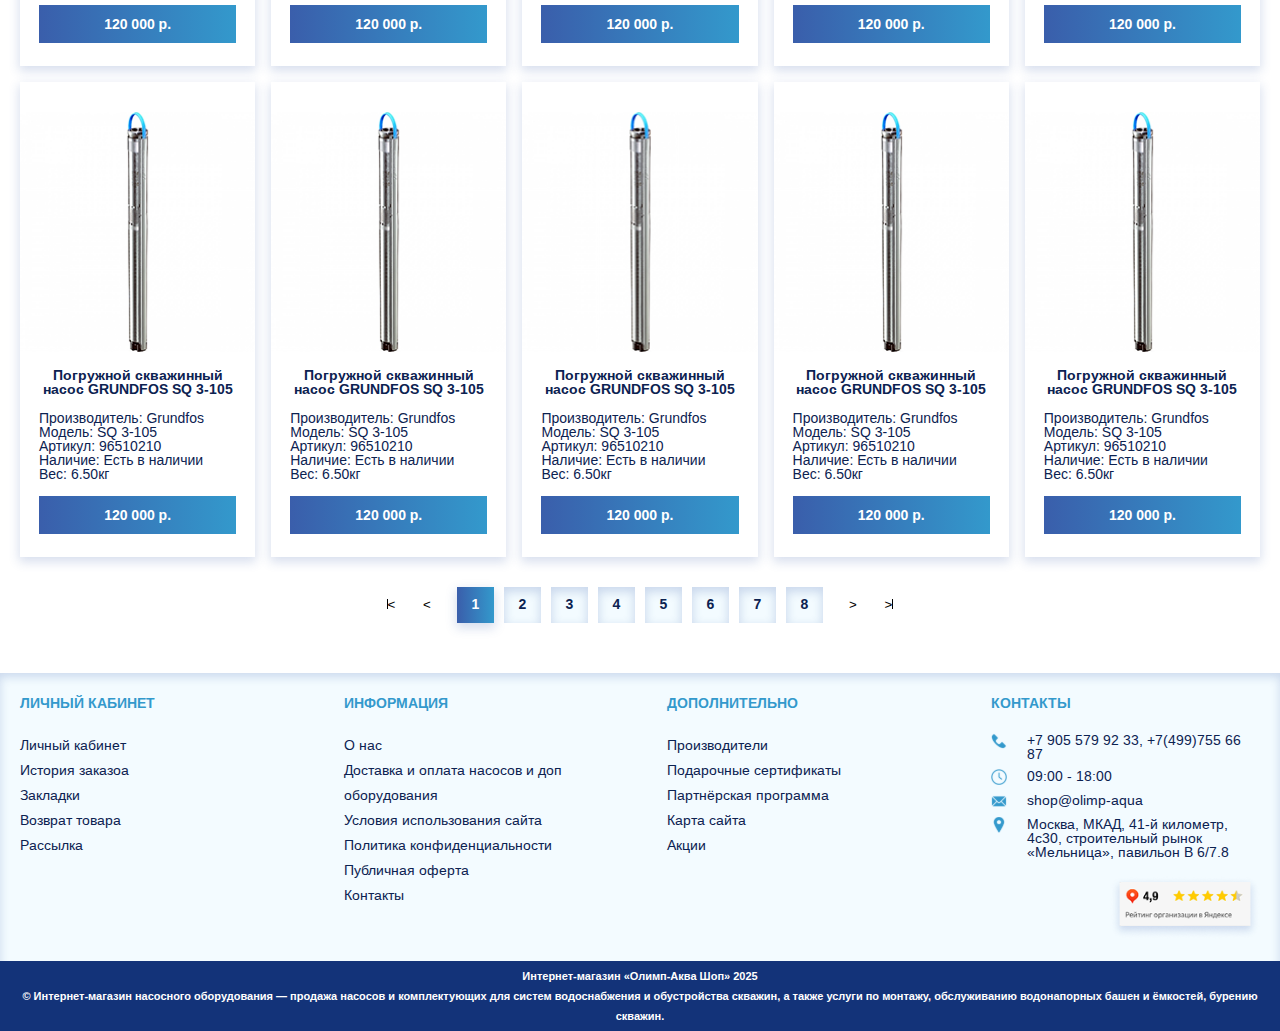
<file: search.html>
<!DOCTYPE html>
<!DOCTYPE html>
<html lang="en">

<head>
  <meta charset="UTF-8">
  <meta name="viewport" content="width=device-width, initial-scale=1.0">
  <!-- Link Swiper's CSS -->
  <link rel="stylesheet" href="https://cdn.jsdelivr.net/npm/swiper@11/swiper-bundle.min.css" />
  <link rel="stylesheet" href="css/style.css">
  <title>Title</title>
</head>

<body>
  <div class="wrapper">
    <header>
      <div class="head_top">
        <div class="container">
          <div class="head_top-info">
            <div class="head_contact">
              <a href="tel:+74997556687">
                <img src="img/phone.svg" alt="Phone icon" loading="lazy">
                +7(499)755-66-87
              </a>
              <a href="tel:+79055799233">
                <img src="img/whatsapp.svg" alt="Whatsapp icon" loading="lazy">
                +7(905)579-92-33
              </a>
              <a href="mailto:shop@olimp-aqua">
                <img src="img/email.svg" alt="Em,ail icon" loading="lazy">
                shop@olimp-aqua
              </a>
            </div>
            <span class="head_clock">
              <img src="img/clock.svg" alt="Clock icon" loading="lazy">
              09:00 - 18:00
            </span>
            <div class="head_tab">
              <a href="#!"><img src="img/search.svg" alt=""></a>
              <button class="basketOpen"><img src="img/basket.svg" alt=""></button>
            </div>
          </div>
        </div>
      </div>
      <div class="head_bottom">
        <div class="container">
          <div class="head_wrap">
            <a href="index.html" class="head_logo"><img src="img/logo.svg" alt="Logo" loading="lazy"></a>

            <div class="head_navs">
              <div class="head_nav">
                <a href="index.html">Главная</a>
                <div class="nav_item catalog_btn">
                  <a href="#">Каталог ▾</a>

                  <!-- MAIN DROPDOWN -->
                  <div class="catalog_dropdown">
                    <div class="catalog_sidebar">
                      <button class="tab_btn active" data-tab="category">Категории</button>
                      <button class="tab_btn" data-tab="brands">Бренды</button>
                    </div>

                    <div class="catalog_content">
                      <!-- Category list -->
                      <div class="tab_content active" id="category">
                        <a href="#!">Насосы</a>
                        <a href="#!">Котлы</a>
                        <a href="#!">Бойлеры</a>
                        <a href="#!">Оборудование</a>
                        <a href="#!">Запчасти</a>
                        <a href="#!">Аксессуары</a>
                        <a href="#!">Баки отопления</a>
                        <a href="#!">Вакуумное оборудование</a>
                        <a href="#!">Септики (ревизионные колодцы)</a>
                        <a href="#!">Фильтры для воды</a>
                        <a href="#!">Консольные насосы</a>
                        <a href="#!">Колодезные насосы</a>
                        <a href="#!">Промышленные насосы</a>
                        <a href="#!">Поверхностные насосы</a>
                        <a href="#!">Фекальные и дренажные насосы</a>
                        <a href="#!">Центробежные насосы</a>
                        <a href="#!">Многоступенчатые насосы</a>
                        <a href="#!">Вихревые насосы</a>
                        <a href="#!">Циркуляционные насосы</a>
                        <a href="#!">Самовсасывающие насосы</a>
                        <a href="#!">Скважинные насосы</a>
                        <a href="#!">Канализационные насосные установки</a>
                        <a href="#!">Автоматика для насосов</a>
                        <a href="#!">Насосные станции</a>
                        <a href="#!">Комплектующие для насосов</a>
                        <a href="#!">Гидроаккумуляторы</a>
                        <a href="#!">Дозирование</a>
                        <a href="#!">Кабель и провод</a>
                        <a href="#!">Кессоны</a>
                        <a href="#!">Преобразователи частоты</a>
                        <a href="#!">Радиаторы</a>
                        <a href="#!">Счётчики воды</a>
                        <a href="#!">Трубопроводная арматура</a>
                        <a href="#!">Трубы</a>
                      </div>
                      <!-- Brands list -->
                      <div class="tab_content" id="brands">
                        <a href="#!">Buderus</a>
                        <a href="#!">Coelbo</a>
                        <a href="#!">DAB</a>
                        <a href="#!">DEBE</a>
                        <a href="#!">DYU</a>
                        <a href="#!">Grundfos</a>
                        <a href="#!">IBO</a>
                        <a href="#!">IRCEM</a>
                        <a href="#!">Panelli</a>
                        <a href="#!">Pedrollo</a>
                        <a href="#!">Reflex</a>
                        <a href="#!">Speroni</a>
                        <a href="#!">SUMOTO</a>
                        <a href="#!">Vaillant</a>
                        <a href="#!">VODOS</a>
                        <a href="#!">Waterstry</a>
                        <a href="#!">Weka</a>
                        <a href="#!">Wester</a>
                        <a href="#!">Willo</a>
                        <a href="#!">Аквасток</a>
                        <a href="#!">Беламос</a>
                        <a href="#!">ГМС Ливнынасос</a>
                        <a href="#!">Джилекс</a>
                        <a href="#!">ТИТАН</a>
                        <a href="#!">ЭКОБАТ</a>
                      </div>

                    </div>
                  </div>
                </div>
                <a href="about.html">О нас</a>
                <a href="delevery.html">Доставка и оплата</a>
                <a href="pumps.html">Сервисная служба</a>
                <a href="contact.html">Контакты</a>
                <a href="contractors.html">Для контрагентов</a>
              </div>
              <div class="head_tab">
                <a href="search.html"><img src="img/search.svg" alt=""></a>
                <button class="basketOpen"><img src="img/basket.svg" alt=""></button>
              </div>
              <button class="burger_tab">
                <img src="img/burger.svg" alt="" class="menu_icon">
                <div class="close_icon">
                  <svg xmlns="http://www.w3.org/2000/svg" x="0px" y="0px" width="30" height="25" viewBox="0 0 50 50">
                    <path d="M 9.15625 6.3125 L 6.3125 9.15625 L 22.15625 25 L 6.21875 40.96875 L 9.03125 43.78125 L 25 27.84375 L 40.9375 43.78125 L 43.78125 40.9375 L 27.84375 25 L 43.6875 9.15625 L 40.84375 6.3125 L 25 22.15625 Z" fill="#133379"></path>
                  </svg>
                </div>
              </button>
            </div>
          </div>
        </div>
        <div class="basket_modal">
          <div class="basket_boxs">
            <div class="box">
              <a href="#!" class="box_img"><img src="img/basket-img.png" alt=""></a>
              <a href="#!" class="box_title">Погружной скважинный насос GRUNDFOS SQ 3-105</a>
              <div class="basket_calc">
                <button class="minus">-</button>
                  <span class="num">1</span>
                <button class="plus">+</button>
              </div>
            </div>
          </div>
          <div class="basket_total">
            <div class="item">
              <b>Сумма:</b>
              <span>120 000 р.</span>
            </div>
            <div class="item">
              <b>Итого:</b>
              <span>120 000 р.</span>
            </div>
          </div>
          <div class="basket_modal-btns">
            <a href="basket.html">Просмотр корзины</a>
            <a href="#!">Оформление заказа</a>
          </div>
        </div>
      </div>

      <div class="head_menu">
        <div class="head_nav">
          <a href="index.html">Главная</a>
          <a href="basket.html">Каталог</a>
          <a href="about.html">О нас</a>
          <a href="delevery.html">Доставка и оплата</a>
          <a href="pumps.html">Сервисная служба</a>
          <a href="contact.html">Контакты</a>
          <a href="contractors.html">Для контрагентов</a>
        </div>
      </div>
    </header>

    <main>
      <section class="main_home pumps_home">
        <div class="container">
          <div class="main_content">
            <h2>ПОИСК</h2>
            <div class="breadcrumbs">
              <a href="#!">Главная</a>
              <img src="img/arrow-right.svg" alt="">
              <span>Поиск</span>
            </div>
          </div>
        </div>
      </section>

      <section class="searchCategory">
        <div class="container">
          <div class="searchCategory_wrap">
            <b>Критерии поиска:</b>
            <div class="searchCategory_group">
              <input type="search" placeholder="Поиск">
              <button>поиск</button>
            </div>
            <div class="select-row">
              <div class="select-block">
                <div class="custom-select" id="sortSelect">
                  <div class="select-display">Все категории</div>
                  <div class="arrow-box"><img src="img/arrow-down.svg"></div>

                  <div class="options">
                    <div class="option">По умолчанию</div>
                    <div class="option">Сначала дешевые</div>
                    <div class="option">Сначала дорогие</div>
                  </div>
                </div>
              </div>

              <div class="checkbox-row">
                <label class="checkbox-block">
                  <div class="custom-checkbox">
                    <img class="check-icon" src="img/check-icon.svg" />
                  </div>
                  Искать в подкатегориях
                </label>
                <label class="checkbox-block">
                  <div class="custom-checkbox">
                    <img class="check-icon" src="img/check-icon.svg" />
                  </div>
                  Искать в описании товаров
                </label>
              </div>
            </div>
            <b>Товары соответствующие критериям поиска:</b>
          </div>
        </div>
      </section>

      <section class="products products2">
        <div class="container">
          <div class="products_content">
            <div class="products_content-top">
              <div class="search_sort">
                <span>Сравнение товаров (0)</span>
                <img src="img/sort-icon.svg" alt="">
              </div>
              <div class="select-row">
                <div class="select-block">
                  <div class="select-label">Сортировка</div>


                  <div class="custom-select" id="sortSelect">
                    <div class="select-display">По умолчанию</div>
                    <div class="arrow-box"><img src="img/arrow-down.svg"></div>

                    <div class="options">
                      <div class="option">По умолчанию</div>
                      <div class="option">Сначала дешевые</div>
                      <div class="option">Сначала дорогие</div>
                    </div>
                  </div>
                </div>


                <div class="select-block">
                  <div class="select-label">На странице</div>


                  <div class="custom-select" id="pageSelect">
                    <div class="select-display">12</div>
                    <div class="arrow-box"><img src="img/arrow-down.svg"></div>


                    <div class="options">
                      <div class="option">12</div>
                      <div class="option">24</div>
                      <div class="option">36</div>
                    </div>
                  </div>
                </div>
              </div>

            </div>

            <div class="cards">
              <div class="card">
                <a href="#!" class="card_img"><img src="img/product-img.png" alt="" loading="lazy"></a>
                <div class="info">
                  <a href="#!" class="card_title">Погружной скважинный насос GRUNDFOS SQ 3-105</a>
                  <p>
                    Производитель: Grundfos<br>
                    Модель: SQ 3-105<br>
                    Артикул: 96510210<br>
                    Наличие: Есть в наличии<br>
                    Вес: 6.50кг
                  </p>
                  <button class="card_tab">120 000 р.</button>
                </div>
              </div>
              <div class="card">
                <a href="#!" class="card_img"><img src="img/product-img.png" alt="" loading="lazy"></a>
                <div class="info">
                  <a href="#!" class="card_title">Погружной скважинный насос GRUNDFOS SQ 3-105</a>
                  <p>
                    Производитель: Grundfos<br>
                    Модель: SQ 3-105<br>
                    Артикул: 96510210<br>
                    Наличие: Есть в наличии<br>
                    Вес: 6.50кг
                  </p>
                  <button class="card_tab">120 000 р.</button>
                </div>
              </div>
              <div class="card">
                <a href="#!" class="card_img"><img src="img/product-img.png" alt="" loading="lazy"></a>
                <div class="info">
                  <a href="#!" class="card_title">Погружной скважинный насос GRUNDFOS SQ 3-105</a>
                  <p>
                    Производитель: Grundfos<br>
                    Модель: SQ 3-105<br>
                    Артикул: 96510210<br>
                    Наличие: Есть в наличии<br>
                    Вес: 6.50кг
                  </p>
                  <button class="card_tab">120 000 р.</button>
                </div>
              </div>
              <div class="card">
                <a href="#!" class="card_img"><img src="img/product-img.png" alt="" loading="lazy"></a>
                <div class="info">
                  <a href="#!" class="card_title">Погружной скважинный насос GRUNDFOS SQ 3-105</a>
                  <p>
                    Производитель: Grundfos<br>
                    Модель: SQ 3-105<br>
                    Артикул: 96510210<br>
                    Наличие: Есть в наличии<br>
                    Вес: 6.50кг
                  </p>
                  <button class="card_tab">120 000 р.</button>
                </div>
              </div>
              <div class="card">
                <a href="#!" class="card_img"><img src="img/product-img.png" alt="" loading="lazy"></a>
                <div class="info">
                  <a href="#!" class="card_title">Погружной скважинный насос GRUNDFOS SQ 3-105</a>
                  <p>
                    Производитель: Grundfos<br>
                    Модель: SQ 3-105<br>
                    Артикул: 96510210<br>
                    Наличие: Есть в наличии<br>
                    Вес: 6.50кг
                  </p>
                  <button class="card_tab">120 000 р.</button>
                </div>
              </div>
              <div class="card">
                <a href="#!" class="card_img"><img src="img/product-img.png" alt="" loading="lazy"></a>
                <div class="info">
                  <a href="#!" class="card_title">Погружной скважинный насос GRUNDFOS SQ 3-105</a>
                  <p>
                    Производитель: Grundfos<br>
                    Модель: SQ 3-105<br>
                    Артикул: 96510210<br>
                    Наличие: Есть в наличии<br>
                    Вес: 6.50кг
                  </p>
                  <button class="card_tab">120 000 р.</button>
                </div>
              </div>
              <div class="card">
                <a href="#!" class="card_img"><img src="img/product-img.png" alt="" loading="lazy"></a>
                <div class="info">
                  <a href="#!" class="card_title">Погружной скважинный насос GRUNDFOS SQ 3-105</a>
                  <p>
                    Производитель: Grundfos<br>
                    Модель: SQ 3-105<br>
                    Артикул: 96510210<br>
                    Наличие: Есть в наличии<br>
                    Вес: 6.50кг
                  </p>
                  <button class="card_tab">120 000 р.</button>
                </div>
              </div>
              <div class="card">
                <a href="#!" class="card_img"><img src="img/product-img.png" alt="" loading="lazy"></a>
                <div class="info">
                  <a href="#!" class="card_title">Погружной скважинный насос GRUNDFOS SQ 3-105</a>
                  <p>
                    Производитель: Grundfos<br>
                    Модель: SQ 3-105<br>
                    Артикул: 96510210<br>
                    Наличие: Есть в наличии<br>
                    Вес: 6.50кг
                  </p>
                  <button class="card_tab">120 000 р.</button>
                </div>
              </div>
              <div class="card">
                <a href="#!" class="card_img"><img src="img/product-img.png" alt="" loading="lazy"></a>
                <div class="info">
                  <a href="#!" class="card_title">Погружной скважинный насос GRUNDFOS SQ 3-105</a>
                  <p>
                    Производитель: Grundfos<br>
                    Модель: SQ 3-105<br>
                    Артикул: 96510210<br>
                    Наличие: Есть в наличии<br>
                    Вес: 6.50кг
                  </p>
                  <button class="card_tab">120 000 р.</button>
                </div>
              </div>
              <div class="card">
                <a href="#!" class="card_img"><img src="img/product-img.png" alt="" loading="lazy"></a>
                <div class="info">
                  <a href="#!" class="card_title">Погружной скважинный насос GRUNDFOS SQ 3-105</a>
                  <p>
                    Производитель: Grundfos<br>
                    Модель: SQ 3-105<br>
                    Артикул: 96510210<br>
                    Наличие: Есть в наличии<br>
                    Вес: 6.50кг
                  </p>
                  <button class="card_tab">120 000 р.</button>
                </div>
              </div>
              <div class="card">
                <a href="#!" class="card_img"><img src="img/product-img.png" alt="" loading="lazy"></a>
                <div class="info">
                  <a href="#!" class="card_title">Погружной скважинный насос GRUNDFOS SQ 3-105</a>
                  <p>
                    Производитель: Grundfos<br>
                    Модель: SQ 3-105<br>
                    Артикул: 96510210<br>
                    Наличие: Есть в наличии<br>
                    Вес: 6.50кг
                  </p>
                  <button class="card_tab">120 000 р.</button>
                </div>
              </div>
              <div class="card">
                <a href="#!" class="card_img"><img src="img/product-img.png" alt="" loading="lazy"></a>
                <div class="info">
                  <a href="#!" class="card_title">Погружной скважинный насос GRUNDFOS SQ 3-105</a>
                  <p>
                    Производитель: Grundfos<br>
                    Модель: SQ 3-105<br>
                    Артикул: 96510210<br>
                    Наличие: Есть в наличии<br>
                    Вес: 6.50кг
                  </p>
                  <button class="card_tab">120 000 р.</button>
                </div>
              </div>
              <div class="card">
                <a href="#!" class="card_img"><img src="img/product-img.png" alt="" loading="lazy"></a>
                <div class="info">
                  <a href="#!" class="card_title">Погружной скважинный насос GRUNDFOS SQ 3-105</a>
                  <p>
                    Производитель: Grundfos<br>
                    Модель: SQ 3-105<br>
                    Артикул: 96510210<br>
                    Наличие: Есть в наличии<br>
                    Вес: 6.50кг
                  </p>
                  <button class="card_tab">120 000 р.</button>
                </div>
              </div>
              <div class="card">
                <a href="#!" class="card_img"><img src="img/product-img.png" alt="" loading="lazy"></a>
                <div class="info">
                  <a href="#!" class="card_title">Погружной скважинный насос GRUNDFOS SQ 3-105</a>
                  <p>
                    Производитель: Grundfos<br>
                    Модель: SQ 3-105<br>
                    Артикул: 96510210<br>
                    Наличие: Есть в наличии<br>
                    Вес: 6.50кг
                  </p>
                  <button class="card_tab">120 000 р.</button>
                </div>
              </div>
              <div class="card">
                <a href="#!" class="card_img"><img src="img/product-img.png" alt="" loading="lazy"></a>
                <div class="info">
                  <a href="#!" class="card_title">Погружной скважинный насос GRUNDFOS SQ 3-105</a>
                  <p>
                    Производитель: Grundfos<br>
                    Модель: SQ 3-105<br>
                    Артикул: 96510210<br>
                    Наличие: Есть в наличии<br>
                    Вес: 6.50кг
                  </p>
                  <button class="card_tab">120 000 р.</button>
                </div>
              </div>
            </div>

            <div class="paginations">
              <div class="pagination_btn prev_btns">
                <button class="prev_group"><img src="img/line.svg" alt="">&lt;</button>
                <button class="prev_one">&lt;</button>
              </div>
              <div class="paginations_tabs">
                <button class="active">1</button>
                <button>2</button>
                <button>3</button>
                <button>4</button>
                <button>5</button>
                <button>6</button>
                <button>7</button>
                <button>8</button>
              </div>
              <div class="pagination_btn next_btns">
                <button class="next_one">&gt;</button>
                <button class="next_group">&gt;<img src="img/line.svg" alt=""></button>
              </div>
            </div>
          </div>
        </div>
      </section>
    </main>

    <footer>
      <div class="container">
        <div class="ftr_navs">
          <div class="ftr_nav">
            <b>ЛИЧНЫЙ КАБИНЕТ</b>
            <ul>
              <li><a href="#!">Личный кабинет</a></li>
              <li><a href="#!">История заказоа</a></li>
              <li><a href="#!">Закладки</a></li>
              <li><a href="#!">Возврат товара</a></li>
              <li><a href="#!">Рассылка</a></li>
            </ul>
          </div>
          <div class="ftr_nav">
            <b>ИНФОРМАЦИЯ</b>
            <ul>
              <li><a href="#!">О нас</a></li>
              <li><a href="#!">Доставка и оплата насосов и доп оборудования</a></li>
              <li><a href="#!">Условия использования сайта</a></li>
              <li><a href="#!">Политика конфиденциальности</a></li>
              <li><a href="#!">Публичная оферта</a></li>
              <li><a href="#!">Контакты</a></li>
            </ul>
          </div>
          <div class="ftr_nav">
            <b>ДОПОЛНИТЕЛЬНО</b>
            <ul>
              <li><a href="#!">Производители</a></li>
              <li><a href="#!">Подарочные сертификаты</a></li>
              <li><a href="#!">Партнёрская программа</a></li>
              <li><a href="#!">Карта сайта</a></li>
              <li><a href="#!">Акции</a></li>
            </ul>
          </div>
          <div class="ftr_nav">
            <b>КОНТАКТЫ</b>
            <div class="ftr_contact">
              <a href="tel:+79055799233">
                <img src="img/phone.svg" alt="">
                +7 905 579 92 33, +7(499)755 66 87
              </a>
              <a href="#!">
                <img src="img/clock.svg" alt="">
                09:00 - 18:00
              </a>
              <a href="mailto:shop@olimp-aqua">
                <img src="img/email.svg" alt="">
                shop@olimp-aqua
              </a>
              <a target="_blank" href="https://yandex.com.ge/profile/188396175648?lang=ru&no-distribution=1&view-state=mini&source=wizbiz_new_map_single&ysclid=mifp15u90143901150">
                <img src="img/location.svg" alt="">
                Москва, МКАД, 41-й километр, 4с30, строительный рынок «Мельница», павильон B 6/7.8
              </a>
            </div>
            <img src="img/rating.png" alt="" class="ftr_rating">
          </div>
        </div>
      </div>
      <div class="copyright">
        <div class="container">
          <div class="copright_wrap">
            <p>Интернет-магазин «Олимп-Аква Шоп» 2025 </p>
            <p>© Интернет-магазин насосного оборудования — продажа насосов и комплектующих для систем водоснабжения и
              обустройства скважин, а также услуги по монтажу, обслуживанию водонапорных башен и ёмкостей, бурению
              скважин.</p>
          </div>
        </div>
      </div>
    </footer>
  </div>


  <!-- Swiper JS -->
  <script src="https://cdn.jsdelivr.net/npm/swiper@11/swiper-bundle.min.js"></script>
  <script src="js/main.js"></script>

</body>

</html>
</file>
<file: css/style.css>
@import url("https://fonts.googleapis.com/css2?family=Arimo:ital,wght@0,400..700;1,400..700&display=swap");
* {
  padding: 0;
  margin: 0;
  box-sizing: border-box;
}

body {
  font-family: "Arimo", sans-serif !important;
  font-weight: 400;
  background: #FFF;
  overflow-x: hidden;
}
body.no-scroll {
  overflow: hidden;
}

.wrapper {
  overflow: hidden;
}

.container {
  max-width: 1280px;
  padding: 0px 20px;
  margin: 0 auto;
  width: 100%;
}

a,
button,
input,
circle,
rect,
svg {
  transition: 0.3s ease all !important;
}

a {
  text-decoration: none;
}

button {
  cursor: pointer;
}

button,
input {
  outline: none;
  box-shadow: none;
  border: none;
  background: none;
  font-family: "Montserrat", sans-serif;
}

h1,
h2,
h3,
h4,
h5,
h6,
p {
  padding: 0;
  margin: 0;
  font-family: "Montserrat", sans-serif;
}

input::-webkit-outer-spin-button,
input::-webkit-inner-spin-button {
  -webkit-appearance: none;
}

input[type=number] {
  -moz-appearance: textfield;
}

textarea {
  outline: none;
  resize: none;
}

.main_title {
  font-weight: 600;
  font-size: 32px;
  line-height: 115%;
  color: #161616;
}
.main_title span {
  color: #0E55B1;
}

header {
  -webkit-backdrop-filter: blur(10px);
          backdrop-filter: blur(10px);
  background: rgba(255, 255, 255, 0.1019607843);
  position: fixed;
  z-index: 99;
  top: 0;
  left: 0;
  width: 100%;
}
header .head_top {
  padding: 4px 0px 6px;
  background: #133379;
}
header .head_top-info {
  display: flex;
  align-items: center;
  justify-content: space-between;
}
header .head_top-info .head_contact {
  display: flex;
  align-items: center;
  gap: 22px;
}
header .head_top-info .head_tab {
  display: none;
  align-items: center;
  gap: 12px;
}
header .head_top-info span,
header .head_top-info a {
  display: flex;
  align-items: center;
  gap: 5px;
  font-weight: 400;
  font-size: 12px;
  line-height: 100%;
  color: #FFF;
}
header .head_bottom {
  position: relative;
}
header .head_bottom::after {
  content: "";
  position: absolute;
  top: 0;
  left: 0;
  height: 100%;
  width: 35%;
  background: #FFF;
  z-index: -1;
  clip-path: polygon(0% 0, 89% 0, 100% 100%, 0% 100%);
}
header .head_bottom .burger_tab {
  display: none;
}
header .head_bottom .burger_tab .close_icon {
  display: none;
}
header .head_bottom .burger_tab.active .close_icon {
  display: block;
}
header .head_bottom .burger_tab.active .menu_icon {
  display: none;
}
header .head_bottom .basket_modal {
  position: absolute;
  top: 100%;
  right: -100%;
  padding: 12px;
  background: #FFF;
  max-width: 466px;
  display: flex;
  flex-direction: column;
  gap: 5px;
  opacity: 0;
  pointer-events: none;
  transition: 0.3s ease all;
}
header .head_bottom .basket_modal.active {
  right: 0;
  opacity: 1;
  pointer-events: all;
}
header .head_bottom .basket_modal .basket_boxs {
  display: flex;
  flex-direction: column;
  gap: 5px;
  padding: 0px 26px 0px 15px;
}
header .head_bottom .basket_modal .basket_boxs .box {
  display: flex;
  align-items: center;
  gap: 23px;
}
header .head_bottom .basket_modal .basket_boxs .box_img {
  min-width: 52px;
  min-height: 52px;
  width: 52px;
  height: 52px;
  padding: 2px;
  background: #FFFFFF;
  box-shadow: 0px 4px 10px 0px rgba(58, 94, 171, 0.2117647059);
}
header .head_bottom .basket_modal .basket_boxs .box_img img {
  width: 100%;
  height: 100%;
  -o-object-fit: cover;
     object-fit: cover;
}
header .head_bottom .basket_modal .basket_boxs .box_title {
  font-weight: 700;
  font-size: 14px;
  line-height: 100%;
  color: #0C2251;
  max-width: 221px;
}
header .head_bottom .basket_modal .basket_boxs .box .basket_calc {
  display: flex;
  align-items: center;
  gap: 8px;
}
header .head_bottom .basket_modal .basket_boxs .box .basket_calc button {
  font-weight: 700;
  font-size: 14px;
  line-height: 100%;
  color: #0C2251;
}
header .head_bottom .basket_modal .basket_boxs .box .basket_calc span {
  width: 41px;
  height: 32px;
  padding: 5px;
  display: flex;
  align-items: center;
  justify-content: center;
  background: #FFFFFF;
  box-shadow: 0px 4px 10px 1px rgba(58, 94, 171, 0.2117647059) inset;
  font-weight: 700;
  font-size: 14px;
  line-height: 100%;
  text-align: center;
  color: #0C2251;
}
header .head_bottom .basket_modal .basket_total {
  display: flex;
  flex-direction: column;
  align-items: end;
  justify-content: end;
  gap: 5px;
}
header .head_bottom .basket_modal .basket_total .item {
  display: flex;
  align-items: center;
  gap: 5px;
}
header .head_bottom .basket_modal .basket_total .item b {
  font-weight: 700;
  font-size: 14px;
  line-height: 100%;
  text-align: right;
  color: #0C2251;
}
header .head_bottom .basket_modal .basket_total .item span {
  font-weight: 700;
  font-size: 14px;
  line-height: 100%;
  color: #FF6F6E;
}
header .head_bottom .basket_modal .basket_modal-btns {
  display: grid;
  grid-template-columns: 1fr 1fr;
  gap: 15px;
  margin-top: 5px;
}
header .head_bottom .basket_modal .basket_modal-btns a {
  font-weight: 700;
  font-size: 14px;
  line-height: 100%;
  text-align: center;
  color: #FFF;
  width: 100%;
  height: 34px;
  background: linear-gradient(90deg, #3A5EAB 0%, #1FBEE3 100%);
  box-shadow: 0px 4px 10px 0px rgba(58, 94, 171, 0.2117647059);
  display: flex;
  align-items: center;
  justify-content: center;
}
header .head_wrap {
  display: flex;
  align-items: center;
  justify-content: space-between;
  gap: 22px;
}
header .head_wrap .head_logo {
  height: 80px;
}
header .head_wrap .head_logo img {
  height: 100%;
}
header .head_wrap .head_navs {
  display: flex;
  align-items: center;
  gap: 22px;
}
header .head_wrap .head_navs .head_nav {
  display: flex;
  align-items: center;
  gap: 24px;
}
header .head_wrap .head_navs .head_nav a {
  font-weight: 700;
  font-size: 14px;
  line-height: 100%;
  color: #133379;
  white-space: nowrap;
}
header .head_wrap .head_navs .head_nav a.active, header .head_wrap .head_navs .head_nav a:hover {
  color: #FFF;
}
header .head_wrap .head_navs .head_tab {
  display: flex;
  align-items: center;
  gap: 12px;
}
header .head_wrap .catalog_btn {
  position: relative;
}
header .head_wrap .catalog_btn::after {
  content: "";
  position: absolute;
  width: 100%;
  height: 35px;
  top: 100%;
  left: 0;
  z-index: 2;
  pointer-events: none;
}
header .head_wrap .catalog_btn:hover::after {
  pointer-events: all;
}
header .head_wrap .catalog_btn:hover .catalog_dropdown {
  opacity: 1;
  visibility: visible;
  transform: translateY(0);
  pointer-events: all;
}
header .head_wrap .catalog_dropdown {
  position: absolute;
  top: 48px;
  left: 0;
  width: 400px;
  display: flex;
  opacity: 0;
  visibility: hidden;
  transform: translateY(10px);
  transition: 0.25s ease;
  pointer-events: none;
}
header .head_wrap .catalog_sidebar {
  display: flex;
  flex-direction: column;
  background: #4fc9e9;
  -webkit-backdrop-filter: blur(10px);
          backdrop-filter: blur(10px);
  height: -moz-fit-content;
  height: fit-content;
  padding: 8px 11px;
}
header .head_wrap .catalog_sidebar .tab_btn {
  padding: 8px 0;
  border: none;
  background: transparent;
  color: #fff;
  cursor: pointer;
  font-weight: 700;
  font-size: 14px;
  text-align: start;
  line-height: 100%;
}
header .head_wrap .catalog_sidebar .tab_btn.active {
  color: #133379;
}
header .head_wrap .catalog_content {
  width: 100%;
  padding: 10px 14px;
  -webkit-backdrop-filter: blur(10px);
          backdrop-filter: blur(10px);
  background: #4fc9e9;
  margin-top: 33px;
  height: 485px;
  overflow: auto;
  scrollbar-color: #4fc9e9 #FFF;
  scrollbar-width: thin;
}
header .head_wrap .catalog_content::-webkit-scrollbar {
  border-radius: 10px;
}
header .head_wrap .catalog_content .tab_content {
  list-style: none;
  display: none;
  flex-direction: column;
  gap: 6px;
  color: #fff;
}
header .head_wrap .catalog_content .tab_content.active {
  display: flex;
}
header .head_wrap .catalog_content .tab_content a {
  cursor: pointer;
  transition: 0.2s;
  font-weight: 700;
  font-size: 14px;
  line-height: 100%;
  color: #FFF;
  padding: 4px 0;
}
header .head_wrap .catalog_content .tab_content a:hover {
  color: #133379;
}
header .head_menu {
  position: fixed;
  top: 115px;
  left: 0;
  width: 100%;
  height: calc(100vh - 105px);
  overflow: auto;
  z-index: 100;
  background-image: url(../img/head_menu-bg.png);
  background-repeat: no-repeat;
  background-size: cover;
  padding: 40px 20px;
  opacity: 0;
  pointer-events: none;
  transition: 0.3s ease;
  display: none;
}
header .head_menu.active {
  opacity: 1;
  top: 105px;
  pointer-events: all;
}
header .head_menu .head_nav {
  display: flex;
  flex-direction: column;
  align-items: center;
  justify-content: center;
  text-align: center;
  gap: 30px;
}
header .head_menu .head_nav a {
  font-weight: 700;
  font-size: 20px;
  line-height: 100%;
  color: #133379;
}
header .head_menu .head_nav a.active, header .head_menu .head_nav a:hover {
  color: #FFF;
}

.home {
  position: relative;
  width: 100%;
  background-image: url(../img/home-banner.png);
  background-repeat: no-repeat;
  background-size: cover;
  display: flex;
  align-items: center;
  padding: 136px 0px 23px;
}
.home .homeSlide {
  padding-bottom: 26px;
}
.home .home_slide {
  display: flex;
  align-items: center;
  justify-content: space-between;
  gap: 20px;
  width: 100%;
  margin: 0 auto;
  padding: 0px 94px;
}
.home .home_slide .home_info {
  max-width: 617px;
  display: flex;
  flex-direction: column;
  gap: 40px;
}
.home .home_slide .home_info h1 {
  font-weight: 700;
  font-size: 48px;
  line-height: 100%;
  color: #FFF;
}
.home .home_slide .home_info h1 span {
  color: #FF6F6E;
}
.home .home_slide .home_info p {
  font-weight: 700;
  font-size: 14px;
  line-height: 20px;
  color: #FFF;
}
.home .swiper-button-next:after,
.home .swiper-button-prev:after {
  display: none;
}
.home .swiper-pagination-bullet {
  width: 10px;
  height: 10px;
  background: #FFF;
  opacity: 0.5;
}
.home .swiper-pagination-bullet-active {
  opacity: 1;
}

.homeCards {
  padding: 86px 0px 105px;
  box-shadow: 0px 4px 10px 1px rgba(58, 94, 171, 0.2);
}
.homeCards .cards {
  display: grid;
  grid-template-columns: 1fr 1fr;
  gap: 49px;
}
.homeCards .cards .card {
  position: relative;
  padding: 40px 45px 40px 38px;
  background: linear-gradient(180deg, #3399CC 0%, #3A5EAB 100%);
  display: flex;
  flex-direction: column;
  gap: 24px;
  box-shadow: 0px 4px 10px 0px rgba(58, 94, 171, 0.5019607843);
}
.homeCards .cards .card.card1 {
  clip-path: polygon(0 0, 90% 0, 100% 24%, 100% 100%, 10% 100%, 0 78%);
}
.homeCards .cards .card.card2 {
  background: linear-gradient(180deg, #ADEEFF 0%, #63CFEB 100%);
  clip-path: polygon(12% 0, 100% 0, 100% 73%, 90% 100%, 0 100%, 0 24%);
}
.homeCards .cards .card b {
  font-weight: 700;
  font-size: 16px;
  line-height: 100%;
  color: #FFF;
}
.homeCards .cards .card .card_info {
  display: flex;
  align-items: start;
  gap: 32px;
}
.homeCards .cards .card .card_info .texts {
  display: flex;
  flex-direction: column;
  gap: 20px;
}
.homeCards .cards .card .card_info .texts p {
  font-weight: 700;
  font-size: 14px;
  line-height: 100%;
  color: #FFF;
}
.homeCards .cards .card .card_info .texts p.red {
  color: #FF6F6E;
}

.products {
  padding-bottom: 50px;
}
.products.products2 {
  padding: 30px 0px 50px;
}
.products.products2 .products_content {
  gap: 30px;
}
.products.products2 .products_content-top {
  display: flex;
  align-items: center;
  justify-content: space-between;
}
.products.products2 .products_content-top .search_sort {
  display: flex;
  align-items: center;
}
.products.products2 .products_content-top .search_sort span {
  font-weight: 400;
  font-size: 14px;
  line-height: 25px;
  color: rgba(12, 34, 81, 0.5215686275);
  margin-top: -5px;
}
.products.products2 .products_content-top .select-row {
  display: flex;
  align-items: center;
  -webkit-user-select: none;
     -moz-user-select: none;
          user-select: none;
  gap: 30px;
}
.products.products2 .products_content-top .select-row .select-block {
  display: flex;
  align-items: center;
  gap: 10px;
}
.products.products2 .products_content-top .select-row .select-label {
  font-weight: 700;
  font-size: 14px;
  line-height: 25px;
  text-align: center;
  color: #0C2251;
}
.products.products2 .products_content-top .select-row .arrow-box {
  width: 32px;
  height: 32px;
  display: flex;
  justify-content: center;
  align-items: center;
  cursor: pointer;
  background: linear-gradient(90deg, #1FBEE3 0%, #3A5EAB 100%);
  box-shadow: 0px 4px 10px 0px rgba(58, 94, 171, 0.2117647059);
}
.products.products2 .products_content-top .select-row .arrow-box img {
  margin-top: -5px;
}
.products.products2 .products_content-top .select-row .arrow-box img {
  width: 16px;
  height: 16px;
  filter: brightness(0) invert(1);
}
.products.products2 .products_content-top .select-row .custom-select {
  position: relative;
  display: flex;
  align-items: center;
  gap: 10px;
}
.products.products2 .products_content-top .select-row .select-display {
  height: 32px;
  padding: 3px 10px;
  font-weight: 400;
  font-size: 14px;
  line-height: 25px;
  text-align: center;
  color: rgba(12, 34, 81, 0.5215686275);
  background: #F3FBFF;
  box-shadow: 0px 4px 10px 0px rgba(58, 94, 171, 0.2117647059) inset;
}
.products.products2 .products_content-top .select-row .custom-select.active .options {
  opacity: 1;
  visibility: visible;
  transform: translateY(0px);
}
.products.products2 .products_content-top .select-row .options {
  position: absolute;
  top: 48px;
  width: 100%;
  background: white;
  border-radius: 6px;
  border: 1px solid rgba(100, 160, 210, 0.25);
  box-shadow: 0 10px 24px rgba(0, 60, 120, 0.15);
  opacity: 0;
  visibility: hidden;
  transform: translateY(10px);
  transition: 0.25s ease;
  z-index: 10;
}
.products.products2 .products_content-top .select-row .option {
  padding: 10px 14px;
  cursor: pointer;
  font-size: 14px;
  color: #12345a;
}
.products.products2 .products_content-top .select-row .option:hover {
  background: #e7f3ff;
}
.products.products2 .paginations {
  display: flex;
  align-items: center;
  justify-content: center;
  gap: 12px;
}
.products.products2 .paginations .pagination_btn {
  display: flex;
  align-items: center;
}
.products.products2 .paginations .pagination_btn button {
  width: 36px;
  height: 36px;
}
.products.products2 .paginations .paginations_tabs {
  display: flex;
  align-items: center;
  gap: 10px;
}
.products.products2 .paginations .paginations_tabs button {
  width: 37px;
  height: 36px;
  padding: 3px;
  background: #F3FBFF;
  box-shadow: 0px 4px 10px 1px rgba(58, 94, 171, 0.2117647059) inset;
  font-weight: 700;
  font-size: 14px;
  line-height: 25px;
  text-align: center;
  display: flex;
  align-items: center;
  justify-content: center;
  color: #0C2251;
}
.products.products2 .paginations .paginations_tabs button:hover, .products.products2 .paginations .paginations_tabs button.active {
  background: linear-gradient(90deg, #3A5EAB 0%, #3399CC 100%);
  box-shadow: 0px 4px 10px 1px rgba(58, 94, 171, 0.2117647059);
  color: #FFF;
}
.products .products_content {
  display: flex;
  flex-direction: column;
  gap: 48px;
}
.products .products_content h2 {
  font-weight: 700;
  font-size: 14px;
  line-height: 25px;
  color: #FF6F6E;
}
.products .products_content-tabs {
  display: flex;
  align-items: start;
  gap: 27px;
}
.products .products_content-tabs::-webkit-scrollbar {
  display: none;
}
.products .products_content-tabs .tab {
  height: 73px;
  padding: 15px;
  font-weight: 700;
  font-size: 14px;
  line-height: 100%;
  text-align: center;
  color: #133379;
  background: #FFFFFF;
  box-shadow: 0px 4px 10px 1px rgba(58, 94, 171, 0.2117647059);
  white-space: nowrap;
}
.products .products_content-tabs .tab.active {
  background: linear-gradient(90deg, #3A5EAB 0%, #3399CC 100%);
  color: #FFF;
}
.products .products_content .cards {
  display: grid;
  grid-template-columns: 1fr 1fr 1fr 1fr 1fr;
  gap: 16px;
}
.products .products_content .cards .card {
  padding: 30px 0px 23px;
  background: #FFFFFF;
  box-shadow: 0px 4px 10px 1px rgba(58, 94, 171, 0.2);
  display: flex;
  flex-direction: column;
  gap: 12px;
}
.products .products_content .cards .card .card_img {
  width: 100%;
}
.products .products_content .cards .card .card_img img {
  width: 100%;
}
.products .products_content .cards .card .info {
  padding: 0px 19px;
  display: flex;
  flex-direction: column;
  gap: 15px;
}
.products .products_content .cards .card .info a {
  font-weight: 700;
  font-size: 14px;
  line-height: 100%;
  text-align: center;
  color: #0C2251;
}
.products .products_content .cards .card .info p {
  font-size: 14px;
  line-height: 100%;
  color: #0C2251;
}
.products .products_content .cards .card .info .card_tab {
  font-weight: 700;
  font-size: 14px;
  line-height: 100%;
  text-align: center;
  color: #FFF;
  background: linear-gradient(90deg, #3A5EAB 0%, #3399CC 100%);
  width: 100%;
  height: 38px;
  margin-top: auto;
}

.select-row {
  display: flex;
  align-items: center;
  -webkit-user-select: none;
     -moz-user-select: none;
          user-select: none;
  gap: 30px;
}
.select-row .select-block {
  display: flex;
  align-items: center;
  gap: 10px;
}
.select-row .select-label {
  font-weight: 700;
  font-size: 14px;
  line-height: 25px;
  text-align: center;
  color: #0C2251;
}
.select-row .arrow-box {
  width: 32px;
  height: 32px;
  display: flex;
  justify-content: center;
  align-items: center;
  cursor: pointer;
  background: linear-gradient(90deg, #1FBEE3 0%, #3A5EAB 100%);
  box-shadow: 0px 4px 10px 0px rgba(58, 94, 171, 0.2117647059);
}
.select-row .arrow-box img {
  margin-top: -5px;
}
.select-row .arrow-box img {
  width: 16px;
  height: 16px;
  filter: brightness(0) invert(1);
}
.select-row .custom-select {
  position: relative;
  display: flex;
  align-items: center;
  gap: 10px;
}
.select-row .select-display {
  height: 32px;
  padding: 3px 10px;
  font-weight: 400;
  font-size: 14px;
  line-height: 25px;
  text-align: center;
  color: rgba(12, 34, 81, 0.5215686275);
  background: #F3FBFF;
  box-shadow: 0px 4px 10px 0px rgba(58, 94, 171, 0.2117647059) inset;
}
.select-row .custom-select.active .options {
  opacity: 1;
  visibility: visible;
  transform: translateY(0px);
}
.select-row .options {
  position: absolute;
  top: 48px;
  width: 100%;
  background: white;
  border-radius: 6px;
  border: 1px solid rgba(100, 160, 210, 0.25);
  box-shadow: 0 10px 24px rgba(0, 60, 120, 0.15);
  opacity: 0;
  visibility: hidden;
  transform: translateY(10px);
  transition: 0.25s ease;
  z-index: 10;
}
.select-row .option {
  padding: 10px 14px;
  cursor: pointer;
  font-size: 14px;
  color: #12345a;
}
.select-row .option:hover {
  background: #e7f3ff;
}
.select-row .checkbox-row {
  display: flex;
  align-items: center;
  gap: 12px;
}
.select-row .checkbox-block {
  display: flex;
  align-items: center;
  gap: 5px;
  cursor: pointer;
  font-weight: 400;
  font-size: 14px;
  line-height: 25px;
  color: rgba(12, 34, 81, 0.5215686275);
}
.select-row .custom-checkbox {
  width: 21px;
  height: 21px;
  background: #F3FBFF;
  box-shadow: 0px 4px 10px 0px rgba(58, 94, 171, 0.2117647059) inset;
  position: relative;
  transition: 0.25s ease;
}
.select-row .custom-checkbox.checked {
  background: linear-gradient(90deg, #1FBEE3 0%, #3A5EAB 100%);
  border: none;
}
.select-row .check-icon {
  position: absolute;
  top: 50%;
  left: 50%;
  width: 14px;
  height: 14px;
  transform: translate(-50%, -50%);
  opacity: 0;
  transition: 0.2s;
}
.select-row .custom-checkbox.checked .check-icon {
  opacity: 1;
}

.whyUs {
  position: relative;
  background-image: url(../img/whyUs-bg.png);
  background-repeat: no-repeat;
  background-size: cover;
  padding: 26px 0 48px;
}
.whyUs::after {
  content: "";
  position: absolute;
  top: 0;
  left: 0;
  width: 100%;
  height: 100%;
  background: linear-gradient(180deg, #FFFFFF 0%, rgba(0, 100, 168, 0.52) 100%);
}
.whyUs .whyUs_content {
  position: relative;
  z-index: 1;
  display: flex;
  flex-direction: column;
  align-items: center;
  gap: 23px;
}
.whyUs .whyUs_content h2 {
  position: absolute;
  left: 0;
  top: 50px;
  z-index: 1;
  font-weight: 700;
  font-size: 24px;
  line-height: 100%;
  color: #FF6F6E;
}
.whyUs .whyUs_content .cards {
  display: grid;
  grid-template-columns: 1fr 1fr 1fr 1fr;
  gap: 47px;
}
.whyUs .whyUs_content .cards .card {
  display: flex;
  flex-direction: column;
  align-items: center;
  gap: 15px;
  height: 544px;
  text-align: center;
  padding: 150px 20px 144px;
  background: rgba(255, 255, 255, 0.1019607843);
  -webkit-backdrop-filter: blur(10px);
          backdrop-filter: blur(10px);
  clip-path: polygon(0 0, 100% 0, 100% 80%, 50% 100%, 0 80%);
}
.whyUs .whyUs_content .cards .card .texts {
  display: flex;
  flex-direction: column;
  align-items: center;
  gap: 15px;
}
.whyUs .whyUs_content .cards .card b {
  font-weight: 700;
  font-size: 16px;
  line-height: 100%;
  color: #0C2251;
  height: 30px;
}
.whyUs .whyUs_content .cards .card p {
  font-weight: 700;
  font-size: 14px;
  line-height: 100%;
  color: #0C2251;
}
.whyUs .whyUs_content .whyUs_logo {
  display: flex;
  align-items: center;
  justify-content: space-between;
  gap: 23px;
  max-width: 895px;
  width: 100%;
  overflow: auto;
}
.whyUs .whyUs_content .whyUs_logo::-webkit-scrollbar {
  display: none;
}

.formSec {
  position: relative;
  background-image: url(../img/formSec-bg.png);
  background-repeat: no-repeat;
  background-size: cover;
  padding: 41px 0px 65px;
}
.formSec::after {
  content: "";
  position: absolute;
  top: 0;
  left: 0;
  width: 100%;
  height: 100%;
  background: linear-gradient(180deg, #F3FBFF 0%, rgba(0, 100, 168, 0.52) 100%);
}
.formSec .formSec__content {
  position: relative;
  z-index: 1;
  display: flex;
  flex-direction: column;
  gap: 25px;
}
.formSec .formSec__content .title {
  font-weight: 700;
  font-size: 20px;
  line-height: 35px;
  color: #0C2251;
}

.main_form {
  display: flex;
  flex-direction: column;
  gap: 25px;
  max-width: 715px;
  width: 100%;
  margin: 0 auto;
  clip-path: polygon(0 0, 91% 0, 100% 14%, 100% 100%, 9% 100%, 0 87%);
  padding: 20px 37px 16px 33px;
  background: #FFFFFF;
}
.main_form h2 {
  font-weight: 700;
  font-size: 20px;
  line-height: 50px;
  color: #FF6F6E;
}
.main_form .form_groups {
  display: flex;
  flex-direction: column;
  gap: 11px;
  width: 100%;
}
.main_form .form_groups .form_group {
  position: relative;
}
.main_form .form_groups .form_group label {
  position: absolute;
  top: 12px;
  left: 10px;
}
.main_form .form_groups .form_group label img {
  width: 18px;
  height: 18px;
}
.main_form .form_groups .form_group textarea,
.main_form .form_groups .form_group input {
  width: 100%;
  height: 40px;
  background: #FFFFFF;
  padding: 10px 59px;
  box-shadow: 0px 4px 10px 1px rgba(58, 94, 171, 0.2117647059) inset;
  border: none;
  outline: none;
  font-weight: 400;
  font-size: 16px;
  line-height: 24px;
  color: rgba(12, 34, 81, 0.431372549);
}
.main_form .form_groups .form_group textarea::-moz-placeholder, .main_form .form_groups .form_group input::-moz-placeholder {
  font-weight: 400;
  font-size: 16px;
  line-height: 24px;
  color: rgba(12, 34, 81, 0.431372549);
}
.main_form .form_groups .form_group textarea::placeholder,
.main_form .form_groups .form_group input::placeholder {
  font-weight: 400;
  font-size: 16px;
  line-height: 24px;
  color: rgba(12, 34, 81, 0.431372549);
}
.main_form .form_groups .form_group textarea {
  height: 98px;
  min-height: 98px;
}
.main_form .form_btn {
  width: 187px;
  height: 46px;
  background: #FF6F6E;
  box-shadow: 0px 4px 10px 0px rgba(58, 94, 171, 0.2117647059);
  margin-left: auto;
  font-weight: 700;
  font-size: 16px;
  line-height: 20px;
  text-align: center;
  color: #FFF;
  clip-path: polygon(0 0, 87% 0, 100% 50%, 87% 100%, 0 100%);
}

.store {
  padding: 40px 0px 35px;
  background: #F3FBFF;
}
.store .store_content {
  display: flex;
  flex-direction: column;
  gap: 33px;
}
.store .store_content .store_block {
  position: relative;
  display: flex;
  align-items: start;
  gap: 43px;
}
.store .store_content .store_block .store_img {
  width: 461px;
  height: 445px;
  -o-object-fit: cover;
     object-fit: cover;
}
.store .store_content .store_block-info {
  display: flex;
  flex-direction: column;
  gap: 22px;
}
.store .store_content .store_block-info h3 {
  font-weight: 700;
  font-size: 24px;
  line-height: 100%;
  color: #FF6F6E;
  max-width: 621px;
}
.store .store_content .store_block-info p {
  font-weight: 700;
  font-size: 14px;
  line-height: 30px;
  color: #0C2251;
}
.store .store_content .store_block-info .item {
  min-height: 97px;
  display: flex;
  align-items: center;
  gap: 30px;
  padding: 16px;
  background: #FFFFFF;
  box-shadow: 0px 4px 10px 0px rgba(58, 94, 171, 0.2117647059);
  clip-path: polygon(0 0, 91% 0, 100% 50%, 91% 100%, 0 100%);
}
.store .store_content .store_block-info .item b {
  font-weight: 700;
  font-size: 14px;
  line-height: 30px;
  color: #3399CC;
}
.store .store_content .store_block-info .item.item2 {
  text-align: center;
  justify-content: center;
  clip-path: polygon(9% 0, 91% 0, 100% 50%, 91% 100%, 9% 100%, 0 50%);
}
.store .store_content .store_block-info .store_link {
  display: flex;
  align-items: center;
  justify-content: center;
  width: 187px;
  height: 46px;
  background: #FF6F6E;
  box-shadow: 0px 4px 10px 0px rgba(58, 94, 171, 0.2117647059);
  margin-left: auto;
  font-weight: 700;
  font-size: 16px;
  line-height: 20px;
  text-align: center;
  color: #FFF;
  clip-path: polygon(0 0, 87% 0, 100% 50%, 87% 100%, 0 100%);
}
.store .store_content .store_block-info .boxs {
  display: flex;
  flex-direction: column;
  gap: 14px;
}
.store .store_content .store_block-info .boxs .box {
  display: flex;
  align-items: center;
  gap: 35px;
}
.store .store_content .store_block-info .boxs .box p {
  font-weight: 700;
  font-size: 14px;
  line-height: 30px;
  color: #0C2251;
}
.store .store_content .store_block-info ul li {
  margin-left: 20px;
  font-weight: 700;
  font-size: 14px;
  line-height: 25px;
  color: #0C2251;
}
.store.aboutStore {
  padding: 40px 0px 44px;
  background: #FFF;
  box-shadow: 0px 4px 10px 1px rgba(58, 94, 171, 0.2117647059);
}
.store.aboutStore .store_content {
  gap: 44px;
}
.store.aboutStore .store_content .store_block-info {
  height: 100%;
  justify-content: space-between;
}
.store.aboutStore .store_content .store_block-info .item {
  background: #F3FBFF;
  box-shadow: 0px 4px 10px 0px rgba(58, 94, 171, 0.2117647059);
}
.store.aboutStore .store_content .store_block-info .item.item1 {
  margin-top: auto;
  padding: 16px 40px 16px 65px;
  margin-right: -20px;
  clip-path: polygon(9% 0, 91% 0, 100% 0, 100% 100%, 9% 100%, 0 50%);
}

.contact {
  padding: 76px 0px 40px;
}
.contact.contact2 {
  background: #F3FBFF;
  box-shadow: 0px 4px 10px 1px rgba(58, 94, 171, 0.2117647059);
}
.contact.contact2 .contact_content-wrap {
  display: flex;
  flex-direction: column;
  gap: 22px;
}
.contact.contact2 .contact_content-wrap .contact_info {
  width: 354px;
}
.contact .contact_content {
  display: flex;
  align-items: start;
  gap: 22px;
}
.contact .contact_info {
  display: flex;
  flex-direction: column;
  gap: 22px;
  max-width: 350px;
}
.contact .contact_info h2 {
  font-weight: 700;
  font-size: 20px;
  line-height: 35px;
  color: #FF6F6E;
}
.contact .contact_info p {
  font-size: 14px;
  line-height: 25px;
  color: #0C2251;
}
.contact .contact_info .contact_links {
  display: flex;
  flex-direction: column;
  gap: 10px;
}
.contact .contact_info .contact_links a {
  display: flex;
  align-items: center;
  gap: 13px;
  font-weight: 700;
  font-size: 14px;
  line-height: 100%;
  color: #0C2251;
}
.contact .contact_info .contact_links a img {
  width: 23px;
  height: 23px;
}
.contact .contact_map {
  padding: 14px 15px;
  background: #FFFFFF;
  box-shadow: 0px 4px 10px 1px rgba(58, 94, 171, 0.2117647059);
  width: 100%;
}
.contact .contact_map iframe {
  width: 100%;
  height: 454px;
}

.about {
  padding: 38px 0;
  background: #F3FBFF;
  box-shadow: 0px 4px 10px 1px rgba(58, 94, 171, 0.2117647059);
}
.about .about_content {
  display: grid;
  grid-template-columns: 1fr 1fr;
  align-items: center;
  gap: 40px;
}
.about .about_content-info {
  display: flex;
  flex-direction: column;
  gap: 20px;
  max-width: 513px;
}
.about .about_content-info h2 {
  font-weight: 700;
  font-size: 24px;
  line-height: 30px;
  color: #FF6F6E;
}
.about .about_content-info p {
  font-weight: 700;
  font-size: 14px;
  line-height: 25px;
  color: #0C2251;
}
.about .about_content-cards {
  display: grid;
  grid-template-columns: 1fr 1fr;
  gap: 20px;
  width: 100%;
}
.about .about_content-cards .card {
  display: flex;
  align-items: center;
  gap: 20px;
  padding: 20px 20px;
  min-height: 161px;
  background: #FFFFFF;
  box-shadow: 0px 4px 10px 1px rgba(58, 94, 171, 0.2117647059);
}
.about .about_content-cards .card_icon {
  min-width: 62px;
  min-height: 62px;
  border-radius: 100%;
  background: #FF6F6E;
  display: flex;
  align-items: center;
  justify-content: center;
}
.about .about_content-cards .card b {
  font-weight: 700;
  font-size: 14px;
  line-height: 20px;
  color: #0C2251;
}

.choose {
  padding: 40px 0px 45px;
  background: #F3FBFF;
  box-shadow: 0px 4px 10px 1px rgba(58, 94, 171, 0.2117647059);
}
.choose .choose_content {
  display: flex;
  align-items: start;
  gap: 80px;
  justify-content: space-between;
}
.choose .choose_content-info {
  display: flex;
  flex-direction: column;
  gap: 40px;
}
.choose .choose_content-info h2 {
  font-weight: 700;
  font-size: 24px;
  line-height: 25px;
  color: #FF6F6E;
}
.choose .choose_content-info .boxs {
  display: flex;
  flex-direction: column;
  gap: 14px;
}
.choose .choose_content-info .boxs .box {
  display: flex;
  align-items: center;
  gap: 35px;
}
.choose .choose_content-info .boxs .box p {
  font-weight: 700;
  font-size: 14px;
  line-height: 25px;
  color: #0C2251;
}
.choose .choose_item {
  display: flex;
  align-items: center;
  gap: 20px;
  padding: 18px 50px;
  max-width: 814px;
  margin: 40px auto 0;
  background: #FFFFFF;
  clip-path: polygon(7% 0, 93% 0, 100% 50%, 93% 100%, 7% 100%, 0 50%);
  box-shadow: 0px 4px 10px 0px rgba(58, 94, 171, 0.2117647059);
}
.choose .choose_item p {
  font-weight: 700;
  font-size: 14px;
  line-height: 30px;
  text-align: center;
  color: #3399CC;
}

footer {
  padding-top: 18px;
  background: #F3FBFF;
  box-shadow: 0px 4px 10px 0px rgba(58, 94, 171, 0.2117647059) inset;
}
footer .ftr_navs {
  display: grid;
  grid-template-columns: 1fr 1fr 1fr 1fr;
  gap: 54px;
  padding-bottom: 22px;
}
footer .ftr_navs .ftr_nav {
  display: flex;
  flex-direction: column;
  gap: 17px;
}
footer .ftr_navs .ftr_nav b {
  font-weight: 700;
  font-size: 14px;
  line-height: 25px;
  color: #3399CC;
}
footer .ftr_navs .ftr_nav ul {
  display: flex;
  flex-direction: column;
}
footer .ftr_navs .ftr_nav ul li {
  list-style: none;
}
footer .ftr_navs .ftr_nav ul li a {
  font-weight: 400;
  font-size: 14px;
  line-height: 25px;
  color: #0C2251;
}
footer .ftr_navs .ftr_contact {
  display: flex;
  flex-direction: column;
  gap: 8px;
}
footer .ftr_navs .ftr_contact a {
  display: flex;
  align-items: start;
  gap: 20px;
  font-weight: 400;
  font-size: 14px;
  line-height: 100%;
  color: #0C2251;
}
footer .ftr_navs .ftr_contact a img {
  width: 16px;
  height: 16px;
}
footer .ftr_navs .ftr_rating {
  width: 150px;
  margin-left: auto;
}
footer .copyright {
  background: #133379;
  padding: 5px 0;
}
footer .copyright .copright_wrap {
  display: flex;
  flex-direction: column;
  align-items: center;
  text-align: center;
}
footer .copyright .copright_wrap p {
  font-weight: 700;
  font-size: 11px;
  line-height: 20px;
  text-align: center;
  color: #FFF;
}

.main_home {
  background-image: url(../img/about-banner.png);
  background-repeat: no-repeat;
  background-size: cover;
  height: 365px;
  padding: 120px 0px 22px;
  display: flex;
  align-items: end;
}
.main_home.delevery_home {
  background-image: url(../img/delivery-banner.png);
}
.main_home.contractors_home {
  background-image: url(../img/contractors-banner.png);
}
.main_home.basket_home {
  background-image: url(../img/basket-banner.png);
}
.main_home.pumps_home {
  background-image: url(../img/pumps-banner.png);
}
.main_home.contact_home {
  background-image: url(../img/contact-banner.png);
}
.main_home .main_content {
  display: flex;
  flex-direction: column;
  gap: 20px;
}
.main_home .main_content h2 {
  font-weight: 700;
  font-size: 48px;
  line-height: 115%;
  color: #FFF;
  margin-bottom: 15px;
}
.main_home .main_content .breadcrumbs {
  display: flex;
  align-items: center;
  gap: 12px;
}
.main_home .main_content .breadcrumbs span,
.main_home .main_content .breadcrumbs a {
  font-weight: 700;
  font-size: 12px;
  line-height: 100%;
  color: #FFF;
}

.delevery {
  padding: 45px 0px 60px;
}
.delevery .delevery_content {
  display: flex;
  flex-direction: column;
  gap: 40px;
}
.delevery .delevery_content-text {
  font-weight: 700;
  font-size: 14px;
  line-height: 25px;
  color: #0C2251;
}
.delevery .delevery_content-items {
  display: flex;
  flex-direction: column;
  gap: 34px;
}
.delevery .delevery_content-items .item {
  display: flex;
  flex-direction: column;
  gap: 20px;
  max-width: 790px;
  padding: 22px 48px 43px 38px;
  clip-path: polygon(0 0, 90% 0, 100% 24%, 100% 100%, 10% 100%, 0 78%);
  background: linear-gradient(180deg, #3399CC 0%, #3A5EAB 100%);
  box-shadow: 0px 4px 10px 0px rgba(58, 94, 171, 0.5019607843);
  color: #FFF;
}
.delevery .delevery_content-items .item.item2 {
  margin-left: auto;
  background: linear-gradient(180deg, #ADEEFF 0%, #63CFEB 100%);
  color: #0C2251;
}
.delevery .delevery_content-items .item b {
  font-weight: 700;
  font-size: 16px;
  line-height: 100%;
}
.delevery .delevery_content-items .item_info {
  display: flex;
  align-items: start;
  gap: 32px;
}
.delevery .delevery_content-items .item_info-texts {
  display: flex;
  flex-direction: column;
  gap: 12px;
}
.delevery .delevery_content-items .item_info-texts ul {
  display: flex;
  flex-direction: column;
  font-weight: 700;
  font-size: 14px;
  line-height: 30px;
}
.delevery .delevery_content-items .item_info-texts ul li {
  margin-left: 20px;
}
.delevery .delevery_content-items .item_info-texts .text {
  font-weight: 700;
  font-size: 14px;
  line-height: 30px;
  color: #FF6F6E;
}
.delevery .delevery_content-items .item_info-texts .text.blue {
  color: #3A5EAB;
}

.question {
  padding: 35px 0;
  background: #F3FBFF;
  box-shadow: 0px 4px 10px 1px rgba(58, 94, 171, 0.2117647059);
}
.question .question_content {
  display: flex;
  flex-direction: column;
  gap: 30px;
}
.question .question_content h2 {
  font-weight: 700;
  font-size: 24px;
  line-height: 100%;
  color: #FF6F6E;
}
.question .question_content .texts {
  display: flex;
  flex-direction: column;
  gap: 15px;
}
.question .question_content ul li,
.question .question_content p {
  font-weight: 700;
  font-size: 14px;
  line-height: 30px;
  color: #0C2251;
}
.question .question_content ul li {
  margin-left: 20px;
  list-style: auto;
}
.question .question_content .box {
  max-width: 671px;
  margin: 0 auto;
  min-height: 97px;
  display: flex;
  align-items: center;
  justify-content: center;
  text-align: center;
  padding: 20px 57px;
  clip-path: polygon(9% 0, 91% 0, 100% 50%, 91% 100%, 9% 100%, 0 50%);
  background: #FFFFFF;
  width: 100%;
}
.question .question_content .box p {
  font-weight: 700;
  font-size: 14px;
  line-height: 30px;
  text-align: center;
  color: #3399CC;
}

.contractors {
  padding: 50px 0;
}
.contractors .contractors_content {
  display: flex;
  flex-direction: column;
  gap: 25px;
}
.contractors .contractors_content-text {
  font-weight: 700;
  font-size: 14px;
  line-height: 25px;
  color: #0C2251;
}
.contractors .contractors_content-info {
  display: flex;
  align-items: start;
  gap: 60px;
}
.contractors .contractors_content-info .info_wrap {
  display: flex;
  flex-direction: column;
  gap: 30px;
}
.contractors .contractors_content-info .info_wrap b {
  font-weight: 700;
  font-size: 20px;
  line-height: 35px;
  color: #FF6F6E;
}
.contractors .contractors_content-info .info_wrap .boxs {
  display: flex;
  flex-direction: column;
  gap: 10px;
}
.contractors .contractors_content-info .info_wrap .boxs .box {
  display: grid;
  grid-template-columns: 200px 1fr;
  gap: 40px;
  max-width: 730px;
  width: 100%;
}
.contractors .contractors_content-info .info_wrap .boxs .box span {
  font-weight: 700;
  font-size: 14px;
  line-height: 100%;
  color: #3399CC;
}
.contractors .contractors_content-info .info_wrap .boxs .box a {
  font-weight: 700;
  font-size: 14px;
  line-height: 17px;
  color: #0C2251;
}
.contractors .contractors_content-info .info_wrap .info_contact {
  display: flex;
  flex-direction: column;
  gap: 10px;
  max-width: 354px;
}
.contractors .contractors_content-info .info_wrap .info_contact .info_link {
  display: flex;
  align-items: center;
  gap: 13px;
  font-weight: 700;
  font-size: 14px;
  line-height: 100%;
  color: #0C2251;
}
.contractors .contractors_content-info .info_wrap .info_contact .info_link img {
  width: 23px;
  height: 23px;
}
.contractors .contractors_content-info .info_wrap .info_btn {
  padding: 5px 22px;
  font-weight: 700;
  font-size: 16px;
  line-height: 20px;
  text-align: center;
  color: #FFF;
  background: #FF6F6E;
  box-shadow: 0px 4px 10px 0px rgba(58, 94, 171, 0.2117647059);
  max-width: 285px;
  clip-path: polygon(9% 0, 91% 0, 100% 50%, 91% 100%, 9% 100%, 0 50%);
  height: 46px;
  display: flex;
  align-items: center;
  justify-content: center;
}
.contractors .contractors_content .item {
  max-width: 671px;
  margin: 0 auto;
  min-height: 97px;
  display: flex;
  align-items: center;
  justify-content: center;
  text-align: center;
  padding: 20px 57px;
  clip-path: polygon(9% 0, 91% 0, 100% 50%, 91% 100%, 9% 100%, 0 50%);
  background: #F3FBFF;
  width: 100%;
  box-shadow: 0px 4px 10px 0px rgba(58, 94, 171, 0.2117647059);
}
.contractors .contractors_content .item p {
  font-weight: 700;
  font-size: 14px;
  line-height: 30px;
  text-align: center;
  color: #3399CC;
}
.contractors .main_form {
  background: #F3FBFF;
  box-shadow: 0px 4px 10px 0px rgba(58, 94, 171, 0.2117647059);
  max-width: 472px;
  width: 100%;
}

.basket {
  padding: 50px 0px 25px;
}
.basket .basket_content {
  display: flex;
  flex-direction: column;
  gap: 20px;
}
.basket .basket_content .basket_kg {
  font-weight: 700;
  font-size: 14px;
  line-height: 25px;
  color: #0C2251;
}
.basket .basket_content .basket_table {
  display: flex;
  flex-direction: column;
  gap: 3px;
}
.basket .basket_content .basket_table-head {
  padding: 10px 11px;
  background: #F3FBFF;
  box-shadow: 0px 4px 10px 0px rgba(58, 94, 171, 0.2117647059);
  display: grid;
  align-items: center;
  gap: 10px;
  grid-template-columns: 75px 4fr 130px 130px 130px 130px;
}
.basket .basket_content .basket_table-head .head_title {
  font-weight: 700;
  font-size: 14px;
  line-height: 100%;
  color: #3399CC;
}
.basket .basket_content .basket_table-body {
  display: flex;
  flex-direction: column;
  gap: 3px;
}
.basket .basket_content .basket_table-body .body_box {
  padding: 10px 11px;
  background: #F3FBFF;
  box-shadow: 0px 4px 10px 0px rgba(58, 94, 171, 0.2117647059);
  display: grid;
  align-items: center;
  gap: 10px;
  grid-template-columns: 75px 4fr 130px 130px 130px 130px;
}
.basket .basket_content .basket_table-body .body_box .basket_img {
  width: 52px;
  height: 52px;
  padding: 2px;
  background: #FFFFFF;
  box-shadow: 0px 4px 10px 0px rgba(58, 94, 171, 0.2117647059);
}
.basket .basket_content .basket_table-body .body_box .basket_img img {
  width: 100%;
  height: 100%;
  -o-object-fit: contain;
     object-fit: contain;
}
.basket .basket_content .basket_table-body .body_box p {
  font-weight: 700;
  font-size: 14px;
  line-height: 100%;
  color: #0C2251;
}
.basket .basket_content .basket_table-body .body_box .basket_calc {
  display: flex;
  align-items: center;
  gap: 10px;
}
.basket .basket_content .basket_table-body .body_box .basket_calc button {
  font-weight: 700;
  font-size: 14px;
  line-height: 100%;
  color: #0C2251;
}
.basket .basket_content .basket_table-body .body_box .basket_calc span {
  width: 69px;
  height: 32px;
  padding: 5px;
  display: flex;
  align-items: center;
  justify-content: center;
  background: #FFFFFF;
  box-shadow: 0px 4px 10px 1px rgba(58, 94, 171, 0.2117647059) inset;
  font-weight: 700;
  font-size: 14px;
  line-height: 100%;
  text-align: center;
  color: #0C2251;
}
.basket .basket_content .basket_total {
  display: flex;
  flex-direction: column;
  gap: 10px;
  margin-left: auto;
}
.basket .basket_content .basket_total .box {
  display: flex;
  align-items: center;
  gap: 10px;
}
.basket .basket_content .basket_total .box span {
  font-weight: 700;
  font-size: 14px;
  line-height: 100%;
  color: #3399CC;
}
.basket .basket_content .basket_total .box b {
  font-weight: 700;
  font-size: 14px;
  line-height: 100%;
  color: #0C2251;
}
.basket .basket_content .basket_btns {
  display: flex;
  align-items: center;
  justify-content: space-between;
  gap: 20px;
}
.basket .basket_content .basket_btns .basket_btn {
  padding: 10px 15px 10px 25px;
  font-weight: 700;
  font-size: 16px;
  line-height: 20px;
  text-align: center;
  color: #FFF;
  background: #FF6F6E;
  box-shadow: 0px 4px 10px 0px rgba(58, 94, 171, 0.2117647059);
  clip-path: polygon(9% 0, 100% 0, 100% 50%, 100% 100%, 9% 100%, 0 50%);
}
.basket .basket_content .basket_btns .basket_btn:nth-child(2) {
  padding: 10px 25px 10px 15px;
  clip-path: polygon(0 0, 87% 0, 100% 50%, 87% 100%, 0 100%);
}

.pumps {
  padding: 50px 0;
}
.pumps .pumps_content {
  display: flex;
  flex-direction: column;
}
.pumps .pumps_content p {
  font-weight: 700;
  font-size: 14px;
  line-height: 25px;
  color: #0C2251;
}
.pumps .pumps_content p.red {
  color: #FF6F6E;
  margin-top: 15px;
}
.pumps .pumps_content ul.num {
  list-style: auto;
}
.pumps .pumps_content ul li {
  margin-left: 20px;
  font-weight: 700;
  font-size: 14px;
  line-height: 25px;
  color: #0C2251;
}

.category {
  padding: 20px 0px 44px;
  background: #F3FBFF;
  box-shadow: 0px 4px 10px 0px rgba(58, 94, 171, 0.2117647059);
}
.category .category_content {
  display: flex;
  flex-direction: column;
  gap: 30px;
}
.category .category_content h2 {
  font-weight: 700;
  font-size: 14px;
  line-height: 25px;
  color: #FF6F6E;
}
.category .category_content .boxs {
  display: grid;
  grid-template-columns: 1fr 1fr 1fr 1fr 1fr 1fr;
  width: 100%;
  gap: 20px;
}
.category .category_content .boxs .box {
  display: flex;
  flex-direction: column;
  gap: 5px;
}
.category .category_content .boxs .box img {
  width: 100%;
  height: 173px;
  -o-object-fit: cover;
     object-fit: cover;
}
.category .category_content .boxs .box span {
  font-weight: 700;
  font-size: 14px;
  line-height: 18px;
  text-align: center;
  color: #0C2251;
}

.searchCategory {
  padding: 26px 0;
  background: #FFF;
  box-shadow: 0px 4px 10px 0px rgba(58, 94, 171, 0.2117647059);
}
.searchCategory .searchCategory_wrap {
  display: flex;
  flex-direction: column;
  gap: 15px;
}
.searchCategory .searchCategory_wrap b {
  font-weight: 700;
  font-size: 14px;
  line-height: 25px;
  color: #0C2251;
}
.searchCategory .searchCategory_wrap .searchCategory_group {
  display: flex;
  align-items: center;
  gap: 20px;
}
.searchCategory .searchCategory_wrap .searchCategory_group input {
  padding: 3px 15px;
  height: 32px;
  max-width: 828px;
  width: 100%;
  background: #F3FBFF;
  box-shadow: 0px 4px 10px 0px rgba(58, 94, 171, 0.2117647059) inset;
  font-weight: 400;
  font-size: 14px;
  line-height: 25px;
  color: rgba(12, 34, 81, 0.5215686275);
}
.searchCategory .searchCategory_wrap .searchCategory_group input::-moz-placeholder {
  font-weight: 400;
  font-size: 14px;
  line-height: 25px;
  color: rgba(12, 34, 81, 0.5215686275);
}
.searchCategory .searchCategory_wrap .searchCategory_group input::placeholder {
  font-weight: 400;
  font-size: 14px;
  line-height: 25px;
  color: rgba(12, 34, 81, 0.5215686275);
}
.searchCategory .searchCategory_wrap .searchCategory_group button {
  font-weight: 700;
  font-size: 14px;
  line-height: 25px;
  text-align: center;
  color: #FFF;
  width: 82px;
  height: 32px;
  background: linear-gradient(90deg, #1FBEE3 0%, #3A5EAB 100%);
  display: flex;
  align-items: center;
  justify-content: center;
}

@media (max-width: 1200px) {
  header .head_wrap .head_navs .head_nav {
    display: none;
  }
  header .head_menu,
  header .head_bottom .burger_tab {
    display: block;
  }
  .products .products_content .cards {
    grid-template-columns: 1fr 1fr 1fr 1fr;
    gap: 27px 22px;
  }
}
@media (max-width: 991px) {
  header .head_wrap .head_logo img {
    width: 306px;
  }
  header .head_bottom::after {
    width: 380px;
  }
  .products .products_content .cards {
    grid-template-columns: 1fr 1fr 1fr;
  }
  .store .store_content .store_block {
    gap: 20px;
    flex-direction: column;
  }
  .store.aboutStore .store_content .store_block {
    flex-direction: column-reverse;
  }
  .store.aboutStore .store_content .store_block.aboutStore_block {
    flex-direction: column;
    padding-bottom: 17px;
  }
  .store .store_content .store_block .store_img {
    width: 100%;
  }
  .whyUs .whyUs_content .cards {
    grid-template-columns: 1fr 1fr;
    gap: 25px;
  }
  .category .category_content .boxs {
    grid-template-columns: 1fr 1fr 1fr 1fr;
  }
}
@media (max-width: 776px) {
  .home .home_slide {
    padding: 0px 15px;
    flex-direction: column;
  }
  .home .home_slide .home_info {
    max-width: 100%;
  }
  .home {
    padding: 207px 0px 35px;
  }
  .home .home_slide .home_info {
    gap: 30px;
  }
  .home .swiper-button-next,
  .home .swiper-button-prev {
    bottom: 0;
    top: auto;
  }
  .homeCards .cards {
    display: grid;
    grid-template-columns: 1fr;
    gap: 13px;
  }
  .homeCards .cards .card {
    padding: 30px 42px 30px 42px;
  }
  .homeCards .cards .card.card1 {
    clip-path: polygon(0 0, 92% 0, 100% 28%, 100% 100%, 7% 100%, 0 77%);
  }
  .homeCards .cards .card.card2 {
    clip-path: polygon(7% 0, 100% 0, 100% 70%, 92% 100%, 0 100%, 0 30%);
  }
  .homeCards {
    padding: 32px 0;
  }
  .products .products_content-tabs {
    gap: 20px;
  }
  .products .products_content-tabs .tab {
    height: 47px;
    padding: 12px;
    font-size: 12px;
  }
  .products .products_content {
    gap: 22px;
  }
  .products .products_content .cards .card .card_img img {
    width: 138px;
    height: 143px;
  }
  .products .products_content .cards .card .card_img {
    display: flex;
    align-items: center;
    justify-content: center;
  }
  .products .products_content .cards .card {
    padding: 17px 0px 10px;
    gap: 7px;
  }
  .products .products_content .cards .card .info a {
    font-size: 12px;
    text-align: start;
  }
  .products .products_content .cards .card .info p {
    font-size: 12px;
  }
  .products .products_content .cards .card .info {
    gap: 10px;
    padding: 0px 13px;
  }
  .products .products_content .cards .card .info .card_tab {
    font-size: 12px;
    height: 23px;
  }
  .products {
    padding-bottom: 27px;
  }
  .contact {
    padding: 24px 0;
  }
  .contact .contact_content {
    flex-direction: column;
  }
  .contact .contact_map iframe {
    height: 447px;
  }
  .contact .contact_info {
    max-width: 100%;
    gap: 15px;
  }
  .contact .contact_info .contact_links {
    max-width: 350px;
    gap: 7px;
  }
  .contact .contact_info h2 {
    font-size: 14px;
    line-height: 20px;
  }
  .contact .contact_info .contact_links a {
    font-size: 12px;
    line-height: 17px;
    gap: 20px;
  }
  .contact .contact_info .contact_links a img {
    width: 16px;
    height: 16px;
  }
  .contact .contact_info p {
    font-size: 12px;
    line-height: 17px;
  }
  .contact .contact_map {
    padding: 13px;
  }
  footer .ftr_navs {
    grid-template-columns: 1fr 1fr;
    gap: 13px;
    padding-bottom: 11px;
  }
  footer .ftr_navs .ftr_nav {
    gap: 10px;
  }
  footer .ftr_navs .ftr_nav b,
  footer .ftr_navs .ftr_nav ul li a {
    font-size: 12px;
    line-height: 20px;
  }
  footer .ftr_navs .ftr_contact a {
    gap: 13px;
    font-size: 13px;
    line-height: 100%;
  }
  footer .copyright .copright_wrap {
    gap: 10px;
  }
  footer .copyright .copright_wrap p {
    font-size: 10px;
    line-height: 12px;
  }
  .formSec .formSec__content .title {
    font-size: 12px;
    line-height: 15px;
  }
  .formSec .formSec__content form {
    gap: 0;
    padding: 0px 36px 20px 36px;
    clip-path: polygon(0 0, 86% 0, 100% 14%, 100% 100%, 15% 100%, 0 86%);
  }
  .formSec .formSec__content form h2 {
    font-size: 12px;
    line-height: 50px;
  }
  .formSec .formSec__content form .form_groups .form_group input::-moz-placeholder, .formSec .formSec__content form .form_groups .form_group textarea::-moz-placeholder {
    height: 33px;
    padding: 5px 31px;
    font-size: 12px;
  }
  .formSec .formSec__content form .form_groups .form_group input::placeholder,
  .formSec .formSec__content form .form_groups .form_group textarea::placeholder,
  .formSec .formSec__content form .form_groups .form_group textarea,
  .formSec .formSec__content form .form_groups .form_group input {
    height: 33px;
    padding: 5px 31px;
    font-size: 12px;
  }
  .formSec .formSec__content form .form_groups .form_group input::-moz-placeholder, .formSec .formSec__content form .form_groups .form_group textarea::-moz-placeholder {
    padding: 0;
  }
  .formSec .formSec__content form .form_groups .form_group input::placeholder,
  .formSec .formSec__content form .form_groups .form_group textarea::placeholder {
    padding: 0;
  }
  .formSec .formSec__content form .form_groups .form_group label {
    top: 9px;
    left: 6px;
  }
  .formSec .formSec__content form .form_groups .form_group label img {
    width: 12px;
    height: 12px;
  }
  .formSec .formSec__content form .form_groups .form_group textarea {
    height: 83px;
    min-height: 83px;
  }
  .formSec .formSec__content form .form_btn {
    width: 148px;
    height: 36px;
    margin: 0 auto;
    font-size: 12px;
    line-height: 20px;
    margin-top: 20px;
  }
  .store .store_content .store_block-info h3 {
    font-size: 14px;
    line-height: 110%;
  }
  .store .store_content .store_block-info p {
    font-size: 12px;
    line-height: 17px;
  }
  .store .store_content .store_block-info .item {
    gap: 22px;
    padding: 18px 30px;
  }
  .store .store_content .store_block-info .item1 {
    padding: 18px 38px;
    margin-left: -20px;
  }
  .store.aboutStore .store_content .store_block-info .item1 {
    margin-left: 0;
  }
  .store .store_content .store_block-info .item b {
    font-size: 12px;
    line-height: 20px;
  }
  .store .store_content .store_block .store_img {
    height: 300px;
    width: calc(100% + 40px);
    margin-left: -20px;
  }
  .store .store_content .store_block:nth-child(2) .store_img {
    height: 218px;
  }
  .store .store_content .store_block-info .boxs .box p {
    font-size: 12px;
    line-height: 15px;
  }
  .store .store_content .store_block-info .boxs .box img {
    width: 35px;
    height: 35px;
  }
  .store .store_content .store_block-info .boxs {
    gap: 8px;
  }
  .store .store_content .store_block-info .item2 {
    min-height: 74px;
  }
  .store .store_content .store_block-info .store_link {
    width: 148px;
    height: 36px;
    font-weight: 700;
    font-size: 12px;
  }
  .store {
    padding: 19px 0px 0px;
  }
  .store .store_content .store_block:nth-child(2) {
    flex-direction: column-reverse;
  }
  .store .store_content .store_block-info .item.item2 {
    position: absolute;
    bottom: 72px;
    left: 0;
    width: 100%;
  }
  .store.aboutStore {
    padding: 30px 0px 0px;
  }
  .store .store_content .store_block-info {
    gap: 15px;
  }
  .about {
    padding: 30px 0;
  }
  .about .about_content {
    grid-template-columns: 1fr;
    gap: 20px;
  }
  .about .about_content-info {
    max-width: 100%;
    gap: 5px;
  }
  .about .about_content-info h2 {
    font-size: 16px;
  }
  .about .about_content-info p {
    font-size: 12px;
    line-height: 20px;
  }
  .about .about_content-cards .card {
    padding: 20px 13px;
    min-height: 119px;
    gap: 13px;
  }
  .about .about_content-cards .card .card_icon {
    min-width: 40px;
    min-height: 40px;
    width: 40px;
    height: 40px;
    padding: 5px;
  }
  .about .about_content-cards .card .card_icon img {
    width: 100%;
    height: 100%;
  }
  .about .about_content-cards .card b {
    font-size: 12px;
    line-height: 17px;
  }
  .about .about_content-cards {
    gap: 14px;
  }
  .choose .choose_content {
    gap: 20px;
    flex-direction: column-reverse;
  }
  .choose .choose_content-info {
    gap: 20px;
  }
  .choose .choose_content-info .boxs .box {
    gap: 24px;
  }
  .choose .choose_content-info h2 {
    font-size: 16px;
    line-height: 25px;
  }
  .choose .choose_content-info .boxs .box p {
    font-size: 12px;
    line-height: 20px;
  }
  .choose .choose_item {
    gap: 25px;
    padding: 12px 50px 12px 22px;
    margin: 37px auto 0;
    clip-path: polygon(7% 0, 93% 0, 100% 50%, 93% 100%, 0% 100%, 0 0%);
    margin-left: -20px;
  }
  .choose .choose_item p {
    font-size: 12px;
    line-height: 17px;
    text-align: start;
  }
  .choose {
    padding: 0 0 27px;
  }
  .choose .choose_content .choose_img {
    width: 112%;
    height: 404px;
    -o-object-fit: cover;
       object-fit: cover;
    margin-left: -40px;
  }
  .contractors .contractors_content-info {
    flex-direction: column;
    gap: 30px;
  }
  .contractors .main_form {
    max-width: 100%;
  }
  .basket {
    padding: 22px 0px;
  }
  .basket .basket_content .basket_total .box span,
  .basket .basket_content .basket_total .box b,
  .basket .basket_content .basket_table-body .body_box p,
  .basket .basket_content .basket_table-head .head_title {
    font-size: 12px;
  }
  .basket .basket_content .basket_table-body .body_box {
    padding: 10px 11px;
    gap: 10px 21px;
    grid-template-columns: 52px 2fr 1fr 1fr;
  }
  .basket .basket_content .basket_table-head {
    grid-template-columns: 52px 2fr 1fr 1fr;
    gap: 10px 21px;
  }
  .basket .basket_content .basket_table-body .body_box .basket_price1 {
    grid-column: 3; /* 3-ustun */
  }
  .basket .basket_content .basket_table-body .body_box .basket_price2 {
    grid-column: 4; /* 4-ustun */
  }
  .basket .basket_content .basket_table-head .head_title:nth-child(5),
  .basket .basket_content .basket_table-head .head_title:nth-child(6) {
    display: none;
  }
  .basket .basket_content .basket_table-body .body_box .basket_calc span {
    width: 47px;
    height: 23px;
    padding: 2px;
    font-size: 12px;
  }
  .basket .basket_content .basket_btns .basket_btn {
    padding: 13px 15px 13px 25px;
    font-size: 12px;
    line-height: 20px;
  }
  .basket .basket_content .basket_btns .basket_btn:nth-child(2) {
    padding: 13px 25px 13px 15px;
  }
  .select-row {
    align-items: start;
    flex-direction: column;
    gap: 16px;
  }
  .searchCategory {
    padding: 28px 0 10px;
  }
  .searchCategory .searchCategory_wrap {
    gap: 12px;
  }
  .searchCategory .select-row .select-display {
    min-width: 160px;
  }
  .select-row .select-display {
    font-size: 12px;
    text-align: start;
    padding: 3px 15px;
  }
  .select-row .checkbox-block {
    gap: 11px;
    font-size: 12px;
  }
  .select-row .checkbox-row {
    gap: 15px;
  }
  .products.products2 .products_content-top .select-row .select-label,
  .searchCategory .searchCategory_wrap b {
    font-size: 12px;
  }
  .products.products2 .products_content-top .select-row {
    flex-direction: initial;
  }
  .products.products2 .products_content-top {
    flex-direction: column;
    align-items: start;
  }
}
@media (max-width: 576px) {
  header .container {
    padding: 0px 15px;
  }
  header .head_menu {
    top: 140px;
    height: calc(100vh - 113px);
  }
  header .head_menu.active {
    top: 113px;
  }
  header .head_top .container {
    padding: 0px 12px;
  }
  header .head_wrap .head_navs .head_tab,
  header .head_top-info span {
    display: none;
  }
  header .head_top-info .head_tab {
    display: flex;
  }
  header .head_top-info .head_contact {
    gap: 10px 12px;
    flex-wrap: wrap;
  }
  .main_home .main_content h2 {
    font-size: 32px;
  }
  .homeCards .cards .card b {
    font-size: 14px;
  }
  .homeCards .cards .card .card_info .texts {
    gap: 15px;
  }
  .homeCards .cards .card .card_info {
    gap: 25px;
  }
  .homeCards .cards .card .card_info .texts p {
    font-size: 12px;
    max-width: 221px;
  }
  .products .products_content .cards {
    grid-template-columns: 1fr 1fr;
  }
  .products .products_content .cards .card:nth-child(5) {
    display: none;
  }
  .whyUs::after {
    background: linear-gradient(130.79deg, #FFFFFF 32.71%, rgba(0, 100, 168, 0.52) 83.22%);
  }
  .whyUs .whyUs_content {
    gap: 12px;
  }
  .whyUs .whyUs_content .cards .card {
    gap: 15px;
    height: auto;
    padding: 17px 46px 10px 52px;
    margin-left: -20px;
    clip-path: polygon(0 0, 88% 0, 100% 50%, 88% 100%, 0 100%);
    display: flex;
    flex-direction: initial;
    align-items: center;
    gap: 38px;
    text-align: start;
  }
  .whyUs .whyUs_content .cards {
    grid-template-columns: 1fr;
    gap: 16px;
  }
  .whyUs .whyUs_content .cards .card img {
    width: 65px;
    height: 65px;
  }
  .whyUs .whyUs_content .cards .card b {
    font-size: 14px;
    height: auto;
  }
  .whyUs .whyUs_content .cards .card p {
    font-size: 12px;
  }
  .whyUs .whyUs_content .cards .card .texts {
    align-items: start;
  }
  .whyUs .whyUs_content h2 {
    position: static;
    font-size: 16px;
  }
  .whyUs .whyUs_content .whyUs_logo img {
    width: 43px;
    height: 43px;
  }
  .whyUs {
    padding: 23px 0;
  }
  .main_home {
    height: 453px;
  }
  .main_home .main_content {
    gap: 82px;
  }
  .delevery {
    padding: 30px 0px 27px;
  }
  .delevery .delevery_content-items .item b {
    font-size: 12px;
  }
  .delevery .delevery_content-items .item_info {
    gap: 14px;
  }
  .delevery .delevery_content-items .item_info-texts .text,
  .delevery .delevery_content-items .item_info-texts ul {
    font-size: 12px;
    line-height: 17px;
  }
  .delevery .delevery_content-items .item {
    padding: 20px;
  }
  .delevery .delevery_content-text {
    font-size: 12px;
    line-height: 20px;
  }
  .delevery .delevery_content {
    gap: 30px;
  }
  .delevery .delevery_content-items {
    gap: 20px;
  }
  .question .question_content h2 {
    font-size: 16px;
  }
  .question .question_content .box p,
  .question .question_content ul li,
  .question .question_content p,
  .question .question_content .texts h2 {
    font-size: 12px;
    line-height: 20px;
  }
  .question .question_content {
    gap: 15px;
  }
  .question .question_content .box {
    max-width: 100%;
    min-height: 56px;
    padding: 8px 50px;
  }
  .contractors {
    padding: 20px 0 30px;
  }
  .contractors .contractors_content-info .info_wrap .boxs .box {
    grid-template-columns: 142px 1fr;
    gap: 34px;
    max-width: 100%;
  }
  .contractors .contractors_content-info .info_wrap b {
    font-size: 16px;
  }
  .contractors .contractors_content-info .info_wrap {
    gap: 10px;
  }
  .contractors .contractors_content-info .info_wrap .boxs .box a,
  .contractors .contractors_content-info .info_wrap .boxs .box span {
    font-size: 12px;
    line-height: 100%;
  }
  .main_form h2 {
    font-size: 12px;
    line-height: 30px;
  }
  .contractors .main_form {
    max-width: 100%;
    padding: 18px 30px 18px 30px;
    gap: 16px;
    clip-path: polygon(0 0, 91% 0, 100% 12%, 100% 100%, 12% 100%, 0 91%);
  }
  .main_form .form_groups .form_group textarea,
  .main_form .form_groups .form_group input {
    padding: 10px 50px;
    font-size: 12px;
  }
  .main_form .form_btn {
    width: 162px;
    height: 40px;
    font-size: 12px;
    line-height: 20px;
  }
  .contractors .contractors_content .item p {
    font-size: 12px;
    line-height: 17px;
  }
  .contractors .contractors_content .item {
    max-width: 100%;
    min-height: 53px;
    padding: 3px 50px;
  }
  .contractors .contractors_content-text {
    display: none;
  }
  .contractors .contractors_content-info .info_wrap .info_contact .info_link {
    font-size: 12px;
    line-height: 17px;
  }
  .contractors .contractors_content-info .info_wrap .info_btn {
    font-size: 12px;
    max-width: 230px;
    height: 37px;
    margin: 0 auto;
  }
  .products.products2 {
    padding: 20px 0px;
  }
  .products.products2 .paginations .pagination_btn button,
  .products.products2 .paginations .paginations_tabs button {
    width: 25px;
    height: 25px;
  }
  .products.products2 .paginations {
    gap: 5px;
  }
  .products.products2 .paginations .paginations_tabs {
    gap: 8px;
  }
  .products.products2 .products_content {
    gap: 24px;
  }
  .pumps .pumps_content ul li,
  .pumps .pumps_content p {
    font-size: 12px;
    line-height: 20px;
  }
  .pumps {
    padding: 21px 0;
  }
  .category .category_content .boxs {
    grid-template-columns: 1fr 1fr 1fr;
    gap: 20px 15px;
  }
  .category .category_content h2 {
    font-size: 16px;
  }
  .category .category_content {
    gap: 10px;
  }
  .category {
    padding: 20px 0 30px;
  }
  .category .category_content .boxs .box span {
    font-size: 12px;
    line-height: 17px;
  }
}
@media (max-width: 450px) {
  header .head_top-info .head_contact {
    flex-wrap: wrap;
  }
  header .head_wrap .head_logo img {
    width: 250px;
  }
  header .head_wrap .head_logo {
    height: 75px;
  }
  header .head_bottom::after {
    width: 300px;
  }
  header .head_bottom .burger_tab img {
    width: 25px;
    height: 25px;
  }
  header .head_menu.active {
    top: 123px;
  }
  header .head_menu {
    top: 123px;
    height: calc(100vh - 123px);
  }
}/*# sourceMappingURL=style.css.map */
</file>
